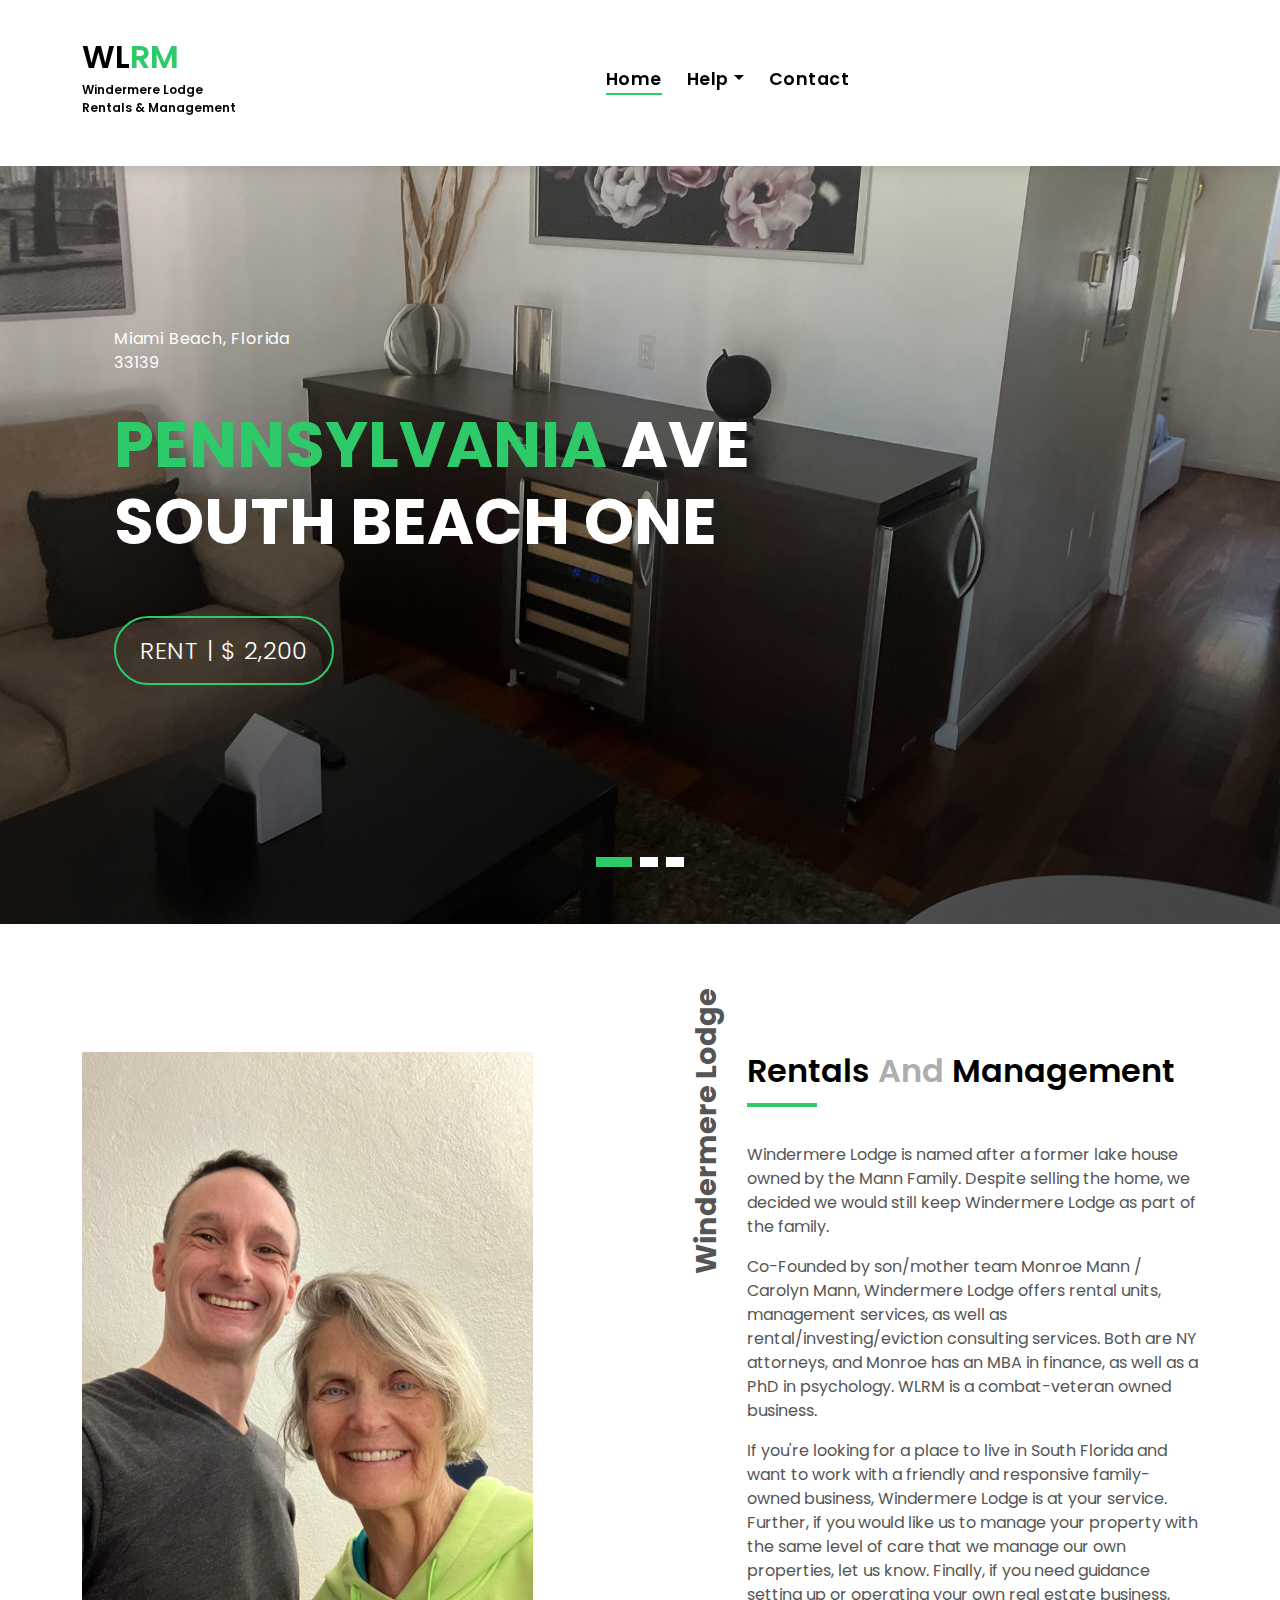
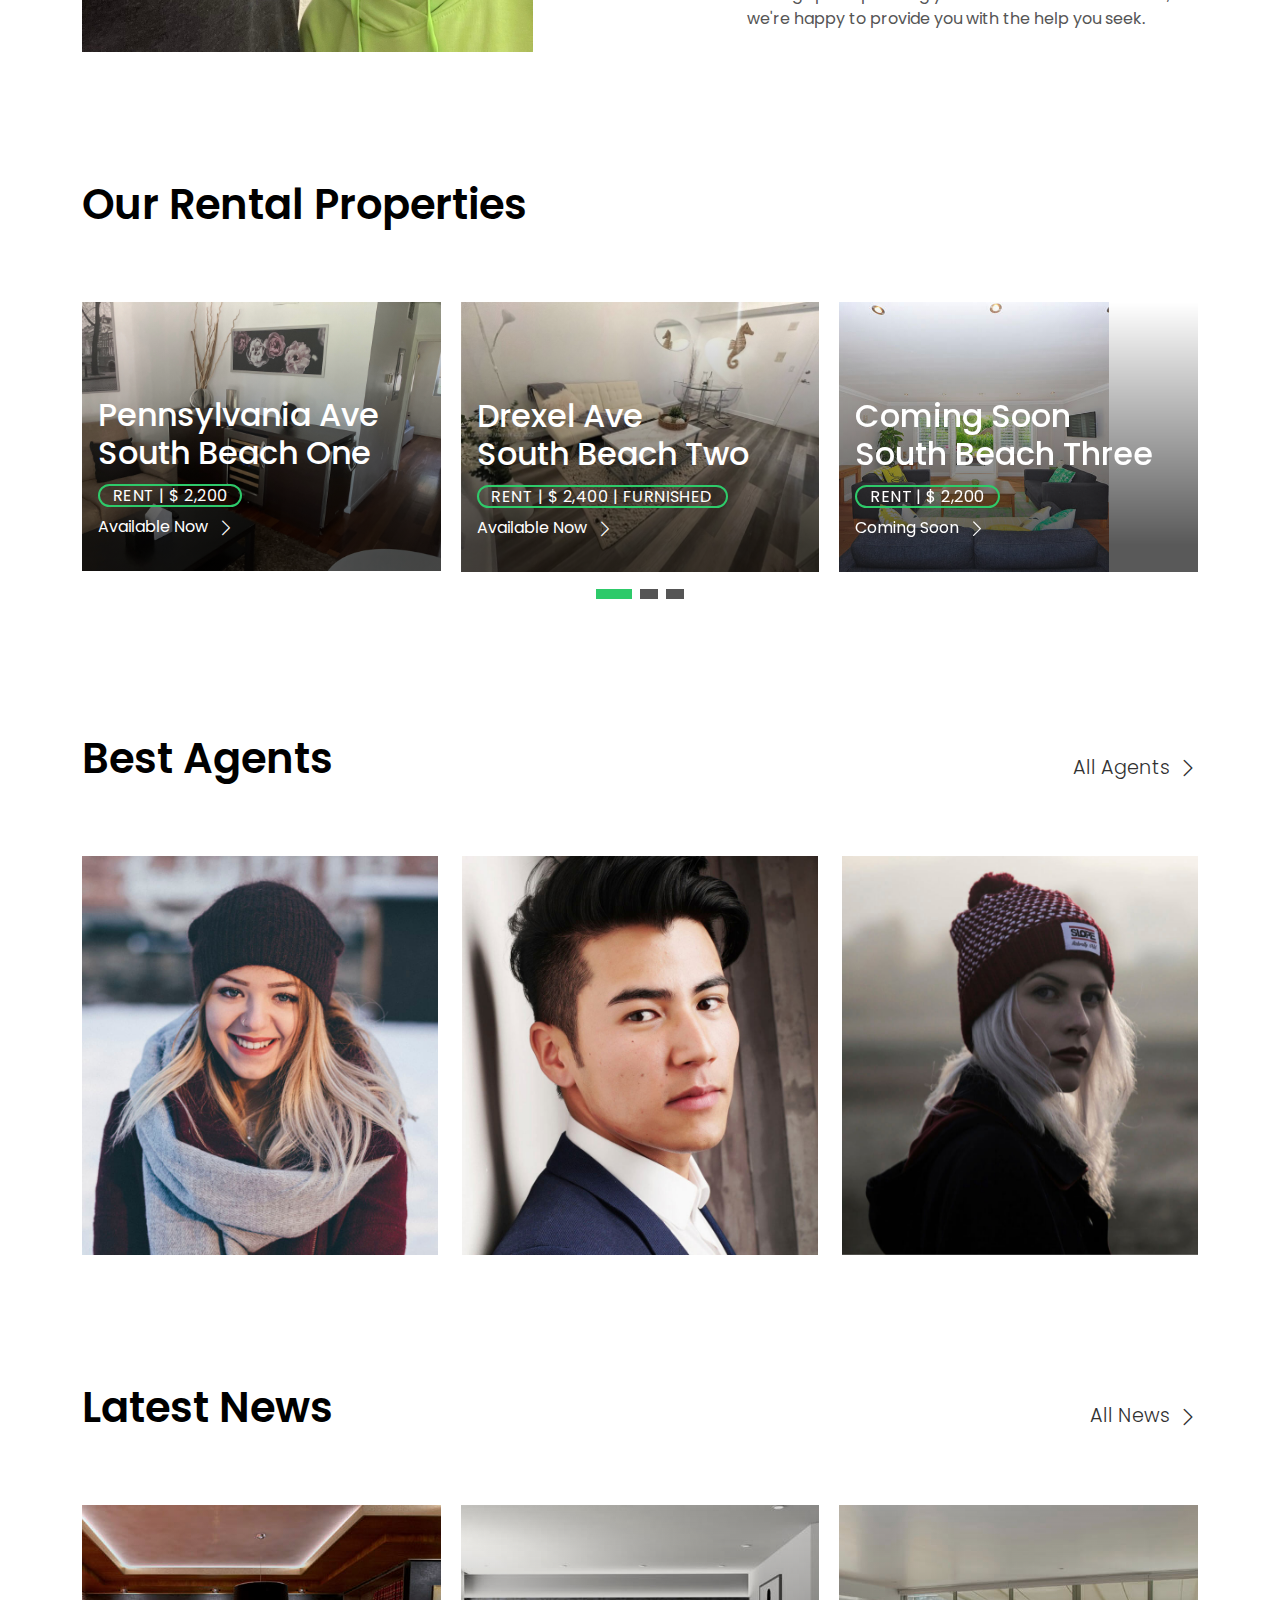
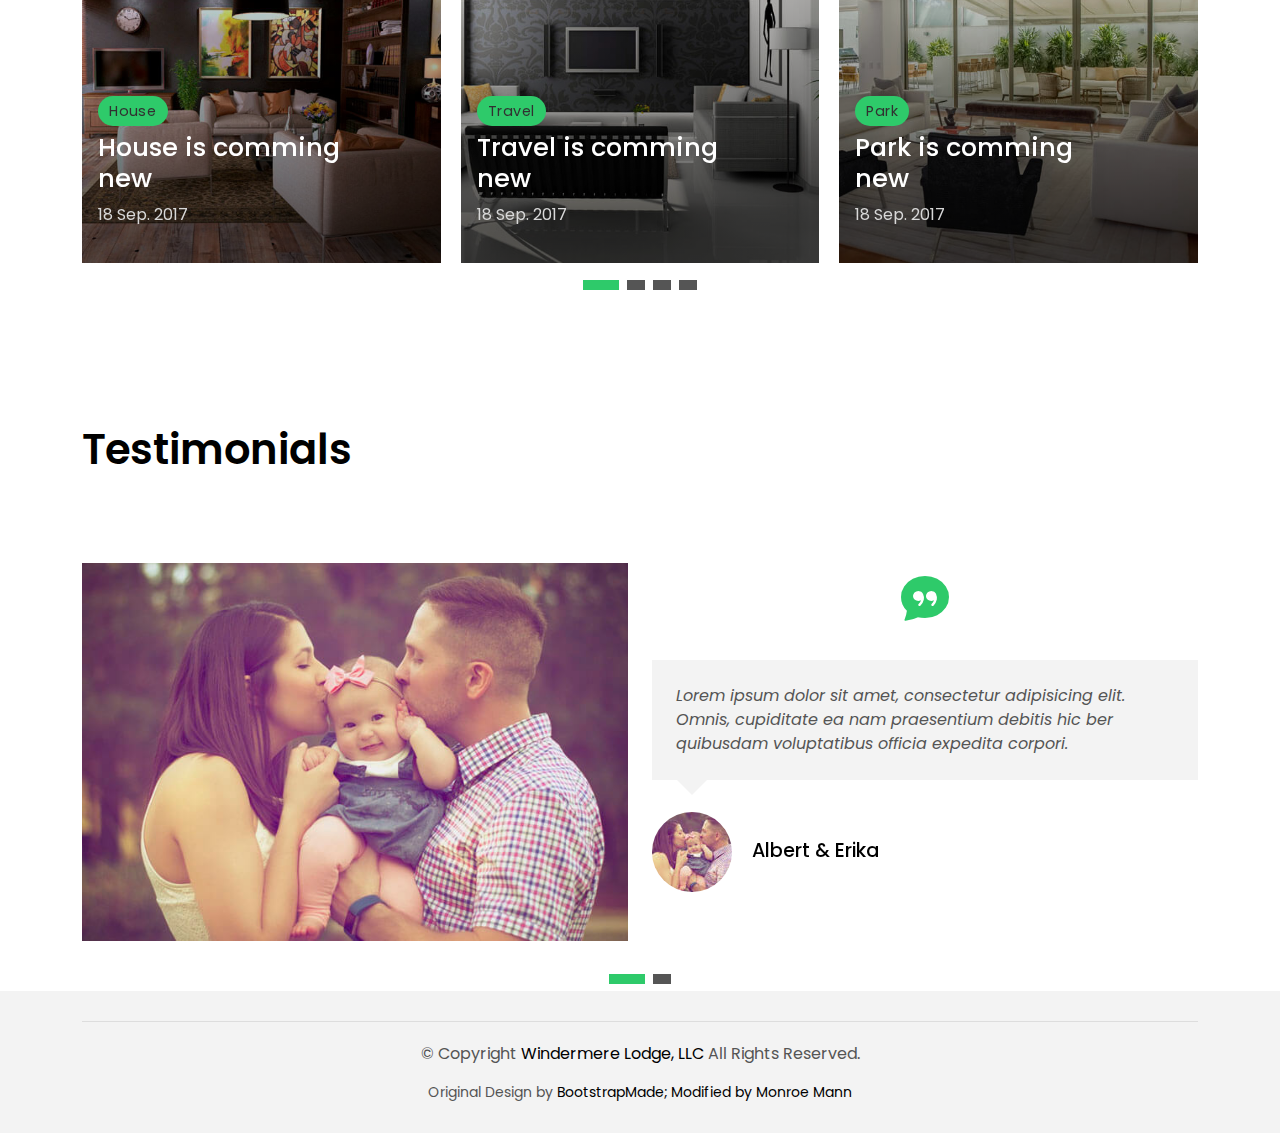
<file: index.html>
<!DOCTYPE html>
<html lang="en">

<head>
  <meta charset="utf-8">
  <meta content="width=device-width, initial-scale=1.0" name="viewport">

  <title>Windermere Lodge, LLC - Index</title>
  <meta content="" name="description">
  <meta content="" name="keywords">

  <!-- Favicons -->
  <link href="assets/img/favicon.png" rel="icon">
  <link href="assets/img/apple-touch-icon.png" rel="apple-touch-icon">

  <!-- Google Fonts -->
  <link href="https://fonts.googleapis.com/css?family=Poppins:300,400,500,600,700" rel="stylesheet">

  <!-- Vendor CSS Files -->
  <link href="assets/vendor/animate.css/animate.min.css" rel="stylesheet">
  <link href="assets/vendor/bootstrap/css/bootstrap.min.css" rel="stylesheet">
  <link href="assets/vendor/bootstrap-icons/bootstrap-icons.css" rel="stylesheet">
  <link href="assets/vendor/swiper/swiper-bundle.min.css" rel="stylesheet">

  <!-- Template Main CSS File -->
  <link href="assets/css/style.css" rel="stylesheet">

  <!-- =======================================================
  * Template Name: EstateAgency - v4.9.0
  * Template URL: https://bootstrapmade.com/real-estate-agency-bootstrap-template/
  * Author: BootstrapMade.com
  * License: https://bootstrapmade.com/license/
  ======================================================== -->
</head>

<body>

  <!-- ======= Property Search Section ======= -->
  <!-- <div class="click-closed"></div> -->
  <!--/ Form Search Star /-->
 <!--  <div class="box-collapse">
    <div class="title-box-d">
      <h3 class="title-d">Search Property</h3>
    </div>
    <span class="close-box-collapse right-boxed bi bi-x"></span>
    <div class="box-collapse-wrap form">
      <form class="form-a">
        <div class="row">
          <div class="col-md-12 mb-2">
            <div class="form-group">
              <label class="pb-2" for="Type">Keyword</label>
              <input type="text" class="form-control form-control-lg form-control-a" placeholder="Keyword">
            </div>
          </div>
          <div class="col-md-6 mb-2">
            <div class="form-group mt-3">
              <label class="pb-2" for="Type">Type</label>
              <select class="form-control form-select form-control-a" id="Type">
                <option>All Type</option>
                <option>For Rent</option>
                <option>For Sale</option>
                <option>Open House</option>
              </select>
            </div>
          </div>
          <div class="col-md-6 mb-2">
            <div class="form-group mt-3">
              <label class="pb-2" for="city">City</label>
              <select class="form-control form-select form-control-a" id="city">
                <option>All City</option>
                <option>Alabama</option>
                <option>Arizona</option>
                <option>California</option>
                <option>Colorado</option>
              </select>
            </div>
          </div>
          <div class="col-md-6 mb-2">
            <div class="form-group mt-3">
              <label class="pb-2" for="bedrooms">Bedrooms</label>
              <select class="form-control form-select form-control-a" id="bedrooms">
                <option>Any</option>
                <option>01</option>
                <option>02</option>
                <option>03</option>
              </select>
            </div>
          </div>
          <div class="col-md-6 mb-2">
            <div class="form-group mt-3">
              <label class="pb-2" for="garages">Garages</label>
              <select class="form-control form-select form-control-a" id="garages">
                <option>Any</option>
                <option>01</option>
                <option>02</option>
                <option>03</option>
                <option>04</option>
              </select>
            </div>
          </div>
          <div class="col-md-6 mb-2">
            <div class="form-group mt-3">
              <label class="pb-2" for="bathrooms">Bathrooms</label>
              <select class="form-control form-select form-control-a" id="bathrooms">
                <option>Any</option>
                <option>01</option>
                <option>02</option>
                <option>03</option>
              </select>
            </div>
          </div>
          <div class="col-md-6 mb-2">
            <div class="form-group mt-3">
              <label class="pb-2" for="price">Min Price</label>
              <select class="form-control form-select form-control-a" id="price">
                <option>Unlimite</option>
                <option>$50,000</option>
                <option>$100,000</option>
                <option>$150,000</option>
                <option>$200,000</option>
              </select>
            </div>
          </div>
          <div class="col-md-12">
            <button type="submit" class="btn btn-b">Search Property</button>
          </div>
        </div>
      </form>
    </div>
  </div> --><!-- End Property Search Section -->>

  <!-- ======= Header/Navbar ======= -->
  <nav class="navbar navbar-default navbar-trans navbar-expand-lg fixed-top">
    <div class="container">
      <button class="navbar-toggler collapsed" type="button" data-bs-toggle="collapse" data-bs-target="#navbarDefault" aria-controls="navbarDefault" aria-expanded="false" aria-label="Toggle navigation">
        <span></span>
        <span></span>
        <span></span>
      </button>
      <a class="navbar-brand text-brand" href="index.html">WL<span class="color-b">RM</span><p style="font-size: 12px">Windermere Lodge<br>Rentals & Management</p></a>

      <div class="navbar-collapse collapse justify-content-center" id="navbarDefault">
        <ul class="navbar-nav">

          <li class="nav-item">
            <a class="nav-link active" href="index.html">Home</a>
          </li>

<!--           <li class="nav-item">
            <a class="nav-link " href="about.html">About</a>
          </li>

          <li class="nav-item">
            <a class="nav-link " href="property-grid.html">Properties</a>
          </li>

          <li class="nav-item">
            <a class="nav-link " href="blog-grid.html">Blog</a>
          </li> -->

          <li class="nav-item dropdown">
            <a class="nav-link dropdown-toggle" href="#" id="navbarDropdown" role="button" data-bs-toggle="dropdown" aria-haspopup="true" aria-expanded="false">Help</a>
            <div class="dropdown-menu">
              <a class="dropdown-item " href="#">Maintenance Request</a>
              <a class="dropdown-item " href="#">Paying Rent</a>
              <a class="dropdown-item " href="#">Leases</a>
              <a class="dropdown-item " href="#">Apply Now</a>
            </div>
          </li>
          <li class="nav-item">
            <a class="nav-link " href="contact.html">Contact</a>
          </li>
        </ul>
      </div>

    </div>
  </nav><!-- End Header/Navbar -->

  <!-- ======= Intro Section ======= -->
  <div class="intro intro-carousel swiper position-relative">

    <div class="swiper-wrapper">

      <div class="swiper-slide carousel-item-a intro-item bg-image" style="background-image: url(assets/img/SB1.jpg)">
        <div class="overlay overlay-a"></div>
        <div class="intro-content display-table">
          <div class="table-cell">
            <div class="container">
              <div class="row">
                <div class="col-lg-8">
                  <div class="intro-body">
                    <p class="intro-title-top">Miami Beach, Florida
                      <br> 33139
                    </p>
                    <h1 class="intro-title mb-4 ">
                      <span class="color-b">Pennsylvania</span> Ave
                      <br> South Beach One
                    </h1>
                    <p class="intro-subtitle intro-price">
                      <a href="#"><span class="price-a">rent | $ 2,200</span></a>
                    </p>
                  </div>
                </div>
              </div>
            </div>
          </div>
        </div>
      </div>
      <div class="swiper-slide carousel-item-a intro-item bg-image" style="background-image: url(assets/img/SB2.jpg)">
        <div class="overlay overlay-a"></div>
        <div class="intro-content display-table">
          <div class="table-cell">
            <div class="container">
              <div class="row">
                <div class="col-lg-8">
                  <div class="intro-body">
                    <p class="intro-title-top">Miami Beach, Florida
                      <br> 33139
                    </p>
                    <h1 class="intro-title mb-4">
                      <span class="color-b">Drexel </span> Ave
                      <br> South Beach Two
                    </h1>
                    <p class="intro-subtitle intro-price">
                      <a href="#"><span class="price-a">rent | $ 2,400</span></a>
                    </p>
                  </div>
                </div>
              </div>
            </div>
          </div>
        </div>
      </div>
      <div class="swiper-slide carousel-item-a intro-item bg-image" style="background-image: url(assets/img/slide-3.jpg)">
        <div class="overlay overlay-a"></div>
        <div class="intro-content display-table">
          <div class="table-cell">
            <div class="container">
              <div class="row">
                <div class="col-lg-8">
                  <div class="intro-body">
                    <p class="intro-title-top">Miam Beach, Florida
                      <br> 33139
                    </p>
                    <h1 class="intro-title mb-4">
                      <span class="color-b">Coming </span> Soon
                      <br> South Beach Three
                    </h1>
                    <p class="intro-subtitle intro-price">
                      <a href="#"><span class="price-a">rent | $ 2,200</span></a>
                    </p>
                  </div>
                </div>
              </div>
            </div>
          </div>
        </div>
      </div>
    </div>
    <div class="swiper-pagination"></div>
  </div><!-- End Intro Section -->

  <main id="main">

   

     <!-- ======= About Section ======= -->
    <section class="section-about">
      <div class="container">
        <div class="row">
          <div class="col-md-12 section-t8 position-relative">
            <div class="row">
              <div class="col-md-6 col-lg-5">
                <img src="assets/img/MomAndRoe.jpg" alt="" class="img-fluid">
              </div>
              <div class="col-lg-2  d-none d-lg-block position-relative">
                <div class="title-vertical d-flex justify-content-start">
                  <span>Windermere Lodge</span>
                </div>
              </div>
              <div class="col-md-6 col-lg-5 section-md-t3">
                <div class="title-box-d">
                  <h3 class="title-d">Rentals
                    <span class="color-d">And</span> Management
                  </h3>
                </div>
                <p class="color-text-a">
                  Windermere Lodge is named after a former lake house owned by the Mann Family.  Despite selling the home, we decided we would still keep Windermere Lodge as part of the family.
                </p>
                <p class="color-text-a">
                  Co-Founded by son/mother team Monroe Mann / Carolyn Mann, Windermere Lodge offers rental units, management services, as well as rental/investing/eviction consulting services.  Both are NY attorneys, and Monroe has an MBA in finance, as well as a PhD in psychology.  WLRM is a combat-veteran owned business.
                </p>
                <p class="color-text-a">
                  If you're looking for a place to live in South Florida and want to work with a friendly and responsive family-owned business, Windermere Lodge is at your service.  Further, if you would like us to manage your property with the same level of care that we manage our own properties, let us know.  Finally, if you need guidance setting up or operating your own real estate business, we're happy to provide you with the help you seek.
                </p>
              </div>
            </div>
          </div>
        </div>
      </div>
    </section>

    <!-- =======Team Section ======= -->
    <!-- <section class="section-agents section-t8">
      <div class="container">
        <div class="row">
          <div class="col-md-12">
            <div class="title-wrap d-flex justify-content-between">
              <div class="title-box">
                <h2 class="title-a">Meet Our Team</h2>
              </div>
            </div>
          </div>
        </div>
        <div class="row">
          <div class="col-md-4">
            <div class="card-box-d">
              <div class="card-img-d">
                <img src="assets/img/agent-7.jpg" alt="" class="img-d img-fluid">
              </div>
              <div class="card-overlay card-overlay-hover">
                <div class="card-header-d">
                  <div class="card-title-d align-self-center">
                    <h3 class="title-d">
                      <a href="agent-single.html" class="link-two">Margaret Sotillo
                        <br> Escala</a>
                    </h3>
                  </div>
                </div>
                <div class="card-body-d">
                  <p class="content-d color-text-a">
                    Sed porttitor lectus nibh, Cras ultricies ligula sed magna dictum porta two.
                  </p>
                  <div class="info-agents color-a">
                    <p>
                      <strong>Phone: </strong> +54 356 945234
                    </p>
                    <p>
                      <strong>Email: </strong> agents@example.com
                    </p>
                  </div>
                </div>
                <div class="card-footer-d">
                  <div class="socials-footer d-flex justify-content-center">
                    <ul class="list-inline">
                      <li class="list-inline-item">
                        <a href="#" class="link-one">
                          <i class="bi bi-facebook" aria-hidden="true"></i>
                        </a>
                      </li>
                      <li class="list-inline-item">
                        <a href="#" class="link-one">
                          <i class="bi bi-twitter" aria-hidden="true"></i>
                        </a>
                      </li>
                      <li class="list-inline-item">
                        <a href="#" class="link-one">
                          <i class="bi bi-instagram" aria-hidden="true"></i>
                        </a>
                      </li>
                      <li class="list-inline-item">
                        <a href="#" class="link-one">
                          <i class="bi bi-linkedin" aria-hidden="true"></i>
                        </a>
                      </li>
                    </ul>
                  </div>
                </div>
              </div>
            </div>
          </div>
          <div class="col-md-4">
            <div class="card-box-d">
              <div class="card-img-d">
                <img src="assets/img/agent-6.jpg" alt="" class="img-d img-fluid">
              </div>
              <div class="card-overlay card-overlay-hover">
                <div class="card-header-d">
                  <div class="card-title-d align-self-center">
                    <h3 class="title-d">
                      <a href="agent-single.html" class="link-two">Stiven Spilver
                        <br> Darw</a>
                    </h3>
                  </div>
                </div>
                <div class="card-body-d">
                  <p class="content-d color-text-a">
                    Sed porttitor lectus nibh, Cras ultricies ligula sed magna dictum porta two.
                  </p>
                  <div class="info-agents color-a">
                    <p>
                      <strong>Phone: </strong> +54 356 945234
                    </p>
                    <p>
                      <strong>Email: </strong> agents@example.com
                    </p>
                  </div>
                </div>
                <div class="card-footer-d">
                  <div class="socials-footer d-flex justify-content-center">
                    <ul class="list-inline">
                      <li class="list-inline-item">
                        <a href="#" class="link-one">
                          <i class="bi bi-facebook" aria-hidden="true"></i>
                        </a>
                      </li>
                      <li class="list-inline-item">
                        <a href="#" class="link-one">
                          <i class="bi bi-twitter" aria-hidden="true"></i>
                        </a>
                      </li>
                      <li class="list-inline-item">
                        <a href="#" class="link-one">
                          <i class="bi bi-instagram" aria-hidden="true"></i>
                        </a>
                      </li>
                      <li class="list-inline-item">
                        <a href="#" class="link-one">
                          <i class="bi bi-linkedin" aria-hidden="true"></i>
                        </a>
                      </li>
                      <li class="list-inline-item">
                        <a href="#" class="link-one">
                          <i class="bi bi-dribbble" aria-hidden="true"></i>
                        </a>
                      </li>
                    </ul>
                  </div>
                </div>
              </div>
            </div>
          </div>
          <div class="col-md-4">
            <div class="card-box-d">
              <div class="card-img-d">
                <img src="assets/img/agent-5.jpg" alt="" class="img-d img-fluid">
              </div>
              <div class="card-overlay card-overlay-hover">
                <div class="card-header-d">
                  <div class="card-title-d align-self-center">
                    <h3 class="title-d">
                      <a href="agent-single.html" class="link-two">Emma Toledo
                        <br> Cascada</a>
                    </h3>
                  </div>
                </div>
                <div class="card-body-d">
                  <p class="content-d color-text-a">
                    Sed porttitor lectus nibh, Cras ultricies ligula sed magna dictum porta two.
                  </p>
                  <div class="info-agents color-a">
                    <p>
                      <strong>Phone: </strong> +54 356 945234
                    </p>
                    <p>
                      <strong>Email: </strong> agents@example.com
                    </p>
                  </div>
                </div>
                <div class="card-footer-d">
                  <div class="socials-footer d-flex justify-content-center">
                    <ul class="list-inline">
                      <li class="list-inline-item">
                        <a href="#" class="link-one">
                          <i class="bi bi-facebook" aria-hidden="true"></i>
                        </a>
                      </li>
                      <li class="list-inline-item">
                        <a href="#" class="link-one">
                          <i class="bi bi-twitter" aria-hidden="true"></i>
                        </a>
                      </li>
                      <li class="list-inline-item">
                        <a href="#" class="link-one">
                          <i class="bi bi-instagram" aria-hidden="true"></i>
                        </a>
                      </li>
                      <li class="list-inline-item">
                        <a href="#" class="link-one">
                          <i class="bi bi-linkedin" aria-hidden="true"></i>
                        </a>
                      </li>
                      <li class="list-inline-item">
                        <a href="#" class="link-one">
                          <i class="bi bi-dribbble" aria-hidden="true"></i>
                        </a>
                      </li>
                    </ul>
                  </div>
                </div>
              </div>
            </div>
          </div>
        </div>
      </div>
    </section> --><!-- End About Section-->

    <!-- ======= Latest Properties Section ======= -->
    <section class="section-property section-t8">
      <div class="container">
        <div class="row">
          <div class="col-md-12">
            <div class="title-wrap d-flex justify-content-between">
              <div class="title-box">
                <h2 class="title-a">Our Rental Properties</h2>
              </div>
            </div>
          </div>
        </div>

        <div id="property-carousel" class="swiper">
          <div class="swiper-wrapper">

            <div class="carousel-item-b swiper-slide">
              <div class="card-box-a card-shadow">
                <div class="img-box-a">
                  <img src="assets/img/SB1.jpg" alt="" class="img-a img-fluid">
                </div>
                <div class="card-overlay">
                  <div class="card-overlay-a-content">
                    <div class="card-header-a">
                      <h2 class="card-title-a">
                        <a href="property-single.html">Pennsylvania Ave
                          <br /> South Beach One</a>
                      </h2>
                    </div>
                    <div class="card-body-a">
                      <div class="price-box d-flex">
                        <span class="price-a">rent | $ 2,200</span>
                      </div>
                      <a href="#" class="link-a"> Available Now
                        <span class="bi bi-chevron-right"></span>
                      </a>
                    </div>
                    <div class="card-footer-a">
                      <ul class="card-info d-flex justify-content-around">
                        <li>
                          <h4 class="card-info-title">Area</h4>
                          <span>600
                            <sup>Sq Ft</sup>
                          </span>
                        </li>
                        <li>
                          <h4 class="card-info-title">Beds</h4>
                          <span>1</span>
                        </li>
                        <li>
                          <h4 class="card-info-title">Baths</h4>
                          <span>1</span>
                        </li>
                        <li>
                          <h4 class="card-info-title">Parking</h4>
                          <span>Street</span>
                        </li>
                      </ul>
                    </div>
                  </div>
                </div>
              </div>
            </div><!-- End carousel item -->

            <div class="carousel-item-b swiper-slide">
              <div class="card-box-a card-shadow">
                <div class="img-box-a">
                  <img src="assets/img/SB2.jpg" alt="" class="img-a img-fluid">
                </div>
                <div class="card-overlay">
                  <div class="card-overlay-a-content">
                    <div class="card-header-a">
                      <h2 class="card-title-a">
                        <a href="property-single.html">Drexel Ave
                          <br /> South Beach Two</a>
                      </h2>
                    </div>
                    <div class="card-body-a">
                      <div class="price-box d-flex">
                        <span class="price-a">rent | $ 2,400 | Furnished</span>
                      </div>
                      <a href="property-single.html" class="link-a">Available Now
                        <span class="bi bi-chevron-right"></span>
                      </a>
                    </div>
                    <div class="card-footer-a">
                      <ul class="card-info d-flex justify-content-around">
                        <li>
                          <h4 class="card-info-title">Area</h4>
                          <span>600
                            <sup>Sq Ft</sup>
                          </span>
                        </li>
                        <li>
                          <h4 class="card-info-title">Beds</h4>
                          <span>1</span>
                        </li>
                        <li>
                          <h4 class="card-info-title">Baths</h4>
                          <span>1</span>
                        </li>
                        <li>
                          <h4 class="card-info-title">Parking</h4>
                          <span>Street</span>
                        </li>
                      </ul>
                    </div>
                  </div>
                </div>
              </div>
            </div><!-- End carousel item -->

            <div class="carousel-item-b swiper-slide">
              <div class="card-box-a card-shadow">
                <div class="img-box-a">
                  <img src="assets/img/post-6.jpg" alt="" class="img-a img-fluid" style="max-height: 270px;">
                </div>
                <div class="card-overlay">
                  <div class="card-overlay-a-content">
                    <div class="card-header-a">
                      <h2 class="card-title-a">
                        <a href="property-single.html">Coming Soon
                          <br /> South Beach Three</a>
                      </h2>
                    </div>
                    <div class="card-body-a">
                      <div class="price-box d-flex">
                        <span class="price-a">rent | $ 2,200</span>
                      </div>
                      <a href="property-single.html" class="link-a">Coming Soon
                        <span class="bi bi-chevron-right"></span>
                      </a>
                    </div>
                    <div class="card-footer-a">
                      <ul class="card-info d-flex justify-content-around">
                        <li>
                          <h4 class="card-info-title">Area</h4>
                          <span>340m
                            <sup>2</sup>
                          </span>
                        </li>
                        <li>
                          <h4 class="card-info-title">Beds</h4>
                          <span>2</span>
                        </li>
                        <li>
                          <h4 class="card-info-title">Baths</h4>
                          <span>4</span>
                        </li>
                        <li>
                          <h4 class="card-info-title">Garages</h4>
                          <span>1</span>
                        </li>
                      </ul>
                    </div>
                  </div>
                </div>
              </div>
            </div><!-- End carousel item -->

         <!--    <div class="carousel-item-b swiper-slide">
              <div class="card-box-a card-shadow">
                <div class="img-box-a">
                  <img src="assets/img/property-10.jpg" alt="" class="img-a img-fluid">
                </div>
                <div class="card-overlay">
                  <div class="card-overlay-a-content">
                    <div class="card-header-a">
                      <h2 class="card-title-a">
                        <a href="property-single.html">204 Montal
                          <br /> South Bela Two</a>
                      </h2>
                    </div>
                    <div class="card-body-a">
                      <div class="price-box d-flex">
                        <span class="price-a">rent | $ 12.000</span>
                      </div>
                      <a href="property-single.html" class="link-a">Click here to view
                        <span class="bi bi-chevron-right"></span>
                      </a>
                    </div>
                    <div class="card-footer-a">
                      <ul class="card-info d-flex justify-content-around">
                        <li>
                          <h4 class="card-info-title">Area</h4>
                          <span>340m
                            <sup>2</sup>
                          </span>
                        </li>
                        <li>
                          <h4 class="card-info-title">Beds</h4>
                          <span>2</span>
                        </li>
                        <li>
                          <h4 class="card-info-title">Baths</h4>
                          <span>4</span>
                        </li>
                        <li>
                          <h4 class="card-info-title">Garages</h4>
                          <span>1</span>
                        </li>
                      </ul>
                    </div>
                  </div>
                </div>
              </div>
            </div> --><!-- End carousel item -->
          </div>
        </div>
        <div class="propery-carousel-pagination carousel-pagination"></div>

      </div>
    </section><!-- End Latest Properties Section -->

    <!-- ======= Agents Section ======= -->
    <section class="section-agents section-t8">
      <div class="container">
        <div class="row">
          <div class="col-md-12">
            <div class="title-wrap d-flex justify-content-between">
              <div class="title-box">
                <h2 class="title-a">Best Agents</h2>
              </div>
              <div class="title-link">
                <a href="agents-grid.html">All Agents
                  <span class="bi bi-chevron-right"></span>
                </a>
              </div>
            </div>
          </div>
        </div>
        <div class="row">
          <div class="col-md-4">
            <div class="card-box-d">
              <div class="card-img-d">
                <img src="assets/img/agent-4.jpg" alt="" class="img-d img-fluid">
              </div>
              <div class="card-overlay card-overlay-hover">
                <div class="card-header-d">
                  <div class="card-title-d align-self-center">
                    <h3 class="title-d">
                      <a href="agent-single.html" class="link-two">Margaret Sotillo
                        <br> Escala</a>
                    </h3>
                  </div>
                </div>
                <div class="card-body-d">
                  <p class="content-d color-text-a">
                    Sed porttitor lectus nibh, Cras ultricies ligula sed magna dictum porta two.
                  </p>
                  <div class="info-agents color-a">
                    <p>
                      <strong>Phone: </strong> +54 356 945234
                    </p>
                    <p>
                      <strong>Email: </strong> agents@example.com
                    </p>
                  </div>
                </div>
                <div class="card-footer-d">
                  <div class="socials-footer d-flex justify-content-center">
                    <ul class="list-inline">
                      <li class="list-inline-item">
                        <a href="#" class="link-one">
                          <i class="bi bi-facebook" aria-hidden="true"></i>
                        </a>
                      </li>
                      <li class="list-inline-item">
                        <a href="#" class="link-one">
                          <i class="bi bi-twitter" aria-hidden="true"></i>
                        </a>
                      </li>
                      <li class="list-inline-item">
                        <a href="#" class="link-one">
                          <i class="bi bi-instagram" aria-hidden="true"></i>
                        </a>
                      </li>
                      <li class="list-inline-item">
                        <a href="#" class="link-one">
                          <i class="bi bi-linkedin" aria-hidden="true"></i>
                        </a>
                      </li>
                    </ul>
                  </div>
                </div>
              </div>
            </div>
          </div>
          <div class="col-md-4">
            <div class="card-box-d">
              <div class="card-img-d">
                <img src="assets/img/agent-1.jpg" alt="" class="img-d img-fluid">
              </div>
              <div class="card-overlay card-overlay-hover">
                <div class="card-header-d">
                  <div class="card-title-d align-self-center">
                    <h3 class="title-d">
                      <a href="agent-single.html" class="link-two">Stiven Spilver
                        <br> Darw</a>
                    </h3>
                  </div>
                </div>
                <div class="card-body-d">
                  <p class="content-d color-text-a">
                    Sed porttitor lectus nibh, Cras ultricies ligula sed magna dictum porta two.
                  </p>
                  <div class="info-agents color-a">
                    <p>
                      <strong>Phone: </strong> +54 356 945234
                    </p>
                    <p>
                      <strong>Email: </strong> agents@example.com
                    </p>
                  </div>
                </div>
                <div class="card-footer-d">
                  <div class="socials-footer d-flex justify-content-center">
                    <ul class="list-inline">
                      <li class="list-inline-item">
                        <a href="#" class="link-one">
                          <i class="bi bi-facebook" aria-hidden="true"></i>
                        </a>
                      </li>
                      <li class="list-inline-item">
                        <a href="#" class="link-one">
                          <i class="bi bi-twitter" aria-hidden="true"></i>
                        </a>
                      </li>
                      <li class="list-inline-item">
                        <a href="#" class="link-one">
                          <i class="bi bi-instagram" aria-hidden="true"></i>
                        </a>
                      </li>
                      <li class="list-inline-item">
                        <a href="#" class="link-one">
                          <i class="bi bi-linkedin" aria-hidden="true"></i>
                        </a>
                      </li>
                    </ul>
                  </div>
                </div>
              </div>
            </div>
          </div>
          <div class="col-md-4">
            <div class="card-box-d">
              <div class="card-img-d">
                <img src="assets/img/agent-5.jpg" alt="" class="img-d img-fluid">
              </div>
              <div class="card-overlay card-overlay-hover">
                <div class="card-header-d">
                  <div class="card-title-d align-self-center">
                    <h3 class="title-d">
                      <a href="agent-single.html" class="link-two">Emma Toledo
                        <br> Cascada</a>
                    </h3>
                  </div>
                </div>
                <div class="card-body-d">
                  <p class="content-d color-text-a">
                    Sed porttitor lectus nibh, Cras ultricies ligula sed magna dictum porta two.
                  </p>
                  <div class="info-agents color-a">
                    <p>
                      <strong>Phone: </strong> +54 356 945234
                    </p>
                    <p>
                      <strong>Email: </strong> agents@example.com
                    </p>
                  </div>
                </div>
                <div class="card-footer-d">
                  <div class="socials-footer d-flex justify-content-center">
                    <ul class="list-inline">
                      <li class="list-inline-item">
                        <a href="#" class="link-one">
                          <i class="bi bi-facebook" aria-hidden="true"></i>
                        </a>
                      </li>
                      <li class="list-inline-item">
                        <a href="#" class="link-one">
                          <i class="bi bi-twitter" aria-hidden="true"></i>
                        </a>
                      </li>
                      <li class="list-inline-item">
                        <a href="#" class="link-one">
                          <i class="bi bi-instagram" aria-hidden="true"></i>
                        </a>
                      </li>
                      <li class="list-inline-item">
                        <a href="#" class="link-one">
                          <i class="bi bi-linkedin" aria-hidden="true"></i>
                        </a>
                      </li>
                    </ul>
                  </div>
                </div>
              </div>
            </div>
          </div>
        </div>
      </div>
    </section><!-- End Agents Section -->

    <!-- ======= Latest News Section ======= -->
    <section class="section-news section-t8">
      <div class="container">
        <div class="row">
          <div class="col-md-12">
            <div class="title-wrap d-flex justify-content-between">
              <div class="title-box">
                <h2 class="title-a">Latest News</h2>
              </div>
              <div class="title-link">
                <a href="blog-grid.html">All News
                  <span class="bi bi-chevron-right"></span>
                </a>
              </div>
            </div>
          </div>
        </div>

        <div id="news-carousel" class="swiper">
          <div class="swiper-wrapper">

            <div class="carousel-item-c swiper-slide">
              <div class="card-box-b card-shadow news-box">
                <div class="img-box-b">
                  <img src="assets/img/post-2.jpg" alt="" class="img-b img-fluid">
                </div>
                <div class="card-overlay">
                  <div class="card-header-b">
                    <div class="card-category-b">
                      <a href="#" class="category-b">House</a>
                    </div>
                    <div class="card-title-b">
                      <h2 class="title-2">
                        <a href="blog-single.html">House is comming
                          <br> new</a>
                      </h2>
                    </div>
                    <div class="card-date">
                      <span class="date-b">18 Sep. 2017</span>
                    </div>
                  </div>
                </div>
              </div>
            </div><!-- End carousel item -->

            <div class="carousel-item-c swiper-slide">
              <div class="card-box-b card-shadow news-box">
                <div class="img-box-b">
                  <img src="assets/img/post-5.jpg" alt="" class="img-b img-fluid">
                </div>
                <div class="card-overlay">
                  <div class="card-header-b">
                    <div class="card-category-b">
                      <a href="#" class="category-b">Travel</a>
                    </div>
                    <div class="card-title-b">
                      <h2 class="title-2">
                        <a href="blog-single.html">Travel is comming
                          <br> new</a>
                      </h2>
                    </div>
                    <div class="card-date">
                      <span class="date-b">18 Sep. 2017</span>
                    </div>
                  </div>
                </div>
              </div>
            </div><!-- End carousel item -->

            <div class="carousel-item-c swiper-slide">
              <div class="card-box-b card-shadow news-box">
                <div class="img-box-b">
                  <img src="assets/img/post-7.jpg" alt="" class="img-b img-fluid">
                </div>
                <div class="card-overlay">
                  <div class="card-header-b">
                    <div class="card-category-b">
                      <a href="#" class="category-b">Park</a>
                    </div>
                    <div class="card-title-b">
                      <h2 class="title-2">
                        <a href="blog-single.html">Park is comming
                          <br> new</a>
                      </h2>
                    </div>
                    <div class="card-date">
                      <span class="date-b">18 Sep. 2017</span>
                    </div>
                  </div>
                </div>
              </div>
            </div><!-- End carousel item -->

            <div class="carousel-item-c swiper-slide">
              <div class="card-box-b card-shadow news-box">
                <div class="img-box-b">
                  <img src="assets/img/post-3.jpg" alt="" class="img-b img-fluid">
                </div>
                <div class="card-overlay">
                  <div class="card-header-b">
                    <div class="card-category-b">
                      <a href="#" class="category-b">Travel</a>
                    </div>
                    <div class="card-title-b">
                      <h2 class="title-2">
                        <a href="#">Travel is comming
                          <br> new</a>
                      </h2>
                    </div>
                    <div class="card-date">
                      <span class="date-b">18 Sep. 2017</span>
                    </div>
                  </div>
                </div>
              </div>
            </div><!-- End carousel item -->

          </div>
        </div>

        <div class="news-carousel-pagination carousel-pagination"></div>
      </div>
    </section><!-- End Latest News Section -->

    <!-- ======= Testimonials Section ======= -->
    <section class="section-testimonials section-t8 nav-arrow-a">
      <div class="container">
        <div class="row">
          <div class="col-md-12">
            <div class="title-wrap d-flex justify-content-between">
              <div class="title-box">
                <h2 class="title-a">Testimonials</h2>
              </div>
            </div>
          </div>
        </div>

        <div id="testimonial-carousel" class="swiper">
          <div class="swiper-wrapper">

            <div class="carousel-item-a swiper-slide">
              <div class="testimonials-box">
                <div class="row">
                  <div class="col-sm-12 col-md-6">
                    <div class="testimonial-img">
                      <img src="assets/img/testimonial-1.jpg" alt="" class="img-fluid">
                    </div>
                  </div>
                  <div class="col-sm-12 col-md-6">
                    <div class="testimonial-ico">
                      <i class="bi bi-chat-quote-fill"></i>
                    </div>
                    <div class="testimonials-content">
                      <p class="testimonial-text">
                        Lorem ipsum dolor sit amet, consectetur adipisicing elit. Omnis, cupiditate ea nam praesentium
                        debitis hic ber quibusdam
                        voluptatibus officia expedita corpori.
                      </p>
                    </div>
                    <div class="testimonial-author-box">
                      <img src="assets/img/mini-testimonial-1.jpg" alt="" class="testimonial-avatar">
                      <h5 class="testimonial-author">Albert & Erika</h5>
                    </div>
                  </div>
                </div>
              </div>
            </div><!-- End carousel item -->

            <div class="carousel-item-a swiper-slide">
              <div class="testimonials-box">
                <div class="row">
                  <div class="col-sm-12 col-md-6">
                    <div class="testimonial-img">
                      <img src="assets/img/testimonial-2.jpg" alt="" class="img-fluid">
                    </div>
                  </div>
                  <div class="col-sm-12 col-md-6">
                    <div class="testimonial-ico">
                      <i class="bi bi-chat-quote-fill"></i>
                    </div>
                    <div class="testimonials-content">
                      <p class="testimonial-text">
                        Lorem ipsum dolor sit amet, consectetur adipisicing elit. Omnis, cupiditate ea nam praesentium
                        debitis hic ber quibusdam
                        voluptatibus officia expedita corpori.
                      </p>
                    </div>
                    <div class="testimonial-author-box">
                      <img src="assets/img/mini-testimonial-2.jpg" alt="" class="testimonial-avatar">
                      <h5 class="testimonial-author">Pablo & Emma</h5>
                    </div>
                  </div>
                </div>
              </div>
            </div><!-- End carousel item -->

          </div>
        </div>
        <div class="testimonial-carousel-pagination carousel-pagination"></div>

      </div>
    </section><!-- End Testimonials Section -->

  </main><!-- End #main -->

 <!-- ======= Footer ======= -->
  <footer>
    <div class="container">
      <div class="row">
        <div class="col-md-12">
          <div class="copyright-footer">
            <p class="copyright color-text-a">
              &copy; Copyright
              <span class="color-a">Windermere Lodge, LLC</span> All Rights Reserved.
            </p>
          </div>
          <div class="credits">
            <!--
            All the links in the footer should remain intact.
            You can delete the links only if you purchased the pro version.
            Licensing information: https://bootstrapmade.com/license/
            Purchase the pro version with working PHP/AJAX contact form: https://bootstrapmade.com/buy/?theme=EstateAgency
          -->
            Original Design by <a href="https://bootstrapmade.com/">BootstrapMade; Modified by Monroe Mann</a>
          </div>
        </div>
      </div>
    </div>
  </footer><!-- End  Footer -->

  <div id="preloader"></div>
  <a href="#" class="back-to-top d-flex align-items-center justify-content-center"><i class="bi bi-arrow-up-short"></i></a>

  <!-- Vendor JS Files -->
  <script src="assets/vendor/bootstrap/js/bootstrap.bundle.min.js"></script>
  <script src="assets/vendor/swiper/swiper-bundle.min.js"></script>
  <script src="assets/vendor/php-email-form/validate.js"></script>

  <!-- Template Main JS File -->
  <script src="assets/js/main.js"></script>

</body>

</html>
</file>
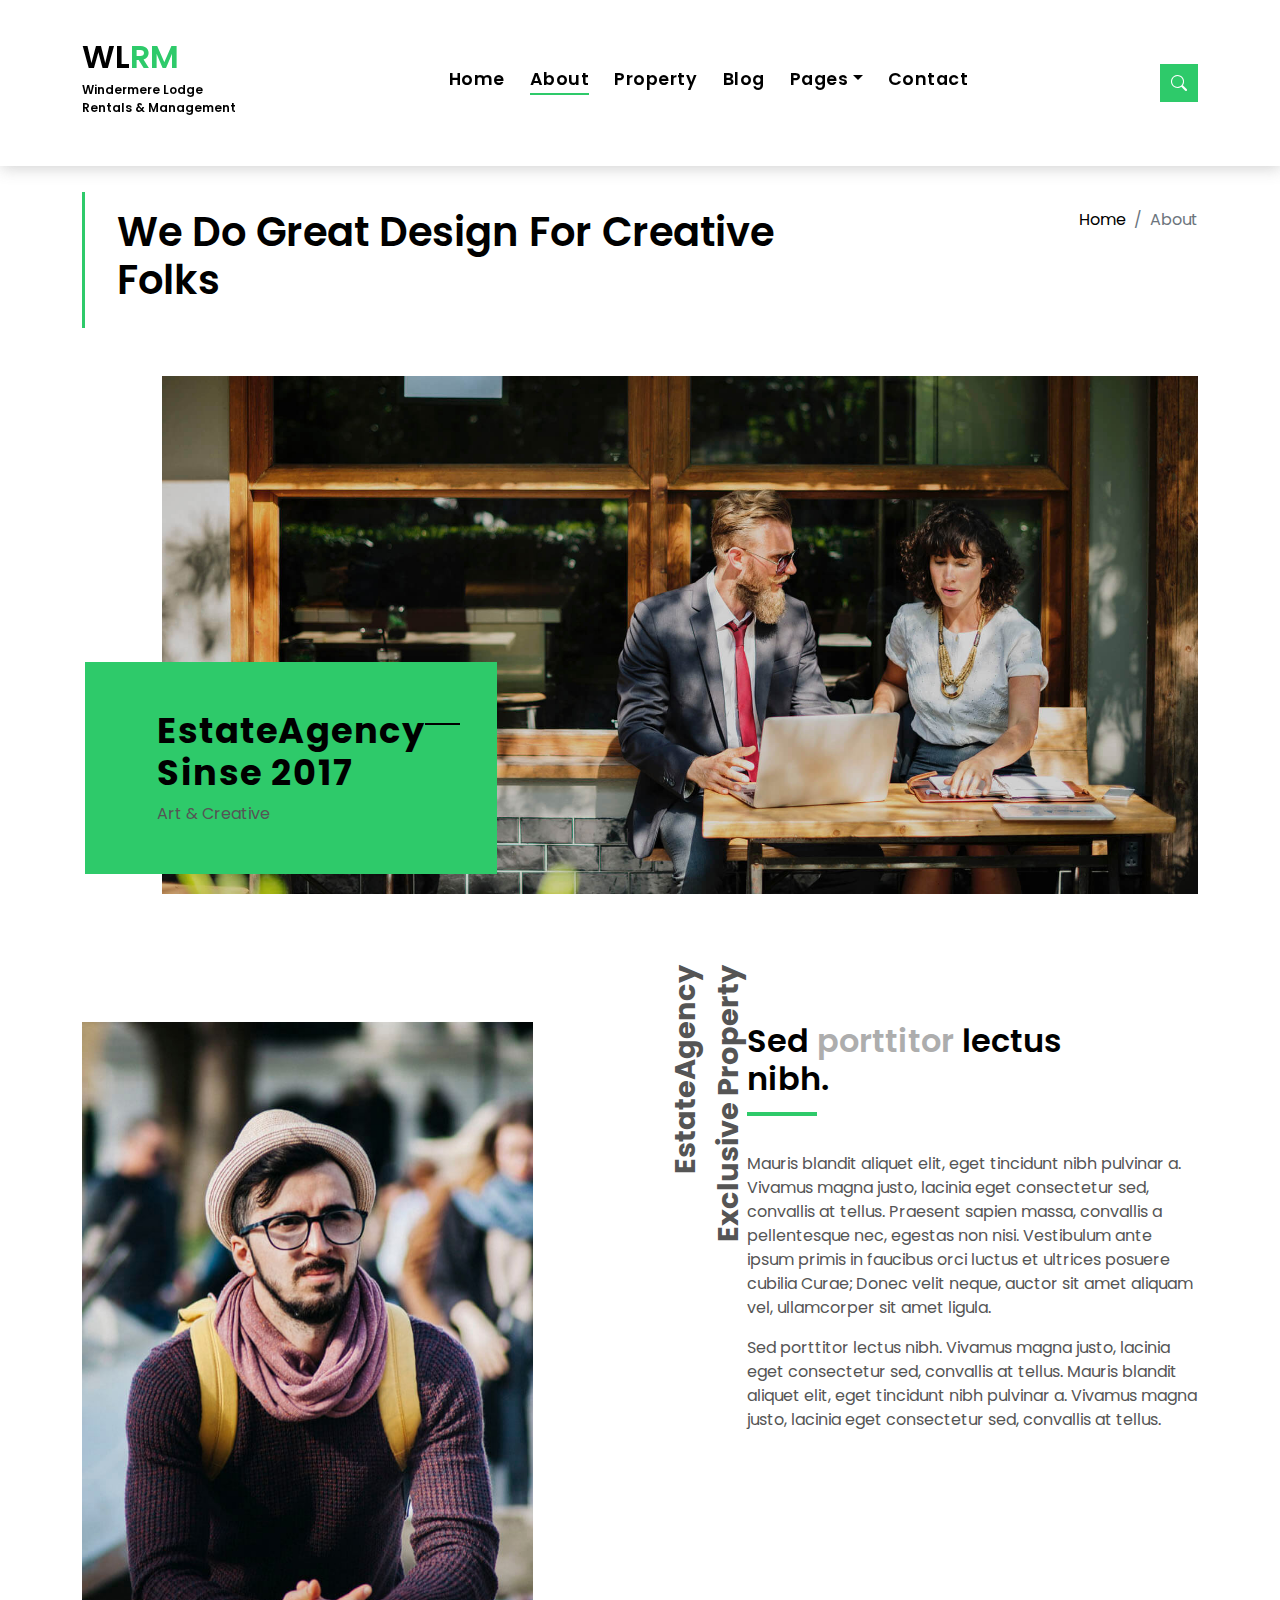
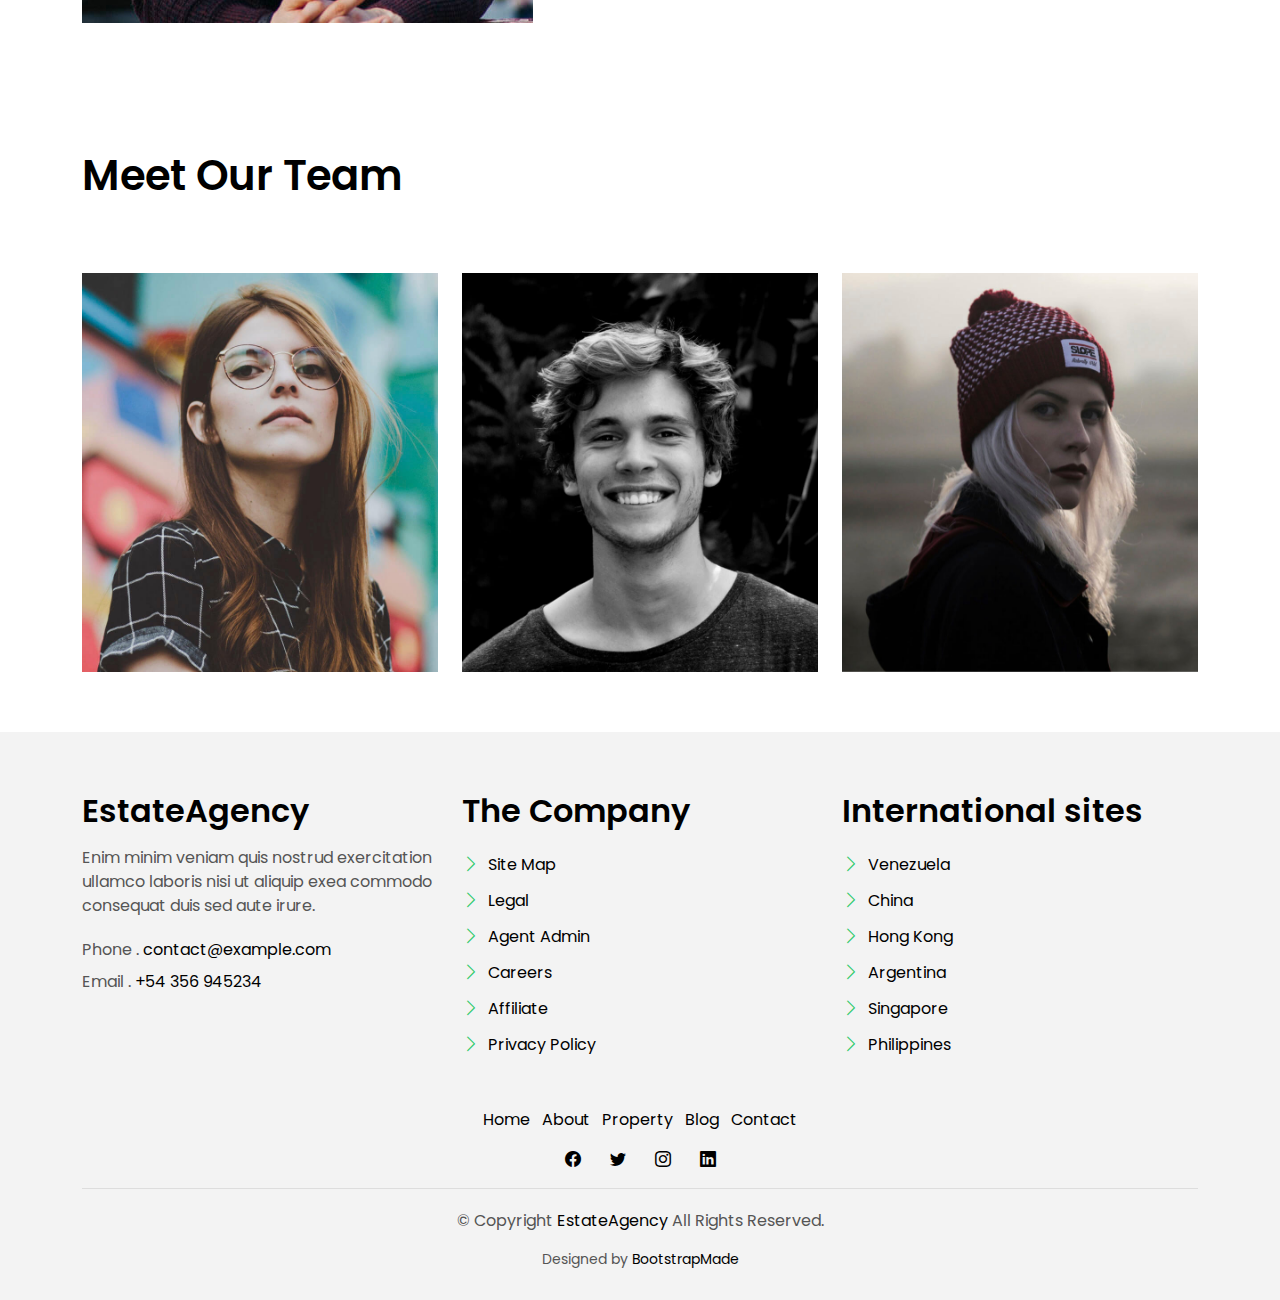
<file: about.html>
<!DOCTYPE html>
<html lang="en">

<head>
  <meta charset="utf-8">
  <meta content="width=device-width, initial-scale=1.0" name="viewport">

  <title>Windermere Lodge - About</title>
  <meta content="" name="description">
  <meta content="" name="keywords">

  <!-- Favicons -->
  <link href="assets/img/favicon.png" rel="icon">
  <link href="assets/img/apple-touch-icon.png" rel="apple-touch-icon">

  <!-- Google Fonts -->
  <link href="https://fonts.googleapis.com/css?family=Poppins:300,400,500,600,700" rel="stylesheet">

  <!-- Vendor CSS Files -->
  <link href="assets/vendor/animate.css/animate.min.css" rel="stylesheet">
  <link href="assets/vendor/bootstrap/css/bootstrap.min.css" rel="stylesheet">
  <link href="assets/vendor/bootstrap-icons/bootstrap-icons.css" rel="stylesheet">
  <link href="assets/vendor/swiper/swiper-bundle.min.css" rel="stylesheet">

  <!-- Template Main CSS File -->
  <link href="assets/css/style.css" rel="stylesheet">

  <!-- =======================================================
  * Template Name: EstateAgency - v4.9.0
  * Template URL: https://bootstrapmade.com/real-estate-agency-bootstrap-template/
  * Author: BootstrapMade.com
  * License: https://bootstrapmade.com/license/
  ======================================================== -->
</head>

<body>

 
  <!-- ======= Header/Navbar ======= -->
  <nav class="navbar navbar-default navbar-trans navbar-expand-lg fixed-top">
    <div class="container">
      <button class="navbar-toggler collapsed" type="button" data-bs-toggle="collapse" data-bs-target="#navbarDefault" aria-controls="navbarDefault" aria-expanded="false" aria-label="Toggle navigation">
        <span></span>
        <span></span>
        <span></span>
      </button>
      <a class="navbar-brand text-brand" href="index.html">WL<span class="color-b">RM</span><p style="font-size: 12px">Windermere Lodge<br>Rentals & Management</p></a>

      <div class="navbar-collapse collapse justify-content-center" id="navbarDefault">
        <ul class="navbar-nav">

          <li class="nav-item">
            <a class="nav-link " href="index.html">Home</a>
          </li>

          <li class="nav-item">
            <a class="nav-link active" href="about.html">About</a>
          </li>

          <li class="nav-item">
            <a class="nav-link " href="property-grid.html">Property</a>
          </li>

          <li class="nav-item">
            <a class="nav-link " href="blog-grid.html">Blog</a>
          </li>

          <li class="nav-item dropdown">
            <a class="nav-link dropdown-toggle" href="#" id="navbarDropdown" role="button" data-bs-toggle="dropdown" aria-haspopup="true" aria-expanded="false">Pages</a>
            <div class="dropdown-menu">
              <a class="dropdown-item " href="property-single.html">Property Single</a>
              <a class="dropdown-item " href="blog-single.html">Blog Single</a>
              <a class="dropdown-item " href="agents-grid.html">Agents Grid</a>
              <a class="dropdown-item " href="agent-single.html">Agent Single</a>
            </div>
          </li>
          <li class="nav-item">
            <a class="nav-link " href="contact.html">Contact</a>
          </li>
        </ul>
      </div>

      <button type="button" class="btn btn-b-n navbar-toggle-box navbar-toggle-box-collapse" data-bs-toggle="collapse" data-bs-target="#navbarTogglerDemo01">
        <i class="bi bi-search"></i>
      </button>

    </div>
  </nav><!-- End Header/Navbar -->

  <main id="main">

    <!-- ======= Intro Single ======= -->
    <section class="intro-single">
      <div class="container">
        <div class="row">
          <div class="col-md-12 col-lg-8">
            <div class="title-single-box">
              <h1 class="title-single">We Do Great Design For Creative Folks</h1>
            </div>
          </div>
          <div class="col-md-12 col-lg-4">
            <nav aria-label="breadcrumb" class="breadcrumb-box d-flex justify-content-lg-end">
              <ol class="breadcrumb">
                <li class="breadcrumb-item">
                  <a href="#">Home</a>
                </li>
                <li class="breadcrumb-item active" aria-current="page">
                  About
                </li>
              </ol>
            </nav>
          </div>
        </div>
      </div>
    </section><!-- End Intro Single-->

    <!-- ======= About Section ======= -->
    <section class="section-about">
      <div class="container">
        <div class="row">
          <div class="col-sm-12 position-relative">
            <div class="about-img-box">
              <img src="assets/img/slide-about-1.jpg" alt="" class="img-fluid">
            </div>
            <div class="sinse-box">
              <h3 class="sinse-title">EstateAgency
                <span></span>
                <br> Sinse 2017
              </h3>
              <p>Art & Creative</p>
            </div>
          </div>
          <div class="col-md-12 section-t8 position-relative">
            <div class="row">
              <div class="col-md-6 col-lg-5">
                <img src="assets/img/about-2.jpg" alt="" class="img-fluid">
              </div>
              <div class="col-lg-2  d-none d-lg-block position-relative">
                <div class="title-vertical d-flex justify-content-start">
                  <span>EstateAgency Exclusive Property</span>
                </div>
              </div>
              <div class="col-md-6 col-lg-5 section-md-t3">
                <div class="title-box-d">
                  <h3 class="title-d">Sed
                    <span class="color-d">porttitor</span> lectus
                    <br> nibh.
                  </h3>
                </div>
                <p class="color-text-a">
                  Mauris blandit aliquet elit, eget tincidunt nibh pulvinar a. Vivamus magna justo, lacinia eget
                  consectetur sed, convallis
                  at tellus. Praesent sapien massa, convallis a pellentesque nec, egestas non nisi. Vestibulum
                  ante ipsum primis in faucibus orci luctus et ultrices posuere cubilia Curae; Donec velit
                  neque, auctor sit amet aliquam vel, ullamcorper sit amet ligula.
                </p>
                <p class="color-text-a">
                  Sed porttitor lectus nibh. Vivamus magna justo, lacinia eget consectetur sed, convallis at tellus.
                  Mauris blandit aliquet
                  elit, eget tincidunt nibh pulvinar a. Vivamus magna justo, lacinia eget consectetur sed,
                  convallis at tellus.
                </p>
              </div>
            </div>
          </div>
        </div>
      </div>
    </section>

    <!-- =======Team Section ======= -->
    <section class="section-agents section-t8">
      <div class="container">
        <div class="row">
          <div class="col-md-12">
            <div class="title-wrap d-flex justify-content-between">
              <div class="title-box">
                <h2 class="title-a">Meet Our Team</h2>
              </div>
            </div>
          </div>
        </div>
        <div class="row">
          <div class="col-md-4">
            <div class="card-box-d">
              <div class="card-img-d">
                <img src="assets/img/agent-7.jpg" alt="" class="img-d img-fluid">
              </div>
              <div class="card-overlay card-overlay-hover">
                <div class="card-header-d">
                  <div class="card-title-d align-self-center">
                    <h3 class="title-d">
                      <a href="agent-single.html" class="link-two">Margaret Sotillo
                        <br> Escala</a>
                    </h3>
                  </div>
                </div>
                <div class="card-body-d">
                  <p class="content-d color-text-a">
                    Sed porttitor lectus nibh, Cras ultricies ligula sed magna dictum porta two.
                  </p>
                  <div class="info-agents color-a">
                    <p>
                      <strong>Phone: </strong> +54 356 945234
                    </p>
                    <p>
                      <strong>Email: </strong> agents@example.com
                    </p>
                  </div>
                </div>
                <div class="card-footer-d">
                  <div class="socials-footer d-flex justify-content-center">
                    <ul class="list-inline">
                      <li class="list-inline-item">
                        <a href="#" class="link-one">
                          <i class="bi bi-facebook" aria-hidden="true"></i>
                        </a>
                      </li>
                      <li class="list-inline-item">
                        <a href="#" class="link-one">
                          <i class="bi bi-twitter" aria-hidden="true"></i>
                        </a>
                      </li>
                      <li class="list-inline-item">
                        <a href="#" class="link-one">
                          <i class="bi bi-instagram" aria-hidden="true"></i>
                        </a>
                      </li>
                      <li class="list-inline-item">
                        <a href="#" class="link-one">
                          <i class="bi bi-linkedin" aria-hidden="true"></i>
                        </a>
                      </li>
                    </ul>
                  </div>
                </div>
              </div>
            </div>
          </div>
          <div class="col-md-4">
            <div class="card-box-d">
              <div class="card-img-d">
                <img src="assets/img/agent-6.jpg" alt="" class="img-d img-fluid">
              </div>
              <div class="card-overlay card-overlay-hover">
                <div class="card-header-d">
                  <div class="card-title-d align-self-center">
                    <h3 class="title-d">
                      <a href="agent-single.html" class="link-two">Stiven Spilver
                        <br> Darw</a>
                    </h3>
                  </div>
                </div>
                <div class="card-body-d">
                  <p class="content-d color-text-a">
                    Sed porttitor lectus nibh, Cras ultricies ligula sed magna dictum porta two.
                  </p>
                  <div class="info-agents color-a">
                    <p>
                      <strong>Phone: </strong> +54 356 945234
                    </p>
                    <p>
                      <strong>Email: </strong> agents@example.com
                    </p>
                  </div>
                </div>
                <div class="card-footer-d">
                  <div class="socials-footer d-flex justify-content-center">
                    <ul class="list-inline">
                      <li class="list-inline-item">
                        <a href="#" class="link-one">
                          <i class="bi bi-facebook" aria-hidden="true"></i>
                        </a>
                      </li>
                      <li class="list-inline-item">
                        <a href="#" class="link-one">
                          <i class="bi bi-twitter" aria-hidden="true"></i>
                        </a>
                      </li>
                      <li class="list-inline-item">
                        <a href="#" class="link-one">
                          <i class="bi bi-instagram" aria-hidden="true"></i>
                        </a>
                      </li>
                      <li class="list-inline-item">
                        <a href="#" class="link-one">
                          <i class="bi bi-linkedin" aria-hidden="true"></i>
                        </a>
                      </li>
                      <li class="list-inline-item">
                        <a href="#" class="link-one">
                          <i class="bi bi-dribbble" aria-hidden="true"></i>
                        </a>
                      </li>
                    </ul>
                  </div>
                </div>
              </div>
            </div>
          </div>
          <div class="col-md-4">
            <div class="card-box-d">
              <div class="card-img-d">
                <img src="assets/img/agent-5.jpg" alt="" class="img-d img-fluid">
              </div>
              <div class="card-overlay card-overlay-hover">
                <div class="card-header-d">
                  <div class="card-title-d align-self-center">
                    <h3 class="title-d">
                      <a href="agent-single.html" class="link-two">Emma Toledo
                        <br> Cascada</a>
                    </h3>
                  </div>
                </div>
                <div class="card-body-d">
                  <p class="content-d color-text-a">
                    Sed porttitor lectus nibh, Cras ultricies ligula sed magna dictum porta two.
                  </p>
                  <div class="info-agents color-a">
                    <p>
                      <strong>Phone: </strong> +54 356 945234
                    </p>
                    <p>
                      <strong>Email: </strong> agents@example.com
                    </p>
                  </div>
                </div>
                <div class="card-footer-d">
                  <div class="socials-footer d-flex justify-content-center">
                    <ul class="list-inline">
                      <li class="list-inline-item">
                        <a href="#" class="link-one">
                          <i class="bi bi-facebook" aria-hidden="true"></i>
                        </a>
                      </li>
                      <li class="list-inline-item">
                        <a href="#" class="link-one">
                          <i class="bi bi-twitter" aria-hidden="true"></i>
                        </a>
                      </li>
                      <li class="list-inline-item">
                        <a href="#" class="link-one">
                          <i class="bi bi-instagram" aria-hidden="true"></i>
                        </a>
                      </li>
                      <li class="list-inline-item">
                        <a href="#" class="link-one">
                          <i class="bi bi-linkedin" aria-hidden="true"></i>
                        </a>
                      </li>
                      <li class="list-inline-item">
                        <a href="#" class="link-one">
                          <i class="bi bi-dribbble" aria-hidden="true"></i>
                        </a>
                      </li>
                    </ul>
                  </div>
                </div>
              </div>
            </div>
          </div>
        </div>
      </div>
    </section><!-- End About Section-->

  </main><!-- End #main -->

  <!-- ======= Footer ======= -->
  <section class="section-footer">
    <div class="container">
      <div class="row">
        <div class="col-sm-12 col-md-4">
          <div class="widget-a">
            <div class="w-header-a">
              <h3 class="w-title-a text-brand">EstateAgency</h3>
            </div>
            <div class="w-body-a">
              <p class="w-text-a color-text-a">
                Enim minim veniam quis nostrud exercitation ullamco laboris nisi ut aliquip exea commodo consequat duis
                sed aute irure.
              </p>
            </div>
            <div class="w-footer-a">
              <ul class="list-unstyled">
                <li class="color-a">
                  <span class="color-text-a">Phone .</span> contact@example.com
                </li>
                <li class="color-a">
                  <span class="color-text-a">Email .</span> +54 356 945234
                </li>
              </ul>
            </div>
          </div>
        </div>
        <div class="col-sm-12 col-md-4 section-md-t3">
          <div class="widget-a">
            <div class="w-header-a">
              <h3 class="w-title-a text-brand">The Company</h3>
            </div>
            <div class="w-body-a">
              <div class="w-body-a">
                <ul class="list-unstyled">
                  <li class="item-list-a">
                    <i class="bi bi-chevron-right"></i> <a href="#">Site Map</a>
                  </li>
                  <li class="item-list-a">
                    <i class="bi bi-chevron-right"></i> <a href="#">Legal</a>
                  </li>
                  <li class="item-list-a">
                    <i class="bi bi-chevron-right"></i> <a href="#">Agent Admin</a>
                  </li>
                  <li class="item-list-a">
                    <i class="bi bi-chevron-right"></i> <a href="#">Careers</a>
                  </li>
                  <li class="item-list-a">
                    <i class="bi bi-chevron-right"></i> <a href="#">Affiliate</a>
                  </li>
                  <li class="item-list-a">
                    <i class="bi bi-chevron-right"></i> <a href="#">Privacy Policy</a>
                  </li>
                </ul>
              </div>
            </div>
          </div>
        </div>
        <div class="col-sm-12 col-md-4 section-md-t3">
          <div class="widget-a">
            <div class="w-header-a">
              <h3 class="w-title-a text-brand">International sites</h3>
            </div>
            <div class="w-body-a">
              <ul class="list-unstyled">
                <li class="item-list-a">
                  <i class="bi bi-chevron-right"></i> <a href="#">Venezuela</a>
                </li>
                <li class="item-list-a">
                  <i class="bi bi-chevron-right"></i> <a href="#">China</a>
                </li>
                <li class="item-list-a">
                  <i class="bi bi-chevron-right"></i> <a href="#">Hong Kong</a>
                </li>
                <li class="item-list-a">
                  <i class="bi bi-chevron-right"></i> <a href="#">Argentina</a>
                </li>
                <li class="item-list-a">
                  <i class="bi bi-chevron-right"></i> <a href="#">Singapore</a>
                </li>
                <li class="item-list-a">
                  <i class="bi bi-chevron-right"></i> <a href="#">Philippines</a>
                </li>
              </ul>
            </div>
          </div>
        </div>
      </div>
    </div>
  </section>
  <footer>
    <div class="container">
      <div class="row">
        <div class="col-md-12">
          <nav class="nav-footer">
            <ul class="list-inline">
              <li class="list-inline-item">
                <a href="#">Home</a>
              </li>
              <li class="list-inline-item">
                <a href="#">About</a>
              </li>
              <li class="list-inline-item">
                <a href="#">Property</a>
              </li>
              <li class="list-inline-item">
                <a href="#">Blog</a>
              </li>
              <li class="list-inline-item">
                <a href="#">Contact</a>
              </li>
            </ul>
          </nav>
          <div class="socials-a">
            <ul class="list-inline">
              <li class="list-inline-item">
                <a href="#">
                  <i class="bi bi-facebook" aria-hidden="true"></i>
                </a>
              </li>
              <li class="list-inline-item">
                <a href="#">
                  <i class="bi bi-twitter" aria-hidden="true"></i>
                </a>
              </li>
              <li class="list-inline-item">
                <a href="#">
                  <i class="bi bi-instagram" aria-hidden="true"></i>
                </a>
              </li>
              <li class="list-inline-item">
                <a href="#">
                  <i class="bi bi-linkedin" aria-hidden="true"></i>
                </a>
              </li>
            </ul>
          </div>
          <div class="copyright-footer">
            <p class="copyright color-text-a">
              &copy; Copyright
              <span class="color-a">EstateAgency</span> All Rights Reserved.
            </p>
          </div>
          <div class="credits">
            <!--
            All the links in the footer should remain intact.
            You can delete the links only if you purchased the pro version.
            Licensing information: https://bootstrapmade.com/license/
            Purchase the pro version with working PHP/AJAX contact form: https://bootstrapmade.com/buy/?theme=EstateAgency
          -->
            Designed by <a href="https://bootstrapmade.com/">BootstrapMade</a>
          </div>
        </div>
      </div>
    </div>
  </footer><!-- End  Footer -->

  <div id="preloader"></div>
  <a href="#" class="back-to-top d-flex align-items-center justify-content-center"><i class="bi bi-arrow-up-short"></i></a>

  <!-- Vendor JS Files -->
  <script src="assets/vendor/bootstrap/js/bootstrap.bundle.min.js"></script>
  <script src="assets/vendor/swiper/swiper-bundle.min.js"></script>
  <script src="assets/vendor/php-email-form/validate.js"></script>

  <!-- Template Main JS File -->
  <script src="assets/js/main.js"></script>

</body>

</html>
</file>
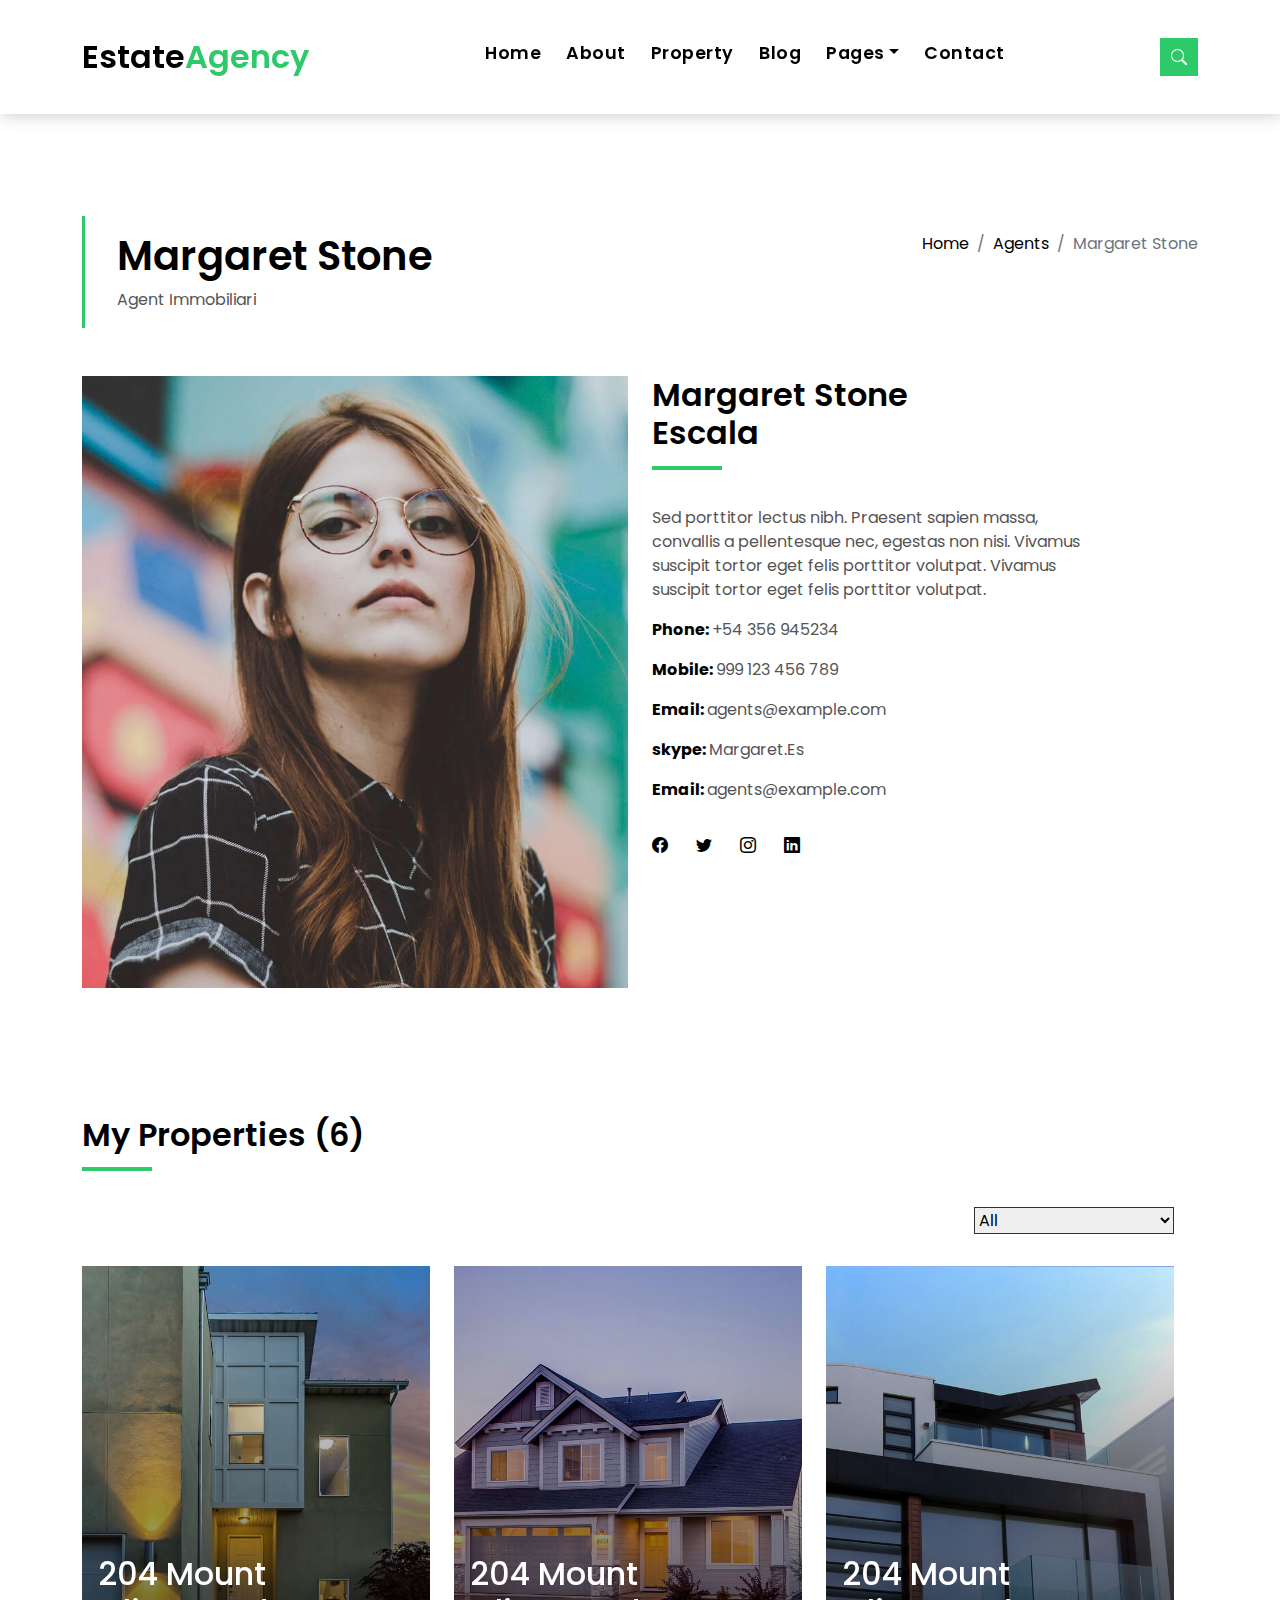
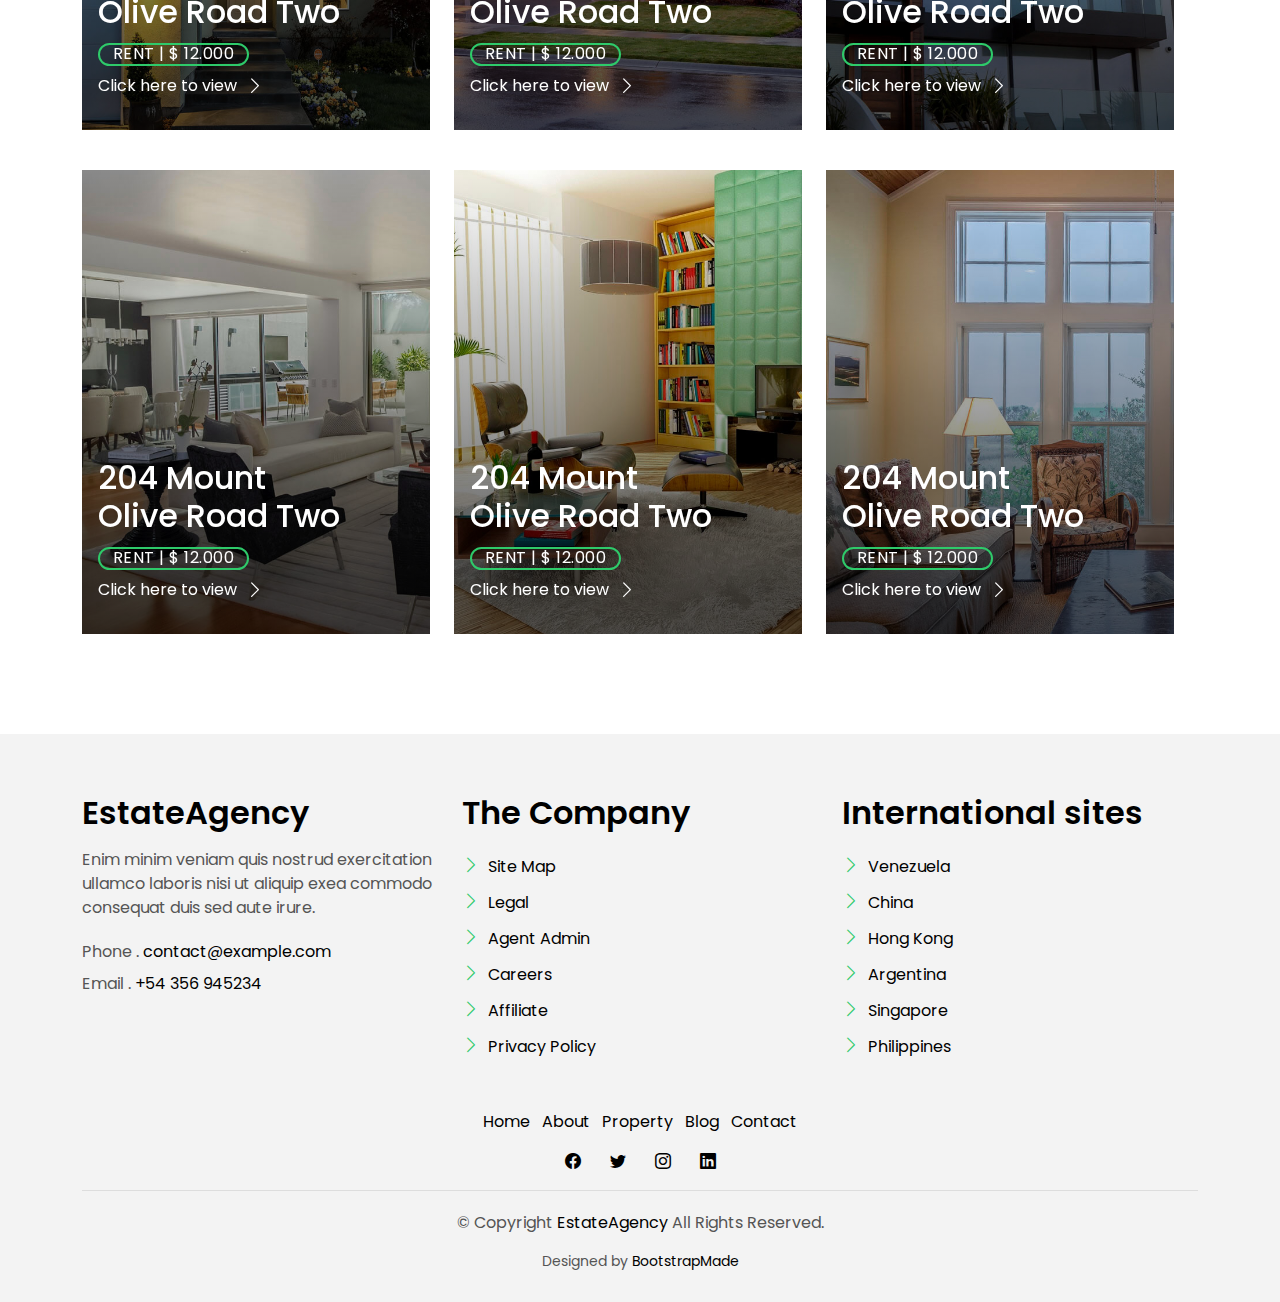
<file: agent-single.html>
<!DOCTYPE html>
<html lang="en">

<head>
  <meta charset="utf-8">
  <meta content="width=device-width, initial-scale=1.0" name="viewport">

  <title>Windermere Lodge - Agent Single</title>
  <meta content="" name="description">
  <meta content="" name="keywords">

  <!-- Favicons -->
  <link href="assets/img/favicon.png" rel="icon">
  <link href="assets/img/apple-touch-icon.png" rel="apple-touch-icon">

  <!-- Google Fonts -->
  <link href="https://fonts.googleapis.com/css?family=Poppins:300,400,500,600,700" rel="stylesheet">

  <!-- Vendor CSS Files -->
  <link href="assets/vendor/animate.css/animate.min.css" rel="stylesheet">
  <link href="assets/vendor/bootstrap/css/bootstrap.min.css" rel="stylesheet">
  <link href="assets/vendor/bootstrap-icons/bootstrap-icons.css" rel="stylesheet">
  <link href="assets/vendor/swiper/swiper-bundle.min.css" rel="stylesheet">

  <!-- Template Main CSS File -->
  <link href="assets/css/style.css" rel="stylesheet">

  <!-- =======================================================
  * Template Name: EstateAgency - v4.9.0
  * Template URL: https://bootstrapmade.com/real-estate-agency-bootstrap-template/
  * Author: BootstrapMade.com
  * License: https://bootstrapmade.com/license/
  ======================================================== -->
</head>

<body>

  <!-- ======= Property Search Section ======= -->
  <div class="click-closed"></div>
  <!--/ Form Search Star /-->
  <div class="box-collapse">
    <div class="title-box-d">
      <h3 class="title-d">Search Property</h3>
    </div>
    <span class="close-box-collapse right-boxed bi bi-x"></span>
    <div class="box-collapse-wrap form">
      <form class="form-a">
        <div class="row">
          <div class="col-md-12 mb-2">
            <div class="form-group">
              <label class="pb-2" for="Type">Keyword</label>
              <input type="text" class="form-control form-control-lg form-control-a" placeholder="Keyword">
            </div>
          </div>
          <div class="col-md-6 mb-2">
            <div class="form-group mt-3">
              <label class="pb-2" for="Type">Type</label>
              <select class="form-control form-select form-control-a" id="Type">
                <option>All Type</option>
                <option>For Rent</option>
                <option>For Sale</option>
                <option>Open House</option>
              </select>
            </div>
          </div>
          <div class="col-md-6 mb-2">
            <div class="form-group mt-3">
              <label class="pb-2" for="city">City</label>
              <select class="form-control form-select form-control-a" id="city">
                <option>All City</option>
                <option>Alabama</option>
                <option>Arizona</option>
                <option>California</option>
                <option>Colorado</option>
              </select>
            </div>
          </div>
          <div class="col-md-6 mb-2">
            <div class="form-group mt-3">
              <label class="pb-2" for="bedrooms">Bedrooms</label>
              <select class="form-control form-select form-control-a" id="bedrooms">
                <option>Any</option>
                <option>01</option>
                <option>02</option>
                <option>03</option>
              </select>
            </div>
          </div>
          <div class="col-md-6 mb-2">
            <div class="form-group mt-3">
              <label class="pb-2" for="garages">Garages</label>
              <select class="form-control form-select form-control-a" id="garages">
                <option>Any</option>
                <option>01</option>
                <option>02</option>
                <option>03</option>
                <option>04</option>
              </select>
            </div>
          </div>
          <div class="col-md-6 mb-2">
            <div class="form-group mt-3">
              <label class="pb-2" for="bathrooms">Bathrooms</label>
              <select class="form-control form-select form-control-a" id="bathrooms">
                <option>Any</option>
                <option>01</option>
                <option>02</option>
                <option>03</option>
              </select>
            </div>
          </div>
          <div class="col-md-6 mb-2">
            <div class="form-group mt-3">
              <label class="pb-2" for="price">Min Price</label>
              <select class="form-control form-select form-control-a" id="price">
                <option>Unlimite</option>
                <option>$50,000</option>
                <option>$100,000</option>
                <option>$150,000</option>
                <option>$200,000</option>
              </select>
            </div>
          </div>
          <div class="col-md-12">
            <button type="submit" class="btn btn-b">Search Property</button>
          </div>
        </div>
      </form>
    </div>
  </div><!-- End Property Search Section -->>

  <!-- ======= Header/Navbar ======= -->
  <nav class="navbar navbar-default navbar-trans navbar-expand-lg fixed-top">
    <div class="container">
      <button class="navbar-toggler collapsed" type="button" data-bs-toggle="collapse" data-bs-target="#navbarDefault" aria-controls="navbarDefault" aria-expanded="false" aria-label="Toggle navigation">
        <span></span>
        <span></span>
        <span></span>
      </button>
      <a class="navbar-brand text-brand" href="index.html">Estate<span class="color-b">Agency</span></a>

      <div class="navbar-collapse collapse justify-content-center" id="navbarDefault">
        <ul class="navbar-nav">

          <li class="nav-item">
            <a class="nav-link " href="index.html">Home</a>
          </li>

          <li class="nav-item">
            <a class="nav-link " href="about.html">About</a>
          </li>

          <li class="nav-item">
            <a class="nav-link " href="property-grid.html">Property</a>
          </li>

          <li class="nav-item">
            <a class="nav-link " href="blog-grid.html">Blog</a>
          </li>

          <li class="nav-item dropdown">
            <a class="nav-link dropdown-toggle" href="#" id="navbarDropdown" role="button" data-bs-toggle="dropdown" aria-haspopup="true" aria-expanded="false">Pages</a>
            <div class="dropdown-menu">
              <a class="dropdown-item " href="property-single.html">Property Single</a>
              <a class="dropdown-item " href="blog-single.html">Blog Single</a>
              <a class="dropdown-item " href="agents-grid.html">Agents Grid</a>
              <a class="dropdown-item active" href="agent-single.html">Agent Single</a>
            </div>
          </li>
          <li class="nav-item">
            <a class="nav-link " href="contact.html">Contact</a>
          </li>
        </ul>
      </div>

      <button type="button" class="btn btn-b-n navbar-toggle-box navbar-toggle-box-collapse" data-bs-toggle="collapse" data-bs-target="#navbarTogglerDemo01">
        <i class="bi bi-search"></i>
      </button>

    </div>
  </nav><!-- End Header/Navbar -->

  <main id="main">

    <!-- ======= Intro Single ======= -->
    <section class="intro-single">
      <div class="container">
        <div class="row">
          <div class="col-md-12 col-lg-8">
            <div class="title-single-box">
              <h1 class="title-single">Margaret Stone</h1>
              <span class="color-text-a">Agent Immobiliari</span>
            </div>
          </div>
          <div class="col-md-12 col-lg-4">
            <nav aria-label="breadcrumb" class="breadcrumb-box d-flex justify-content-lg-end">
              <ol class="breadcrumb">
                <li class="breadcrumb-item">
                  <a href="#">Home</a>
                </li>
                <li class="breadcrumb-item">
                  <a href="#">Agents</a>
                </li>
                <li class="breadcrumb-item active" aria-current="page">
                  Margaret Stone
                </li>
              </ol>
            </nav>
          </div>
        </div>
      </div>
    </section><!-- End Intro Single -->

    <!-- ======= Agent Single ======= -->
    <section class="agent-single">
      <div class="container">
        <div class="row">
          <div class="col-sm-12">
            <div class="row">
              <div class="col-md-6">
                <div class="agent-avatar-box">
                  <img src="assets/img/agent-7.jpg" alt="" class="agent-avatar img-fluid">
                </div>
              </div>
              <div class="col-md-5 section-md-t3">
                <div class="agent-info-box">
                  <div class="agent-title">
                    <div class="title-box-d">
                      <h3 class="title-d">Margaret Stone
                        <br> Escala
                      </h3>
                    </div>
                  </div>
                  <div class="agent-content mb-3">
                    <p class="content-d color-text-a">
                      Sed porttitor lectus nibh. Praesent sapien massa, convallis a pellentesque nec, egestas non nisi.
                      Vivamus suscipit tortor
                      eget felis porttitor volutpat. Vivamus suscipit tortor eget felis porttitor volutpat.
                    </p>
                    <div class="info-agents color-a">
                      <p>
                        <strong>Phone: </strong>
                        <span class="color-text-a"> +54 356 945234 </span>
                      </p>
                      <p>
                        <strong>Mobile: </strong>
                        <span class="color-text-a"> 999 123 456 789</span>
                      </p>
                      <p>
                        <strong>Email: </strong>
                        <span class="color-text-a"> agents@example.com</span>
                      </p>
                      <p>
                        <strong>skype: </strong>
                        <span class="color-text-a"> Margaret.Es</span>
                      </p>
                      <p>
                        <strong>Email: </strong>
                        <span class="color-text-a"> agents@example.com</span>
                      </p>
                    </div>
                  </div>
                  <div class="socials-footer">
                    <ul class="list-inline">
                      <li class="list-inline-item">
                        <a href="#" class="link-one">
                          <i class="bi bi-facebook" aria-hidden="true"></i>
                        </a>
                      </li>
                      <li class="list-inline-item">
                        <a href="#" class="link-one">
                          <i class="bi bi-twitter" aria-hidden="true"></i>
                        </a>
                      </li>
                      <li class="list-inline-item">
                        <a href="#" class="link-one">
                          <i class="bi bi-instagram" aria-hidden="true"></i>
                        </a>
                      </li>
                      <li class="list-inline-item">
                        <a href="#" class="link-one">
                          <i class="bi bi-linkedin" aria-hidden="true"></i>
                        </a>
                      </li>
                    </ul>
                  </div>
                </div>
              </div>
            </div>
          </div>
          <div class="col-md-12 section-t8">
            <div class="title-box-d">
              <h3 class="title-d">My Properties (6)</h3>
            </div>
          </div>
          <div class="row property-grid grid">
            <div class="col-sm-12">
              <div class="grid-option">
                <form>
                  <select class="custom-select">
                    <option selected>All</option>
                    <option value="1">New to Old</option>
                    <option value="2">For Rent</option>
                    <option value="3">For Sale</option>
                  </select>
                </form>
              </div>
            </div>
            <div class="col-md-4">
              <div class="card-box-a card-shadow">
                <div class="img-box-a">
                  <img src="assets/img/property-1.jpg" alt="" class="img-a img-fluid">
                </div>
                <div class="card-overlay">
                  <div class="card-overlay-a-content">
                    <div class="card-header-a">
                      <h2 class="card-title-a">
                        <a href="#">204 Mount
                          <br /> Olive Road Two</a>
                      </h2>
                    </div>
                    <div class="card-body-a">
                      <div class="price-box d-flex">
                        <span class="price-a">rent | $ 12.000</span>
                      </div>
                      <a href="#" class="link-a">Click here to view
                        <span class="bi bi-chevron-right"></span>
                      </a>
                    </div>
                    <div class="card-footer-a">
                      <ul class="card-info d-flex justify-content-around">
                        <li>
                          <h4 class="card-info-title">Area</h4>
                          <span>340m
                            <sup>2</sup>
                          </span>
                        </li>
                        <li>
                          <h4 class="card-info-title">Beds</h4>
                          <span>2</span>
                        </li>
                        <li>
                          <h4 class="card-info-title">Baths</h4>
                          <span>4</span>
                        </li>
                        <li>
                          <h4 class="card-info-title">Garages</h4>
                          <span>1</span>
                        </li>
                      </ul>
                    </div>
                  </div>
                </div>
              </div>
            </div>
            <div class="col-md-4">
              <div class="card-box-a card-shadow">
                <div class="img-box-a">
                  <img src="assets/img/property-3.jpg" alt="" class="img-a img-fluid">
                </div>
                <div class="card-overlay">
                  <div class="card-overlay-a-content">
                    <div class="card-header-a">
                      <h2 class="card-title-a">
                        <a href="#">204 Mount
                          <br /> Olive Road Two</a>
                      </h2>
                    </div>
                    <div class="card-body-a">
                      <div class="price-box d-flex">
                        <span class="price-a">rent | $ 12.000</span>
                      </div>
                      <a href="#" class="link-a">Click here to view
                        <span class="bi bi-chevron-right"></span>
                      </a>
                    </div>
                    <div class="card-footer-a">
                      <ul class="card-info d-flex justify-content-around">
                        <li>
                          <h4 class="card-info-title">Area</h4>
                          <span>340m
                            <sup>2</sup>
                          </span>
                        </li>
                        <li>
                          <h4 class="card-info-title">Beds</h4>
                          <span>2</span>
                        </li>
                        <li>
                          <h4 class="card-info-title">Baths</h4>
                          <span>4</span>
                        </li>
                        <li>
                          <h4 class="card-info-title">Garages</h4>
                          <span>1</span>
                        </li>
                      </ul>
                    </div>
                  </div>
                </div>
              </div>
            </div>
            <div class="col-md-4">
              <div class="card-box-a card-shadow">
                <div class="img-box-a">
                  <img src="assets/img/property-6.jpg" alt="" class="img-a img-fluid">
                </div>
                <div class="card-overlay">
                  <div class="card-overlay-a-content">
                    <div class="card-header-a">
                      <h2 class="card-title-a">
                        <a href="#">204 Mount
                          <br /> Olive Road Two</a>
                      </h2>
                    </div>
                    <div class="card-body-a">
                      <div class="price-box d-flex">
                        <span class="price-a">rent | $ 12.000</span>
                      </div>
                      <a href="#" class="link-a">Click here to view
                        <span class="bi bi-chevron-right"></span>
                      </a>
                    </div>
                    <div class="card-footer-a">
                      <ul class="card-info d-flex justify-content-around">
                        <li>
                          <h4 class="card-info-title">Area</h4>
                          <span>340m
                            <sup>2</sup>
                          </span>
                        </li>
                        <li>
                          <h4 class="card-info-title">Beds</h4>
                          <span>2</span>
                        </li>
                        <li>
                          <h4 class="card-info-title">Baths</h4>
                          <span>4</span>
                        </li>
                        <li>
                          <h4 class="card-info-title">Garages</h4>
                          <span>1</span>
                        </li>
                      </ul>
                    </div>
                  </div>
                </div>
              </div>
            </div>
            <div class="col-md-4">
              <div class="card-box-a card-shadow">
                <div class="img-box-a">
                  <img src="assets/img/property-7.jpg" alt="" class="img-a img-fluid">
                </div>
                <div class="card-overlay">
                  <div class="card-overlay-a-content">
                    <div class="card-header-a">
                      <h2 class="card-title-a">
                        <a href="#">204 Mount
                          <br /> Olive Road Two</a>
                      </h2>
                    </div>
                    <div class="card-body-a">
                      <div class="price-box d-flex">
                        <span class="price-a">rent | $ 12.000</span>
                      </div>
                      <a href="#" class="link-a">Click here to view
                        <span class="bi bi-chevron-right"></span>
                      </a>
                    </div>
                    <div class="card-footer-a">
                      <ul class="card-info d-flex justify-content-around">
                        <li>
                          <h4 class="card-info-title">Area</h4>
                          <span>340m
                            <sup>2</sup>
                          </span>
                        </li>
                        <li>
                          <h4 class="card-info-title">Beds</h4>
                          <span>2</span>
                        </li>
                        <li>
                          <h4 class="card-info-title">Baths</h4>
                          <span>4</span>
                        </li>
                        <li>
                          <h4 class="card-info-title">Garages</h4>
                          <span>1</span>
                        </li>
                      </ul>
                    </div>
                  </div>
                </div>
              </div>
            </div>
            <div class="col-md-4">
              <div class="card-box-a card-shadow">
                <div class="img-box-a">
                  <img src="assets/img/property-8.jpg" alt="" class="img-a img-fluid">
                </div>
                <div class="card-overlay">
                  <div class="card-overlay-a-content">
                    <div class="card-header-a">
                      <h2 class="card-title-a">
                        <a href="#">204 Mount
                          <br /> Olive Road Two</a>
                      </h2>
                    </div>
                    <div class="card-body-a">
                      <div class="price-box d-flex">
                        <span class="price-a">rent | $ 12.000</span>
                      </div>
                      <a href="#" class="link-a">Click here to view
                        <span class="bi bi-chevron-right"></span>
                      </a>
                    </div>
                    <div class="card-footer-a">
                      <ul class="card-info d-flex justify-content-around">
                        <li>
                          <h4 class="card-info-title">Area</h4>
                          <span>340m
                            <sup>2</sup>
                          </span>
                        </li>
                        <li>
                          <h4 class="card-info-title">Beds</h4>
                          <span>2</span>
                        </li>
                        <li>
                          <h4 class="card-info-title">Baths</h4>
                          <span>4</span>
                        </li>
                        <li>
                          <h4 class="card-info-title">Garages</h4>
                          <span>1</span>
                        </li>
                      </ul>
                    </div>
                  </div>
                </div>
              </div>
            </div>
            <div class="col-md-4">
              <div class="card-box-a card-shadow">
                <div class="img-box-a">
                  <img src="assets/img/property-10.jpg" alt="" class="img-a img-fluid">
                </div>
                <div class="card-overlay">
                  <div class="card-overlay-a-content">
                    <div class="card-header-a">
                      <h2 class="card-title-a">
                        <a href="#">204 Mount
                          <br /> Olive Road Two</a>
                      </h2>
                    </div>
                    <div class="card-body-a">
                      <div class="price-box d-flex">
                        <span class="price-a">rent | $ 12.000</span>
                      </div>
                      <a href="#" class="link-a">Click here to view
                        <span class="bi bi-chevron-right"></span>
                      </a>
                    </div>
                    <div class="card-footer-a">
                      <ul class="card-info d-flex justify-content-around">
                        <li>
                          <h4 class="card-info-title">Area</h4>
                          <span>340m
                            <sup>2</sup>
                          </span>
                        </li>
                        <li>
                          <h4 class="card-info-title">Beds</h4>
                          <span>2</span>
                        </li>
                        <li>
                          <h4 class="card-info-title">Baths</h4>
                          <span>4</span>
                        </li>
                        <li>
                          <h4 class="card-info-title">Garages</h4>
                          <span>1</span>
                        </li>
                      </ul>
                    </div>
                  </div>
                </div>
              </div>
            </div>
          </div>
        </div>
      </div>
    </section><!-- End Agent Single -->

  </main><!-- End #main -->

  <!-- ======= Footer ======= -->
  <section class="section-footer">
    <div class="container">
      <div class="row">
        <div class="col-sm-12 col-md-4">
          <div class="widget-a">
            <div class="w-header-a">
              <h3 class="w-title-a text-brand">EstateAgency</h3>
            </div>
            <div class="w-body-a">
              <p class="w-text-a color-text-a">
                Enim minim veniam quis nostrud exercitation ullamco laboris nisi ut aliquip exea commodo consequat duis
                sed aute irure.
              </p>
            </div>
            <div class="w-footer-a">
              <ul class="list-unstyled">
                <li class="color-a">
                  <span class="color-text-a">Phone .</span> contact@example.com
                </li>
                <li class="color-a">
                  <span class="color-text-a">Email .</span> +54 356 945234
                </li>
              </ul>
            </div>
          </div>
        </div>
        <div class="col-sm-12 col-md-4 section-md-t3">
          <div class="widget-a">
            <div class="w-header-a">
              <h3 class="w-title-a text-brand">The Company</h3>
            </div>
            <div class="w-body-a">
              <div class="w-body-a">
                <ul class="list-unstyled">
                  <li class="item-list-a">
                    <i class="bi bi-chevron-right"></i> <a href="#">Site Map</a>
                  </li>
                  <li class="item-list-a">
                    <i class="bi bi-chevron-right"></i> <a href="#">Legal</a>
                  </li>
                  <li class="item-list-a">
                    <i class="bi bi-chevron-right"></i> <a href="#">Agent Admin</a>
                  </li>
                  <li class="item-list-a">
                    <i class="bi bi-chevron-right"></i> <a href="#">Careers</a>
                  </li>
                  <li class="item-list-a">
                    <i class="bi bi-chevron-right"></i> <a href="#">Affiliate</a>
                  </li>
                  <li class="item-list-a">
                    <i class="bi bi-chevron-right"></i> <a href="#">Privacy Policy</a>
                  </li>
                </ul>
              </div>
            </div>
          </div>
        </div>
        <div class="col-sm-12 col-md-4 section-md-t3">
          <div class="widget-a">
            <div class="w-header-a">
              <h3 class="w-title-a text-brand">International sites</h3>
            </div>
            <div class="w-body-a">
              <ul class="list-unstyled">
                <li class="item-list-a">
                  <i class="bi bi-chevron-right"></i> <a href="#">Venezuela</a>
                </li>
                <li class="item-list-a">
                  <i class="bi bi-chevron-right"></i> <a href="#">China</a>
                </li>
                <li class="item-list-a">
                  <i class="bi bi-chevron-right"></i> <a href="#">Hong Kong</a>
                </li>
                <li class="item-list-a">
                  <i class="bi bi-chevron-right"></i> <a href="#">Argentina</a>
                </li>
                <li class="item-list-a">
                  <i class="bi bi-chevron-right"></i> <a href="#">Singapore</a>
                </li>
                <li class="item-list-a">
                  <i class="bi bi-chevron-right"></i> <a href="#">Philippines</a>
                </li>
              </ul>
            </div>
          </div>
        </div>
      </div>
    </div>
  </section>
  <footer>
    <div class="container">
      <div class="row">
        <div class="col-md-12">
          <nav class="nav-footer">
            <ul class="list-inline">
              <li class="list-inline-item">
                <a href="#">Home</a>
              </li>
              <li class="list-inline-item">
                <a href="#">About</a>
              </li>
              <li class="list-inline-item">
                <a href="#">Property</a>
              </li>
              <li class="list-inline-item">
                <a href="#">Blog</a>
              </li>
              <li class="list-inline-item">
                <a href="#">Contact</a>
              </li>
            </ul>
          </nav>
          <div class="socials-a">
            <ul class="list-inline">
              <li class="list-inline-item">
                <a href="#">
                  <i class="bi bi-facebook" aria-hidden="true"></i>
                </a>
              </li>
              <li class="list-inline-item">
                <a href="#">
                  <i class="bi bi-twitter" aria-hidden="true"></i>
                </a>
              </li>
              <li class="list-inline-item">
                <a href="#">
                  <i class="bi bi-instagram" aria-hidden="true"></i>
                </a>
              </li>
              <li class="list-inline-item">
                <a href="#">
                  <i class="bi bi-linkedin" aria-hidden="true"></i>
                </a>
              </li>
            </ul>
          </div>
          <div class="copyright-footer">
            <p class="copyright color-text-a">
              &copy; Copyright
              <span class="color-a">EstateAgency</span> All Rights Reserved.
            </p>
          </div>
          <div class="credits">
            <!--
            All the links in the footer should remain intact.
            You can delete the links only if you purchased the pro version.
            Licensing information: https://bootstrapmade.com/license/
            Purchase the pro version with working PHP/AJAX contact form: https://bootstrapmade.com/buy/?theme=EstateAgency
          -->
            Designed by <a href="https://bootstrapmade.com/">BootstrapMade</a>
          </div>
        </div>
      </div>
    </div>
  </footer><!-- End  Footer -->

  <div id="preloader"></div>
  <a href="#" class="back-to-top d-flex align-items-center justify-content-center"><i class="bi bi-arrow-up-short"></i></a>

  <!-- Vendor JS Files -->
  <script src="assets/vendor/bootstrap/js/bootstrap.bundle.min.js"></script>
  <script src="assets/vendor/swiper/swiper-bundle.min.js"></script>
  <script src="assets/vendor/php-email-form/validate.js"></script>

  <!-- Template Main JS File -->
  <script src="assets/js/main.js"></script>

</body>

</html>
</file>
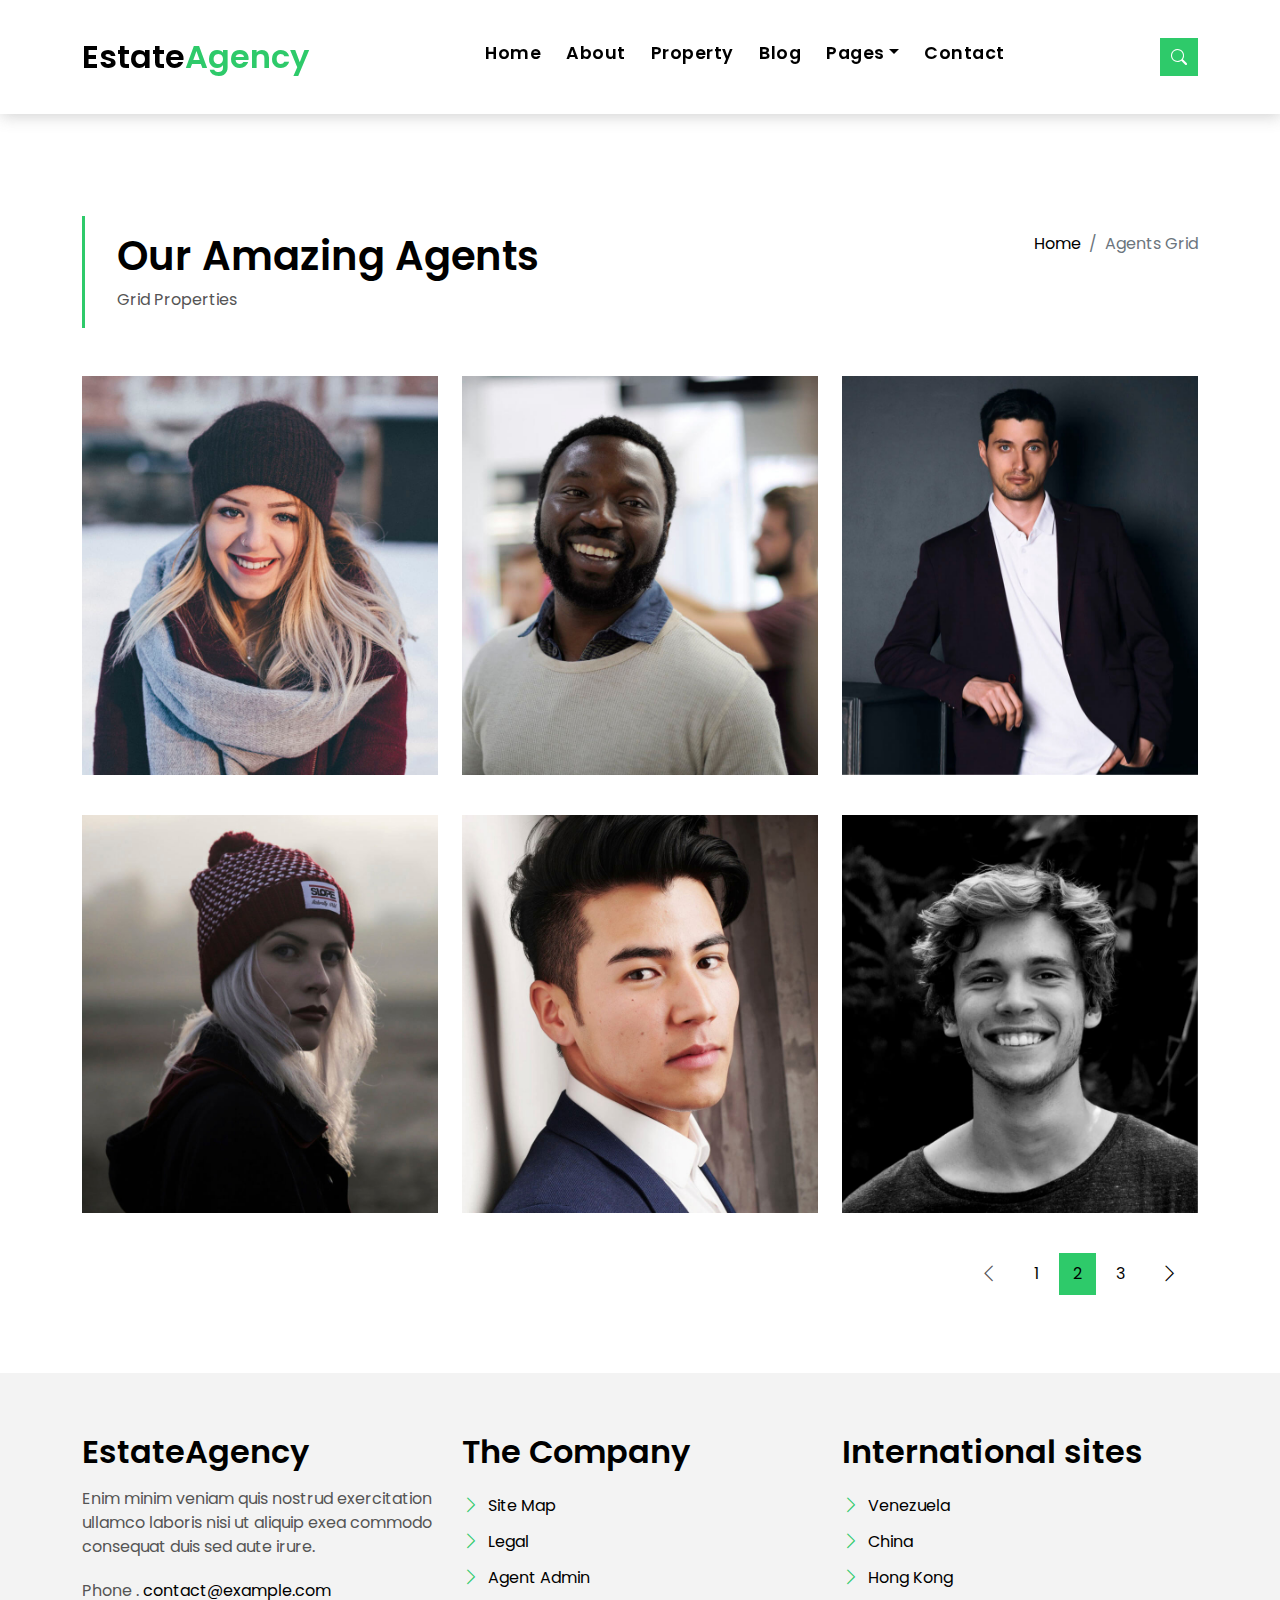
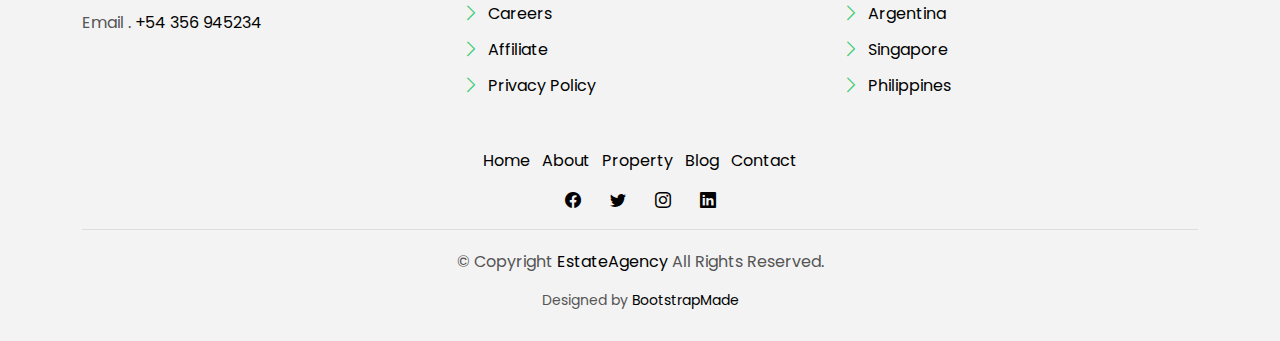
<file: agents-grid.html>
<!DOCTYPE html>
<html lang="en">

<head>
  <meta charset="utf-8">
  <meta content="width=device-width, initial-scale=1.0" name="viewport">

  <title>EstateAgency Bootstrap Template - Index</title>
  <meta content="" name="description">
  <meta content="" name="keywords">

  <!-- Favicons -->
  <link href="assets/img/favicon.png" rel="icon">
  <link href="assets/img/apple-touch-icon.png" rel="apple-touch-icon">

  <!-- Google Fonts -->
  <link href="https://fonts.googleapis.com/css?family=Poppins:300,400,500,600,700" rel="stylesheet">

  <!-- Vendor CSS Files -->
  <link href="assets/vendor/animate.css/animate.min.css" rel="stylesheet">
  <link href="assets/vendor/bootstrap/css/bootstrap.min.css" rel="stylesheet">
  <link href="assets/vendor/bootstrap-icons/bootstrap-icons.css" rel="stylesheet">
  <link href="assets/vendor/swiper/swiper-bundle.min.css" rel="stylesheet">

  <!-- Template Main CSS File -->
  <link href="assets/css/style.css" rel="stylesheet">

  <!-- =======================================================
  * Template Name: EstateAgency - v4.9.0
  * Template URL: https://bootstrapmade.com/real-estate-agency-bootstrap-template/
  * Author: BootstrapMade.com
  * License: https://bootstrapmade.com/license/
  ======================================================== -->
</head>

<body>

  <!-- ======= Property Search Section ======= -->
  <div class="click-closed"></div>
  <!--/ Form Search Star /-->
  <div class="box-collapse">
    <div class="title-box-d">
      <h3 class="title-d">Search Property</h3>
    </div>
    <span class="close-box-collapse right-boxed bi bi-x"></span>
    <div class="box-collapse-wrap form">
      <form class="form-a">
        <div class="row">
          <div class="col-md-12 mb-2">
            <div class="form-group">
              <label class="pb-2" for="Type">Keyword</label>
              <input type="text" class="form-control form-control-lg form-control-a" placeholder="Keyword">
            </div>
          </div>
          <div class="col-md-6 mb-2">
            <div class="form-group mt-3">
              <label class="pb-2" for="Type">Type</label>
              <select class="form-control form-select form-control-a" id="Type">
                <option>All Type</option>
                <option>For Rent</option>
                <option>For Sale</option>
                <option>Open House</option>
              </select>
            </div>
          </div>
          <div class="col-md-6 mb-2">
            <div class="form-group mt-3">
              <label class="pb-2" for="city">City</label>
              <select class="form-control form-select form-control-a" id="city">
                <option>All City</option>
                <option>Alabama</option>
                <option>Arizona</option>
                <option>California</option>
                <option>Colorado</option>
              </select>
            </div>
          </div>
          <div class="col-md-6 mb-2">
            <div class="form-group mt-3">
              <label class="pb-2" for="bedrooms">Bedrooms</label>
              <select class="form-control form-select form-control-a" id="bedrooms">
                <option>Any</option>
                <option>01</option>
                <option>02</option>
                <option>03</option>
              </select>
            </div>
          </div>
          <div class="col-md-6 mb-2">
            <div class="form-group mt-3">
              <label class="pb-2" for="garages">Garages</label>
              <select class="form-control form-select form-control-a" id="garages">
                <option>Any</option>
                <option>01</option>
                <option>02</option>
                <option>03</option>
                <option>04</option>
              </select>
            </div>
          </div>
          <div class="col-md-6 mb-2">
            <div class="form-group mt-3">
              <label class="pb-2" for="bathrooms">Bathrooms</label>
              <select class="form-control form-select form-control-a" id="bathrooms">
                <option>Any</option>
                <option>01</option>
                <option>02</option>
                <option>03</option>
              </select>
            </div>
          </div>
          <div class="col-md-6 mb-2">
            <div class="form-group mt-3">
              <label class="pb-2" for="price">Min Price</label>
              <select class="form-control form-select form-control-a" id="price">
                <option>Unlimite</option>
                <option>$50,000</option>
                <option>$100,000</option>
                <option>$150,000</option>
                <option>$200,000</option>
              </select>
            </div>
          </div>
          <div class="col-md-12">
            <button type="submit" class="btn btn-b">Search Property</button>
          </div>
        </div>
      </form>
    </div>
  </div><!-- End Property Search Section -->>

  <!-- ======= Header/Navbar ======= -->
  <nav class="navbar navbar-default navbar-trans navbar-expand-lg fixed-top">
    <div class="container">
      <button class="navbar-toggler collapsed" type="button" data-bs-toggle="collapse" data-bs-target="#navbarDefault" aria-controls="navbarDefault" aria-expanded="false" aria-label="Toggle navigation">
        <span></span>
        <span></span>
        <span></span>
      </button>
      <a class="navbar-brand text-brand" href="index.html">Estate<span class="color-b">Agency</span></a>

      <div class="navbar-collapse collapse justify-content-center" id="navbarDefault">
        <ul class="navbar-nav">

          <li class="nav-item">
            <a class="nav-link " href="index.html">Home</a>
          </li>

          <li class="nav-item">
            <a class="nav-link " href="about.html">About</a>
          </li>

          <li class="nav-item">
            <a class="nav-link " href="property-grid.html">Property</a>
          </li>

          <li class="nav-item">
            <a class="nav-link " href="blog-grid.html">Blog</a>
          </li>

          <li class="nav-item dropdown">
            <a class="nav-link dropdown-toggle" href="#" id="navbarDropdown" role="button" data-bs-toggle="dropdown" aria-haspopup="true" aria-expanded="false">Pages</a>
            <div class="dropdown-menu">
              <a class="dropdown-item " href="property-single.html">Property Single</a>
              <a class="dropdown-item " href="blog-single.html">Blog Single</a>
              <a class="dropdown-item active" href="agents-grid.html">Agents Grid</a>
              <a class="dropdown-item " href="agent-single.html">Agent Single</a>
            </div>
          </li>
          <li class="nav-item">
            <a class="nav-link " href="contact.html">Contact</a>
          </li>
        </ul>
      </div>

      <button type="button" class="btn btn-b-n navbar-toggle-box navbar-toggle-box-collapse" data-bs-toggle="collapse" data-bs-target="#navbarTogglerDemo01">
        <i class="bi bi-search"></i>
      </button>

    </div>
  </nav><!-- End Header/Navbar -->

  <main id="main">
    <!-- =======Intro Single ======= -->
    <section class="intro-single">
      <div class="container">
        <div class="row">
          <div class="col-md-12 col-lg-8">
            <div class="title-single-box">
              <h1 class="title-single">Our Amazing Agents</h1>
              <span class="color-text-a">Grid Properties</span>
            </div>
          </div>
          <div class="col-md-12 col-lg-4">
            <nav aria-label="breadcrumb" class="breadcrumb-box d-flex justify-content-lg-end">
              <ol class="breadcrumb">
                <li class="breadcrumb-item">
                  <a href="#">Home</a>
                </li>
                <li class="breadcrumb-item active" aria-current="page">
                  Agents Grid
                </li>
              </ol>
            </nav>
          </div>
        </div>
      </div>
    </section><!-- End Intro Single-->

    <!-- ======= Agents Grid ======= -->
    <section class="agents-grid grid">
      <div class="container">
        <div class="row">
          <div class="col-md-4">
            <div class="card-box-d">
              <div class="card-img-d">
                <img src="assets/img/agent-4.jpg" alt="" class="img-d img-fluid">
              </div>
              <div class="card-overlay card-overlay-hover">
                <div class="card-header-d">
                  <div class="card-title-d align-self-center">
                    <h3 class="title-d">
                      <a href="#" class="link-two">Margaret Sotillo
                        <br> Escala</a>
                    </h3>
                  </div>
                </div>
                <div class="card-body-d">
                  <p class="content-d color-text-a">
                    Sed porttitor lectus nibh, Cras ultricies ligula sed magna dictum porta two.
                  </p>
                  <div class="info-agents color-a">
                    <p>
                      <strong>Phone: </strong> +54 356 945234
                    </p>
                    <p>
                      <strong>Email: </strong> agents@example.com
                    </p>
                  </div>
                </div>
                <div class="card-footer-d">
                  <div class="socials-footer d-flex justify-content-center">
                    <ul class="list-inline">
                      <li class="list-inline-item">
                        <a href="#" class="link-one">
                          <i class="bi bi-facebook" aria-hidden="true"></i>
                        </a>
                      </li>
                      <li class="list-inline-item">
                        <a href="#" class="link-one">
                          <i class="bi bi-twitter" aria-hidden="true"></i>
                        </a>
                      </li>
                      <li class="list-inline-item">
                        <a href="#" class="link-one">
                          <i class="bi bi-instagram" aria-hidden="true"></i>
                        </a>
                      </li>
                      <li class="list-inline-item">
                        <a href="#" class="link-one">
                          <i class="bi bi-linkedin" aria-hidden="true"></i>
                        </a>
                      </li>
                    </ul>
                  </div>
                </div>
              </div>
            </div>
          </div>
          <div class="col-md-4">
            <div class="card-box-d">
              <div class="card-img-d">
                <img src="assets/img/agent-2.jpg" alt="" class="img-d img-fluid">
              </div>
              <div class="card-overlay card-overlay-hover">
                <div class="card-header-d">
                  <div class="card-title-d align-self-center">
                    <h3 class="title-d">
                      <a href="#" class="link-two">Margaret Sotillo
                        <br> Escala</a>
                    </h3>
                  </div>
                </div>
                <div class="card-body-d">
                  <p class="content-d color-text-a">
                    Sed porttitor lectus nibh, Cras ultricies ligula sed magna dictum porta two.
                  </p>
                  <div class="info-agents color-a">
                    <p>
                      <strong>Phone: </strong> +54 356 945234
                    </p>
                    <p>
                      <strong>Email: </strong> agents@example.com
                    </p>
                  </div>
                </div>
                <div class="card-footer-d">
                  <div class="socials-footer d-flex justify-content-center">
                    <ul class="list-inline">
                      <li class="list-inline-item">
                        <a href="#" class="link-one">
                          <i class="bi bi-facebook" aria-hidden="true"></i>
                        </a>
                      </li>
                      <li class="list-inline-item">
                        <a href="#" class="link-one">
                          <i class="bi bi-twitter" aria-hidden="true"></i>
                        </a>
                      </li>
                      <li class="list-inline-item">
                        <a href="#" class="link-one">
                          <i class="bi bi-instagram" aria-hidden="true"></i>
                        </a>
                      </li>
                      <li class="list-inline-item">
                        <a href="#" class="link-one">
                          <i class="bi bi-linkedin" aria-hidden="true"></i>
                        </a>
                      </li>
                    </ul>
                  </div>
                </div>
              </div>
            </div>
          </div>
          <div class="col-md-4">
            <div class="card-box-d">
              <div class="card-img-d">
                <img src="assets/img/agent-3.jpg" alt="" class="img-d img-fluid">
              </div>
              <div class="card-overlay card-overlay-hover">
                <div class="card-header-d">
                  <div class="card-title-d align-self-center">
                    <h3 class="title-d">
                      <a href="#" class="link-two">Margaret Sotillo
                        <br> Escala</a>
                    </h3>
                  </div>
                </div>
                <div class="card-body-d">
                  <p class="content-d color-text-a">
                    Sed porttitor lectus nibh, Cras ultricies ligula sed magna dictum porta two.
                  </p>
                  <div class="info-agents color-a">
                    <p>
                      <strong>Phone: </strong> +54 356 945234
                    </p>
                    <p>
                      <strong>Email: </strong> agents@example.com
                    </p>
                  </div>
                </div>
                <div class="card-footer-d">
                  <div class="socials-footer d-flex justify-content-center">
                    <ul class="list-inline">
                      <li class="list-inline-item">
                        <a href="#" class="link-one">
                          <i class="bi bi-facebook" aria-hidden="true"></i>
                        </a>
                      </li>
                      <li class="list-inline-item">
                        <a href="#" class="link-one">
                          <i class="bi bi-twitter" aria-hidden="true"></i>
                        </a>
                      </li>
                      <li class="list-inline-item">
                        <a href="#" class="link-one">
                          <i class="bi bi-instagram" aria-hidden="true"></i>
                        </a>
                      </li>
                      <li class="list-inline-item">
                        <a href="#" class="link-one">
                          <i class="bi bi-linkedin" aria-hidden="true"></i>
                        </a>
                      </li>
                    </ul>
                  </div>
                </div>
              </div>
            </div>
          </div>
          <div class="col-md-4">
            <div class="card-box-d">
              <div class="card-img-d">
                <img src="assets/img/agent-5.jpg" alt="" class="img-d img-fluid">
              </div>
              <div class="card-overlay card-overlay-hover">
                <div class="card-header-d">
                  <div class="card-title-d align-self-center">
                    <h3 class="title-d">
                      <a href="#" class="link-two">Margaret Sotillo
                        <br> Escala</a>
                    </h3>
                  </div>
                </div>
                <div class="card-body-d">
                  <p class="content-d color-text-a">
                    Sed porttitor lectus nibh, Cras ultricies ligula sed magna dictum porta two.
                  </p>
                  <div class="info-agents color-a">
                    <p>
                      <strong>Phone: </strong> +54 356 945234
                    </p>
                    <p>
                      <strong>Email: </strong> agents@example.com
                    </p>
                  </div>
                </div>
                <div class="card-footer-d">
                  <div class="socials-footer d-flex justify-content-center">
                    <ul class="list-inline">
                      <li class="list-inline-item">
                        <a href="#" class="link-one">
                          <i class="bi bi-facebook" aria-hidden="true"></i>
                        </a>
                      </li>
                      <li class="list-inline-item">
                        <a href="#" class="link-one">
                          <i class="bi bi-twitter" aria-hidden="true"></i>
                        </a>
                      </li>
                      <li class="list-inline-item">
                        <a href="#" class="link-one">
                          <i class="bi bi-instagram" aria-hidden="true"></i>
                        </a>
                      </li>
                      <li class="list-inline-item">
                        <a href="#" class="link-one">
                          <i class="bi bi-linkedin" aria-hidden="true"></i>
                        </a>
                      </li>
                    </ul>
                  </div>
                </div>
              </div>
            </div>
          </div>
          <div class="col-md-4">
            <div class="card-box-d">
              <div class="card-img-d">
                <img src="assets/img/agent-1.jpg" alt="" class="img-d img-fluid">
              </div>
              <div class="card-overlay card-overlay-hover">
                <div class="card-header-d">
                  <div class="card-title-d align-self-center">
                    <h3 class="title-d">
                      <a href="#" class="link-two">Margaret Sotillo
                        <br> Escala</a>
                    </h3>
                  </div>
                </div>
                <div class="card-body-d">
                  <p class="content-d color-text-a">
                    Sed porttitor lectus nibh, Cras ultricies ligula sed magna dictum porta two.
                  </p>
                  <div class="info-agents color-a">
                    <p>
                      <strong>Phone: </strong> +54 356 945234
                    </p>
                    <p>
                      <strong>Email: </strong> agents@example.com
                    </p>
                  </div>
                </div>
                <div class="card-footer-d">
                  <div class="socials-footer d-flex justify-content-center">
                    <ul class="list-inline">
                      <li class="list-inline-item">
                        <a href="#" class="link-one">
                          <i class="bi bi-facebook" aria-hidden="true"></i>
                        </a>
                      </li>
                      <li class="list-inline-item">
                        <a href="#" class="link-one">
                          <i class="bi bi-twitter" aria-hidden="true"></i>
                        </a>
                      </li>
                      <li class="list-inline-item">
                        <a href="#" class="link-one">
                          <i class="bi bi-instagram" aria-hidden="true"></i>
                        </a>
                      </li>
                      <li class="list-inline-item">
                        <a href="#" class="link-one">
                          <i class="bi bi-linkedin" aria-hidden="true"></i>
                        </a>
                      </li>
                    </ul>
                  </div>
                </div>
              </div>
            </div>
          </div>
          <div class="col-md-4">
            <div class="card-box-d">
              <div class="card-img-d">
                <img src="assets/img/agent-6.jpg" alt="" class="img-d img-fluid">
              </div>
              <div class="card-overlay card-overlay-hover">
                <div class="card-header-d">
                  <div class="card-title-d align-self-center">
                    <h3 class="title-d">
                      <a href="#" class="link-two">Margaret Sotillo
                        <br> Escala</a>
                    </h3>
                  </div>
                </div>
                <div class="card-body-d">
                  <p class="content-d color-text-a">
                    Sed porttitor lectus nibh, Cras ultricies ligula sed magna dictum porta two.
                  </p>
                  <div class="info-agents color-a">
                    <p>
                      <strong>Phone: </strong> +54 356 945234
                    </p>
                    <p>
                      <strong>Email: </strong> agents@example.com
                    </p>
                  </div>
                </div>
                <div class="card-footer-d">
                  <div class="socials-footer d-flex justify-content-center">
                    <ul class="list-inline">
                      <li class="list-inline-item">
                        <a href="#" class="link-one">
                          <i class="bi bi-facebook" aria-hidden="true"></i>
                        </a>
                      </li>
                      <li class="list-inline-item">
                        <a href="#" class="link-one">
                          <i class="bi bi-twitter" aria-hidden="true"></i>
                        </a>
                      </li>
                      <li class="list-inline-item">
                        <a href="#" class="link-one">
                          <i class="bi bi-instagram" aria-hidden="true"></i>
                        </a>
                      </li>
                      <li class="list-inline-item">
                        <a href="#" class="link-one">
                          <i class="bi bi-linkedin" aria-hidden="true"></i>
                        </a>
                      </li>
                    </ul>
                  </div>
                </div>
              </div>
            </div>
          </div>
        </div>
        <div class="row">
          <div class="col-sm-12">
            <nav class="pagination-a">
              <ul class="pagination justify-content-end">
                <li class="page-item disabled">
                  <a class="page-link" href="#" tabindex="-1">
                    <span class="bi bi-chevron-left"></span>
                  </a>
                </li>
                <li class="page-item">
                  <a class="page-link" href="#">1</a>
                </li>
                <li class="page-item active">
                  <a class="page-link" href="#">2</a>
                </li>
                <li class="page-item">
                  <a class="page-link" href="#">3</a>
                </li>
                <li class="page-item next">
                  <a class="page-link" href="#">
                    <span class="bi bi-chevron-right"></span>
                  </a>
                </li>
              </ul>
            </nav>
          </div>
        </div>
      </div>
    </section><!-- End Agents Grid-->

  </main><!-- End #main -->

  <!-- ======= Footer ======= -->
  <section class="section-footer">
    <div class="container">
      <div class="row">
        <div class="col-sm-12 col-md-4">
          <div class="widget-a">
            <div class="w-header-a">
              <h3 class="w-title-a text-brand">EstateAgency</h3>
            </div>
            <div class="w-body-a">
              <p class="w-text-a color-text-a">
                Enim minim veniam quis nostrud exercitation ullamco laboris nisi ut aliquip exea commodo consequat duis
                sed aute irure.
              </p>
            </div>
            <div class="w-footer-a">
              <ul class="list-unstyled">
                <li class="color-a">
                  <span class="color-text-a">Phone .</span> contact@example.com
                </li>
                <li class="color-a">
                  <span class="color-text-a">Email .</span> +54 356 945234
                </li>
              </ul>
            </div>
          </div>
        </div>
        <div class="col-sm-12 col-md-4 section-md-t3">
          <div class="widget-a">
            <div class="w-header-a">
              <h3 class="w-title-a text-brand">The Company</h3>
            </div>
            <div class="w-body-a">
              <div class="w-body-a">
                <ul class="list-unstyled">
                  <li class="item-list-a">
                    <i class="bi bi-chevron-right"></i> <a href="#">Site Map</a>
                  </li>
                  <li class="item-list-a">
                    <i class="bi bi-chevron-right"></i> <a href="#">Legal</a>
                  </li>
                  <li class="item-list-a">
                    <i class="bi bi-chevron-right"></i> <a href="#">Agent Admin</a>
                  </li>
                  <li class="item-list-a">
                    <i class="bi bi-chevron-right"></i> <a href="#">Careers</a>
                  </li>
                  <li class="item-list-a">
                    <i class="bi bi-chevron-right"></i> <a href="#">Affiliate</a>
                  </li>
                  <li class="item-list-a">
                    <i class="bi bi-chevron-right"></i> <a href="#">Privacy Policy</a>
                  </li>
                </ul>
              </div>
            </div>
          </div>
        </div>
        <div class="col-sm-12 col-md-4 section-md-t3">
          <div class="widget-a">
            <div class="w-header-a">
              <h3 class="w-title-a text-brand">International sites</h3>
            </div>
            <div class="w-body-a">
              <ul class="list-unstyled">
                <li class="item-list-a">
                  <i class="bi bi-chevron-right"></i> <a href="#">Venezuela</a>
                </li>
                <li class="item-list-a">
                  <i class="bi bi-chevron-right"></i> <a href="#">China</a>
                </li>
                <li class="item-list-a">
                  <i class="bi bi-chevron-right"></i> <a href="#">Hong Kong</a>
                </li>
                <li class="item-list-a">
                  <i class="bi bi-chevron-right"></i> <a href="#">Argentina</a>
                </li>
                <li class="item-list-a">
                  <i class="bi bi-chevron-right"></i> <a href="#">Singapore</a>
                </li>
                <li class="item-list-a">
                  <i class="bi bi-chevron-right"></i> <a href="#">Philippines</a>
                </li>
              </ul>
            </div>
          </div>
        </div>
      </div>
    </div>
  </section>
  <footer>
    <div class="container">
      <div class="row">
        <div class="col-md-12">
          <nav class="nav-footer">
            <ul class="list-inline">
              <li class="list-inline-item">
                <a href="#">Home</a>
              </li>
              <li class="list-inline-item">
                <a href="#">About</a>
              </li>
              <li class="list-inline-item">
                <a href="#">Property</a>
              </li>
              <li class="list-inline-item">
                <a href="#">Blog</a>
              </li>
              <li class="list-inline-item">
                <a href="#">Contact</a>
              </li>
            </ul>
          </nav>
          <div class="socials-a">
            <ul class="list-inline">
              <li class="list-inline-item">
                <a href="#">
                  <i class="bi bi-facebook" aria-hidden="true"></i>
                </a>
              </li>
              <li class="list-inline-item">
                <a href="#">
                  <i class="bi bi-twitter" aria-hidden="true"></i>
                </a>
              </li>
              <li class="list-inline-item">
                <a href="#">
                  <i class="bi bi-instagram" aria-hidden="true"></i>
                </a>
              </li>
              <li class="list-inline-item">
                <a href="#">
                  <i class="bi bi-linkedin" aria-hidden="true"></i>
                </a>
              </li>
            </ul>
          </div>
          <div class="copyright-footer">
            <p class="copyright color-text-a">
              &copy; Copyright
              <span class="color-a">EstateAgency</span> All Rights Reserved.
            </p>
          </div>
          <div class="credits">
            <!--
            All the links in the footer should remain intact.
            You can delete the links only if you purchased the pro version.
            Licensing information: https://bootstrapmade.com/license/
            Purchase the pro version with working PHP/AJAX contact form: https://bootstrapmade.com/buy/?theme=EstateAgency
          -->
            Designed by <a href="https://bootstrapmade.com/">BootstrapMade</a>
          </div>
        </div>
      </div>
    </div>
  </footer><!-- End  Footer -->

  <div id="preloader"></div>
  <a href="#" class="back-to-top d-flex align-items-center justify-content-center"><i class="bi bi-arrow-up-short"></i></a>

  <!-- Vendor JS Files -->
  <script src="assets/vendor/bootstrap/js/bootstrap.bundle.min.js"></script>
  <script src="assets/vendor/swiper/swiper-bundle.min.js"></script>
  <script src="assets/vendor/php-email-form/validate.js"></script>

  <!-- Template Main JS File -->
  <script src="assets/js/main.js"></script>

</body>

</html>
</file>
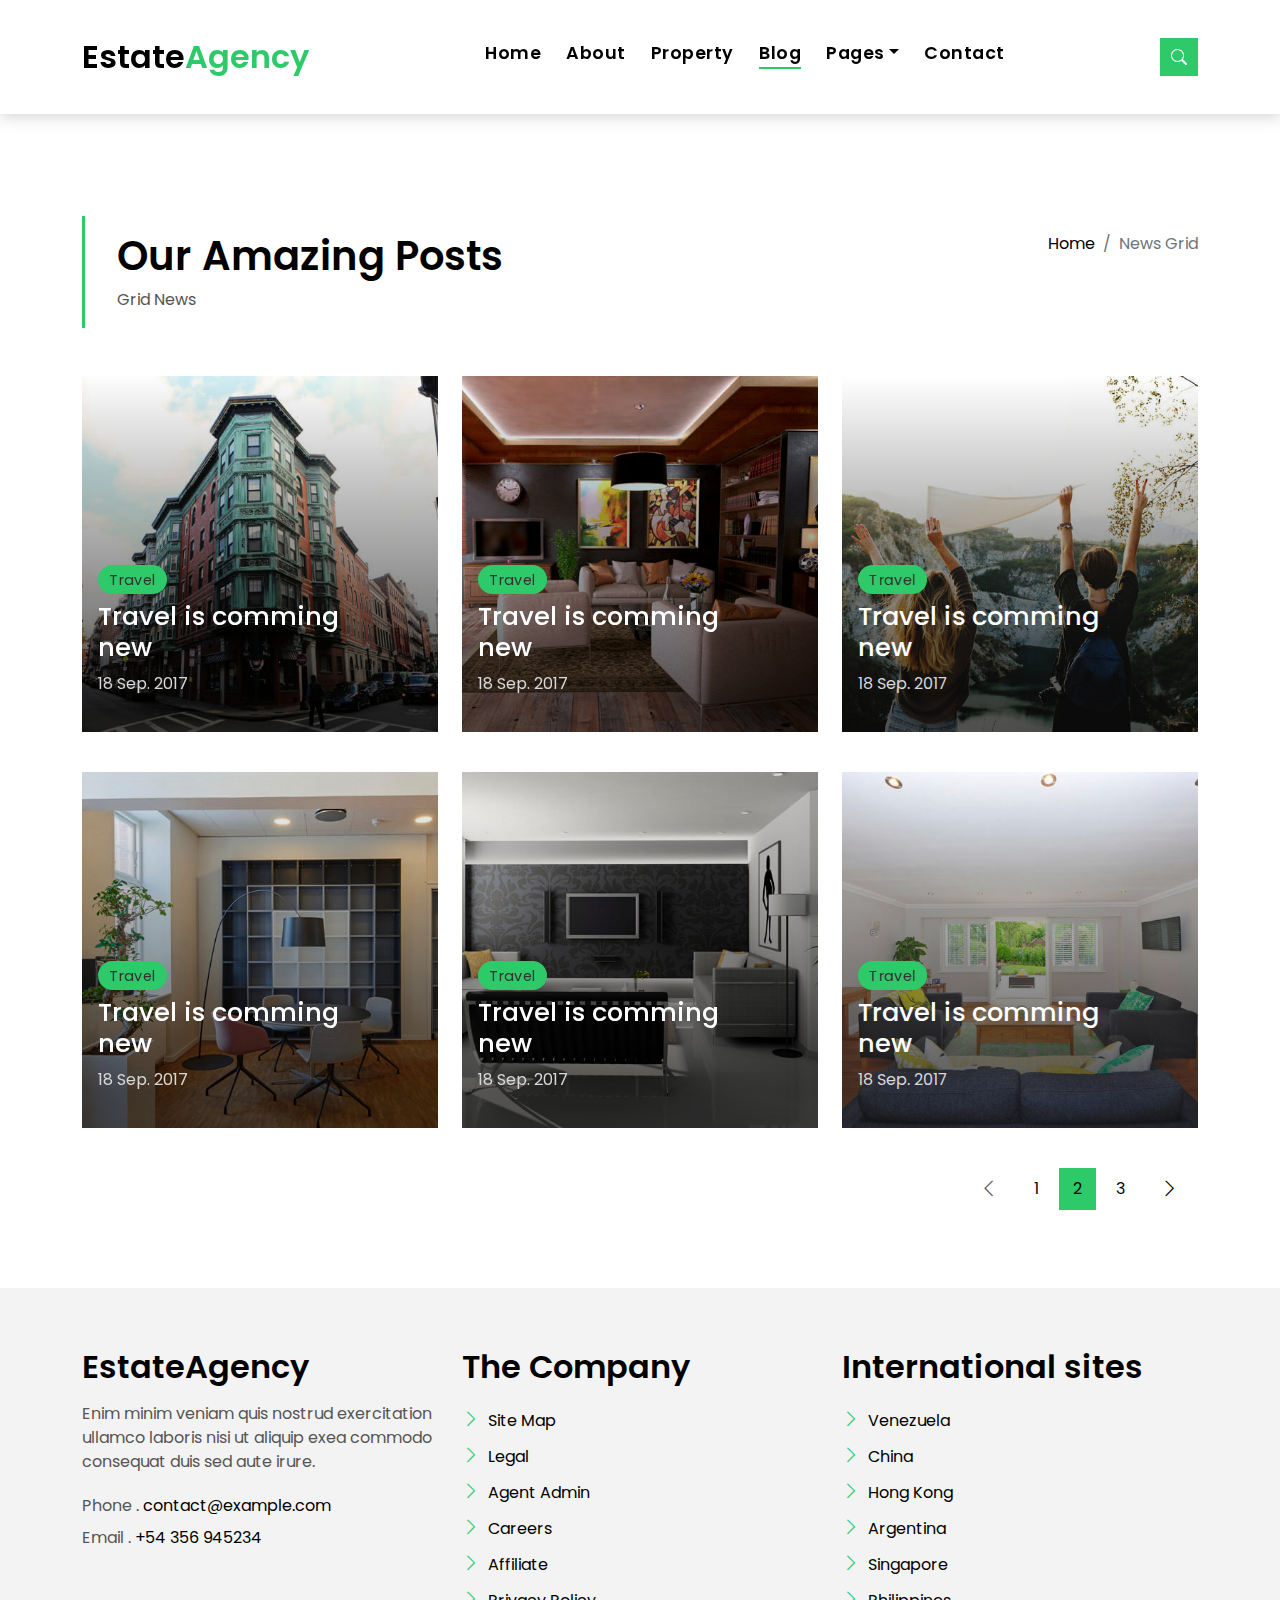
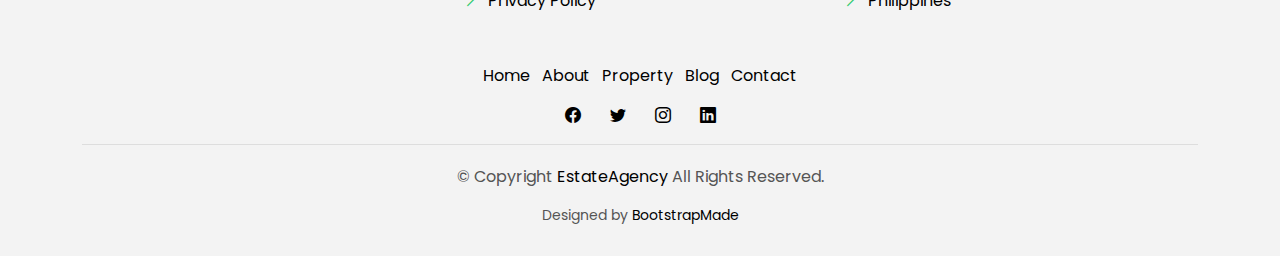
<file: blog-grid.html>
<!DOCTYPE html>
<html lang="en">

<head>
  <meta charset="utf-8">
  <meta content="width=device-width, initial-scale=1.0" name="viewport">

  <title>EstateAgency Bootstrap Template - Index</title>
  <meta content="" name="description">
  <meta content="" name="keywords">

  <!-- Favicons -->
  <link href="assets/img/favicon.png" rel="icon">
  <link href="assets/img/apple-touch-icon.png" rel="apple-touch-icon">

  <!-- Google Fonts -->
  <link href="https://fonts.googleapis.com/css?family=Poppins:300,400,500,600,700" rel="stylesheet">

  <!-- Vendor CSS Files -->
  <link href="assets/vendor/animate.css/animate.min.css" rel="stylesheet">
  <link href="assets/vendor/bootstrap/css/bootstrap.min.css" rel="stylesheet">
  <link href="assets/vendor/bootstrap-icons/bootstrap-icons.css" rel="stylesheet">
  <link href="assets/vendor/swiper/swiper-bundle.min.css" rel="stylesheet">

  <!-- Template Main CSS File -->
  <link href="assets/css/style.css" rel="stylesheet">

  <!-- =======================================================
  * Template Name: EstateAgency - v4.9.0
  * Template URL: https://bootstrapmade.com/real-estate-agency-bootstrap-template/
  * Author: BootstrapMade.com
  * License: https://bootstrapmade.com/license/
  ======================================================== -->
</head>

<body>

  <!-- ======= Property Search Section ======= -->
  <div class="click-closed"></div>
  <!--/ Form Search Star /-->
  <div class="box-collapse">
    <div class="title-box-d">
      <h3 class="title-d">Search Property</h3>
    </div>
    <span class="close-box-collapse right-boxed bi bi-x"></span>
    <div class="box-collapse-wrap form">
      <form class="form-a">
        <div class="row">
          <div class="col-md-12 mb-2">
            <div class="form-group">
              <label class="pb-2" for="Type">Keyword</label>
              <input type="text" class="form-control form-control-lg form-control-a" placeholder="Keyword">
            </div>
          </div>
          <div class="col-md-6 mb-2">
            <div class="form-group mt-3">
              <label class="pb-2" for="Type">Type</label>
              <select class="form-control form-select form-control-a" id="Type">
                <option>All Type</option>
                <option>For Rent</option>
                <option>For Sale</option>
                <option>Open House</option>
              </select>
            </div>
          </div>
          <div class="col-md-6 mb-2">
            <div class="form-group mt-3">
              <label class="pb-2" for="city">City</label>
              <select class="form-control form-select form-control-a" id="city">
                <option>All City</option>
                <option>Alabama</option>
                <option>Arizona</option>
                <option>California</option>
                <option>Colorado</option>
              </select>
            </div>
          </div>
          <div class="col-md-6 mb-2">
            <div class="form-group mt-3">
              <label class="pb-2" for="bedrooms">Bedrooms</label>
              <select class="form-control form-select form-control-a" id="bedrooms">
                <option>Any</option>
                <option>01</option>
                <option>02</option>
                <option>03</option>
              </select>
            </div>
          </div>
          <div class="col-md-6 mb-2">
            <div class="form-group mt-3">
              <label class="pb-2" for="garages">Garages</label>
              <select class="form-control form-select form-control-a" id="garages">
                <option>Any</option>
                <option>01</option>
                <option>02</option>
                <option>03</option>
                <option>04</option>
              </select>
            </div>
          </div>
          <div class="col-md-6 mb-2">
            <div class="form-group mt-3">
              <label class="pb-2" for="bathrooms">Bathrooms</label>
              <select class="form-control form-select form-control-a" id="bathrooms">
                <option>Any</option>
                <option>01</option>
                <option>02</option>
                <option>03</option>
              </select>
            </div>
          </div>
          <div class="col-md-6 mb-2">
            <div class="form-group mt-3">
              <label class="pb-2" for="price">Min Price</label>
              <select class="form-control form-select form-control-a" id="price">
                <option>Unlimite</option>
                <option>$50,000</option>
                <option>$100,000</option>
                <option>$150,000</option>
                <option>$200,000</option>
              </select>
            </div>
          </div>
          <div class="col-md-12">
            <button type="submit" class="btn btn-b">Search Property</button>
          </div>
        </div>
      </form>
    </div>
  </div><!-- End Property Search Section -->>

  <!-- ======= Header/Navbar ======= -->
  <nav class="navbar navbar-default navbar-trans navbar-expand-lg fixed-top">
    <div class="container">
      <button class="navbar-toggler collapsed" type="button" data-bs-toggle="collapse" data-bs-target="#navbarDefault" aria-controls="navbarDefault" aria-expanded="false" aria-label="Toggle navigation">
        <span></span>
        <span></span>
        <span></span>
      </button>
      <a class="navbar-brand text-brand" href="index.html">Estate<span class="color-b">Agency</span></a>

      <div class="navbar-collapse collapse justify-content-center" id="navbarDefault">
        <ul class="navbar-nav">

          <li class="nav-item">
            <a class="nav-link " href="index.html">Home</a>
          </li>

          <li class="nav-item">
            <a class="nav-link " href="about.html">About</a>
          </li>

          <li class="nav-item">
            <a class="nav-link " href="property-grid.html">Property</a>
          </li>

          <li class="nav-item">
            <a class="nav-link active" href="blog-grid.html">Blog</a>
          </li>

          <li class="nav-item dropdown">
            <a class="nav-link dropdown-toggle" href="#" id="navbarDropdown" role="button" data-bs-toggle="dropdown" aria-haspopup="true" aria-expanded="false">Pages</a>
            <div class="dropdown-menu">
              <a class="dropdown-item " href="property-single.html">Property Single</a>
              <a class="dropdown-item " href="blog-single.html">Blog Single</a>
              <a class="dropdown-item " href="agents-grid.html">Agents Grid</a>
              <a class="dropdown-item " href="agent-single.html">Agent Single</a>
            </div>
          </li>
          <li class="nav-item">
            <a class="nav-link " href="contact.html">Contact</a>
          </li>
        </ul>
      </div>

      <button type="button" class="btn btn-b-n navbar-toggle-box navbar-toggle-box-collapse" data-bs-toggle="collapse" data-bs-target="#navbarTogglerDemo01">
        <i class="bi bi-search"></i>
      </button>

    </div>
  </nav><!-- End Header/Navbar -->

  <main id="main">

    <!-- ======= Intro Single ======= -->
    <section class="intro-single">
      <div class="container">
        <div class="row">
          <div class="col-md-12 col-lg-8">
            <div class="title-single-box">
              <h1 class="title-single">Our Amazing Posts</h1>
              <span class="color-text-a">Grid News</span>
            </div>
          </div>
          <div class="col-md-12 col-lg-4">
            <nav aria-label="breadcrumb" class="breadcrumb-box d-flex justify-content-lg-end">
              <ol class="breadcrumb">
                <li class="breadcrumb-item">
                  <a href="index.html">Home</a>
                </li>
                <li class="breadcrumb-item active" aria-current="page">
                  News Grid
                </li>
              </ol>
            </nav>
          </div>
        </div>
      </div>
    </section><!-- End Intro Single-->

    <!-- =======  Blog Grid ======= -->
    <section class="news-grid grid">
      <div class="container">
        <div class="row">
          <div class="col-md-4">
            <div class="card-box-b card-shadow news-box">
              <div class="img-box-b">
                <img src="assets/img/post-1.jpg" alt="" class="img-b img-fluid">
              </div>
              <div class="card-overlay">
                <div class="card-header-b">
                  <div class="card-category-b">
                    <a href="#" class="category-b">Travel</a>
                  </div>
                  <div class="card-title-b">
                    <h2 class="title-2">
                      <a href="blog-single.html">Travel is comming
                        <br> new</a>
                    </h2>
                  </div>
                  <div class="card-date">
                    <span class="date-b">18 Sep. 2017</span>
                  </div>
                </div>
              </div>
            </div>
          </div>
          <div class="col-md-4">
            <div class="card-box-b card-shadow news-box">
              <div class="img-box-b">
                <img src="assets/img/post-2.jpg" alt="" class="img-b img-fluid">
              </div>
              <div class="card-overlay">
                <div class="card-header-b">
                  <div class="card-category-b">
                    <a href="blog-single.html" class="category-b">Travel</a>
                  </div>
                  <div class="card-title-b">
                    <h2 class="title-2">
                      <a href="blog-single.html">Travel is comming
                        <br> new</a>
                    </h2>
                  </div>
                  <div class="card-date">
                    <span class="date-b">18 Sep. 2017</span>
                  </div>
                </div>
              </div>
            </div>
          </div>
          <div class="col-md-4">
            <div class="card-box-b card-shadow news-box">
              <div class="img-box-b">
                <img src="assets/img/post-3.jpg" alt="" class="img-b img-fluid">
              </div>
              <div class="card-overlay">
                <div class="card-header-b">
                  <div class="card-category-b">
                    <a href="#" class="category-b">Travel</a>
                  </div>
                  <div class="card-title-b">
                    <h2 class="title-2">
                      <a href="blog-single.html">Travel is comming
                        <br> new</a>
                    </h2>
                  </div>
                  <div class="card-date">
                    <span class="date-b">18 Sep. 2017</span>
                  </div>
                </div>
              </div>
            </div>
          </div>
          <div class="col-md-4">
            <div class="card-box-b card-shadow news-box">
              <div class="img-box-b">
                <img src="assets/img/post-4.jpg" alt="" class="img-b img-fluid">
              </div>
              <div class="card-overlay">
                <div class="card-header-b">
                  <div class="card-category-b">
                    <a href="#" class="category-b">Travel</a>
                  </div>
                  <div class="card-title-b">
                    <h2 class="title-2">
                      <a href="blog-single.html">Travel is comming
                        <br> new</a>
                    </h2>
                  </div>
                  <div class="card-date">
                    <span class="date-b">18 Sep. 2017</span>
                  </div>
                </div>
              </div>
            </div>
          </div>
          <div class="col-md-4">
            <div class="card-box-b card-shadow news-box">
              <div class="img-box-b">
                <img src="assets/img/post-5.jpg" alt="" class="img-b img-fluid">
              </div>
              <div class="card-overlay">
                <div class="card-header-b">
                  <div class="card-category-b">
                    <a href="#" class="category-b">Travel</a>
                  </div>
                  <div class="card-title-b">
                    <h2 class="title-2">
                      <a href="blog-single.html">Travel is comming
                        <br> new</a>
                    </h2>
                  </div>
                  <div class="card-date">
                    <span class="date-b">18 Sep. 2017</span>
                  </div>
                </div>
              </div>
            </div>
          </div>
          <div class="col-md-4">
            <div class="card-box-b card-shadow news-box">
              <div class="img-box-b">
                <img src="assets/img/post-6.jpg" alt="" class="img-b img-fluid">
              </div>
              <div class="card-overlay">
                <div class="card-header-b">
                  <div class="card-category-b">
                    <a href="#" class="category-b">Travel</a>
                  </div>
                  <div class="card-title-b">
                    <h2 class="title-2">
                      <a href="blog-single.html">Travel is comming
                        <br> new</a>
                    </h2>
                  </div>
                  <div class="card-date">
                    <span class="date-b">18 Sep. 2017</span>
                  </div>
                </div>
              </div>
            </div>
          </div>
        </div>
        <div class="row">
          <div class="col-sm-12">
            <nav class="pagination-a">
              <ul class="pagination justify-content-end">
                <li class="page-item disabled">
                  <a class="page-link" href="#" tabindex="-1">
                    <span class="bi bi-chevron-left"></span>
                  </a>
                </li>
                <li class="page-item">
                  <a class="page-link" href="#">1</a>
                </li>
                <li class="page-item active">
                  <a class="page-link" href="#">2</a>
                </li>
                <li class="page-item">
                  <a class="page-link" href="#">3</a>
                </li>
                <li class="page-item next">
                  <a class="page-link" href="#">
                    <span class="bi bi-chevron-right"></span>
                  </a>
                </li>
              </ul>
            </nav>
          </div>
        </div>
      </div>
    </section><!-- End Blog Grid-->

  </main><!-- End #main -->

  <!-- ======= Footer ======= -->
  <section class="section-footer">
    <div class="container">
      <div class="row">
        <div class="col-sm-12 col-md-4">
          <div class="widget-a">
            <div class="w-header-a">
              <h3 class="w-title-a text-brand">EstateAgency</h3>
            </div>
            <div class="w-body-a">
              <p class="w-text-a color-text-a">
                Enim minim veniam quis nostrud exercitation ullamco laboris nisi ut aliquip exea commodo consequat duis
                sed aute irure.
              </p>
            </div>
            <div class="w-footer-a">
              <ul class="list-unstyled">
                <li class="color-a">
                  <span class="color-text-a">Phone .</span> contact@example.com
                </li>
                <li class="color-a">
                  <span class="color-text-a">Email .</span> +54 356 945234
                </li>
              </ul>
            </div>
          </div>
        </div>
        <div class="col-sm-12 col-md-4 section-md-t3">
          <div class="widget-a">
            <div class="w-header-a">
              <h3 class="w-title-a text-brand">The Company</h3>
            </div>
            <div class="w-body-a">
              <div class="w-body-a">
                <ul class="list-unstyled">
                  <li class="item-list-a">
                    <i class="bi bi-chevron-right"></i> <a href="#">Site Map</a>
                  </li>
                  <li class="item-list-a">
                    <i class="bi bi-chevron-right"></i> <a href="#">Legal</a>
                  </li>
                  <li class="item-list-a">
                    <i class="bi bi-chevron-right"></i> <a href="#">Agent Admin</a>
                  </li>
                  <li class="item-list-a">
                    <i class="bi bi-chevron-right"></i> <a href="#">Careers</a>
                  </li>
                  <li class="item-list-a">
                    <i class="bi bi-chevron-right"></i> <a href="#">Affiliate</a>
                  </li>
                  <li class="item-list-a">
                    <i class="bi bi-chevron-right"></i> <a href="#">Privacy Policy</a>
                  </li>
                </ul>
              </div>
            </div>
          </div>
        </div>
        <div class="col-sm-12 col-md-4 section-md-t3">
          <div class="widget-a">
            <div class="w-header-a">
              <h3 class="w-title-a text-brand">International sites</h3>
            </div>
            <div class="w-body-a">
              <ul class="list-unstyled">
                <li class="item-list-a">
                  <i class="bi bi-chevron-right"></i> <a href="#">Venezuela</a>
                </li>
                <li class="item-list-a">
                  <i class="bi bi-chevron-right"></i> <a href="#">China</a>
                </li>
                <li class="item-list-a">
                  <i class="bi bi-chevron-right"></i> <a href="#">Hong Kong</a>
                </li>
                <li class="item-list-a">
                  <i class="bi bi-chevron-right"></i> <a href="#">Argentina</a>
                </li>
                <li class="item-list-a">
                  <i class="bi bi-chevron-right"></i> <a href="#">Singapore</a>
                </li>
                <li class="item-list-a">
                  <i class="bi bi-chevron-right"></i> <a href="#">Philippines</a>
                </li>
              </ul>
            </div>
          </div>
        </div>
      </div>
    </div>
  </section>
  <footer>
    <div class="container">
      <div class="row">
        <div class="col-md-12">
          <nav class="nav-footer">
            <ul class="list-inline">
              <li class="list-inline-item">
                <a href="#">Home</a>
              </li>
              <li class="list-inline-item">
                <a href="#">About</a>
              </li>
              <li class="list-inline-item">
                <a href="#">Property</a>
              </li>
              <li class="list-inline-item">
                <a href="#">Blog</a>
              </li>
              <li class="list-inline-item">
                <a href="#">Contact</a>
              </li>
            </ul>
          </nav>
          <div class="socials-a">
            <ul class="list-inline">
              <li class="list-inline-item">
                <a href="#">
                  <i class="bi bi-facebook" aria-hidden="true"></i>
                </a>
              </li>
              <li class="list-inline-item">
                <a href="#">
                  <i class="bi bi-twitter" aria-hidden="true"></i>
                </a>
              </li>
              <li class="list-inline-item">
                <a href="#">
                  <i class="bi bi-instagram" aria-hidden="true"></i>
                </a>
              </li>
              <li class="list-inline-item">
                <a href="#">
                  <i class="bi bi-linkedin" aria-hidden="true"></i>
                </a>
              </li>
            </ul>
          </div>
          <div class="copyright-footer">
            <p class="copyright color-text-a">
              &copy; Copyright
              <span class="color-a">EstateAgency</span> All Rights Reserved.
            </p>
          </div>
          <div class="credits">
            <!--
            All the links in the footer should remain intact.
            You can delete the links only if you purchased the pro version.
            Licensing information: https://bootstrapmade.com/license/
            Purchase the pro version with working PHP/AJAX contact form: https://bootstrapmade.com/buy/?theme=EstateAgency
          -->
            Designed by <a href="https://bootstrapmade.com/">BootstrapMade</a>
          </div>
        </div>
      </div>
    </div>
  </footer><!-- End  Footer -->

  <div id="preloader"></div>
  <a href="#" class="back-to-top d-flex align-items-center justify-content-center"><i class="bi bi-arrow-up-short"></i></a>

  <!-- Vendor JS Files -->
  <script src="assets/vendor/bootstrap/js/bootstrap.bundle.min.js"></script>
  <script src="assets/vendor/swiper/swiper-bundle.min.js"></script>
  <script src="assets/vendor/php-email-form/validate.js"></script>

  <!-- Template Main JS File -->
  <script src="assets/js/main.js"></script>

</body>

</html>
</file>
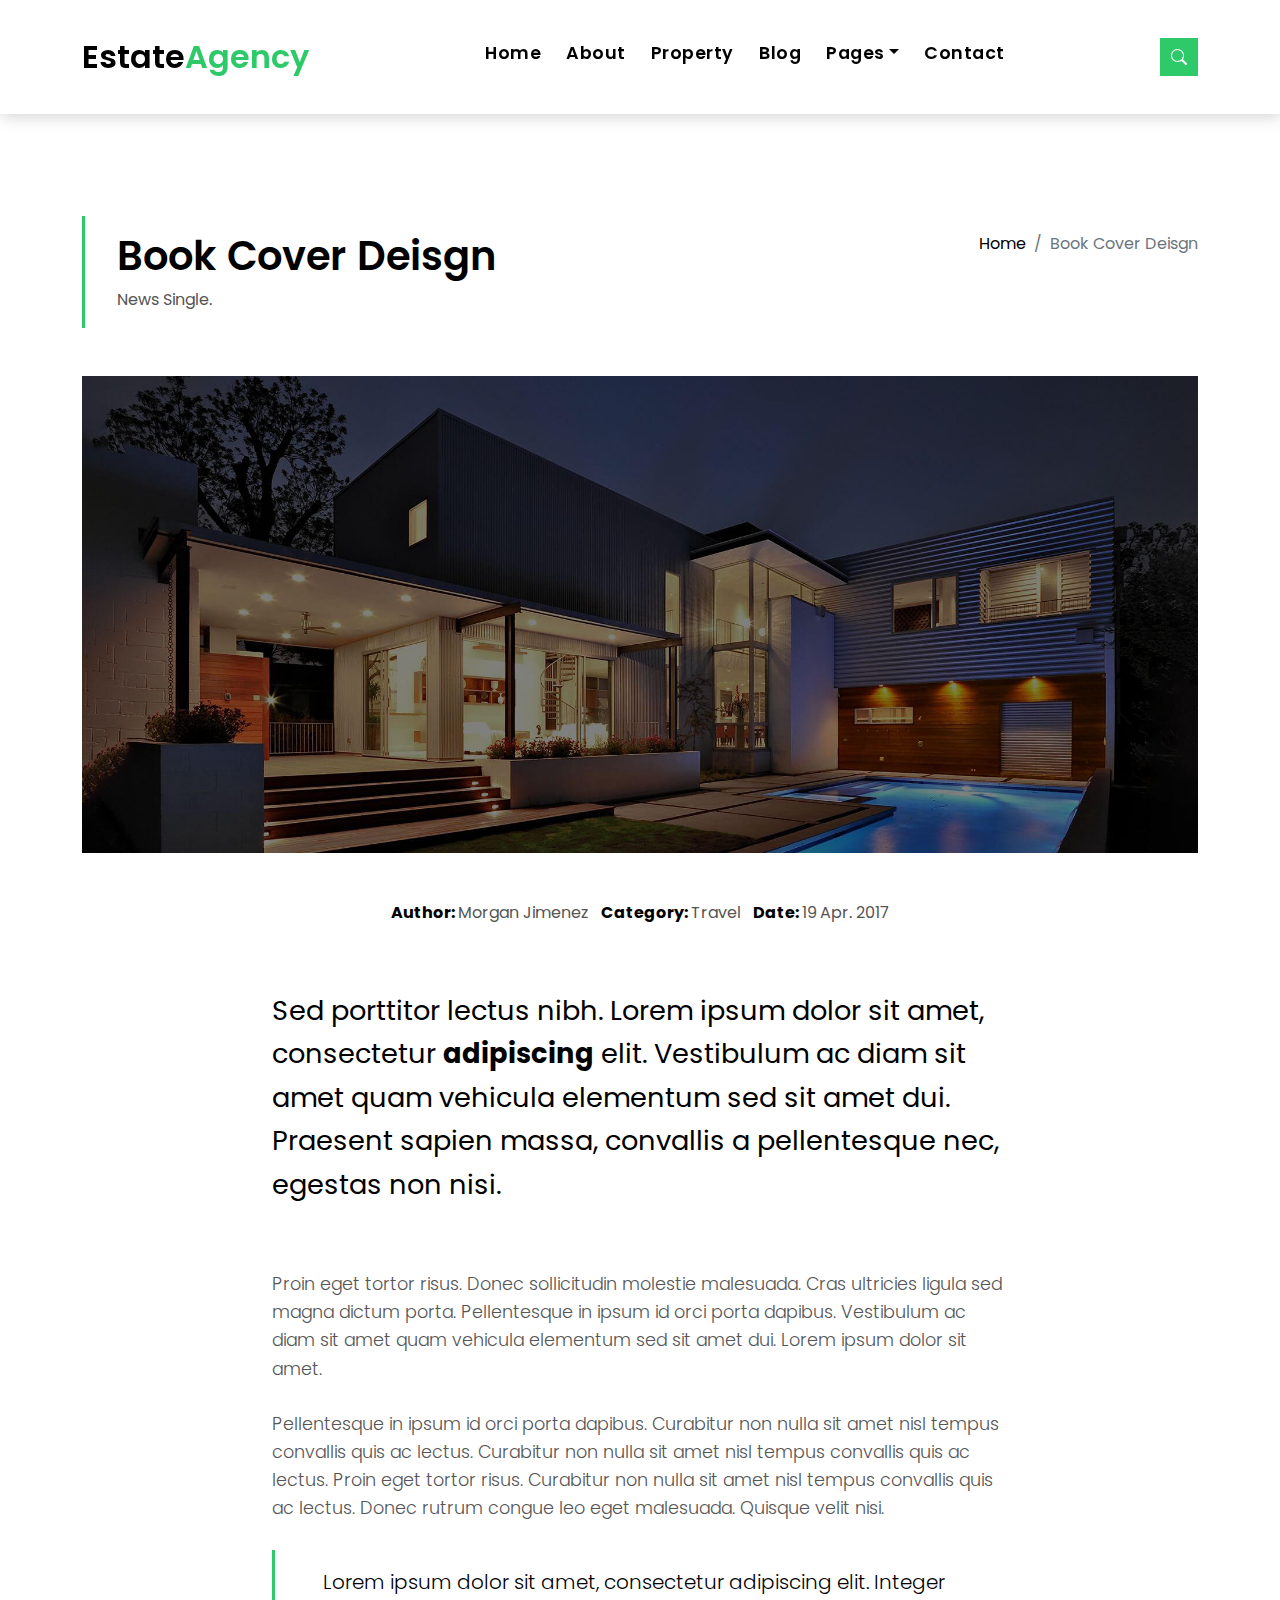
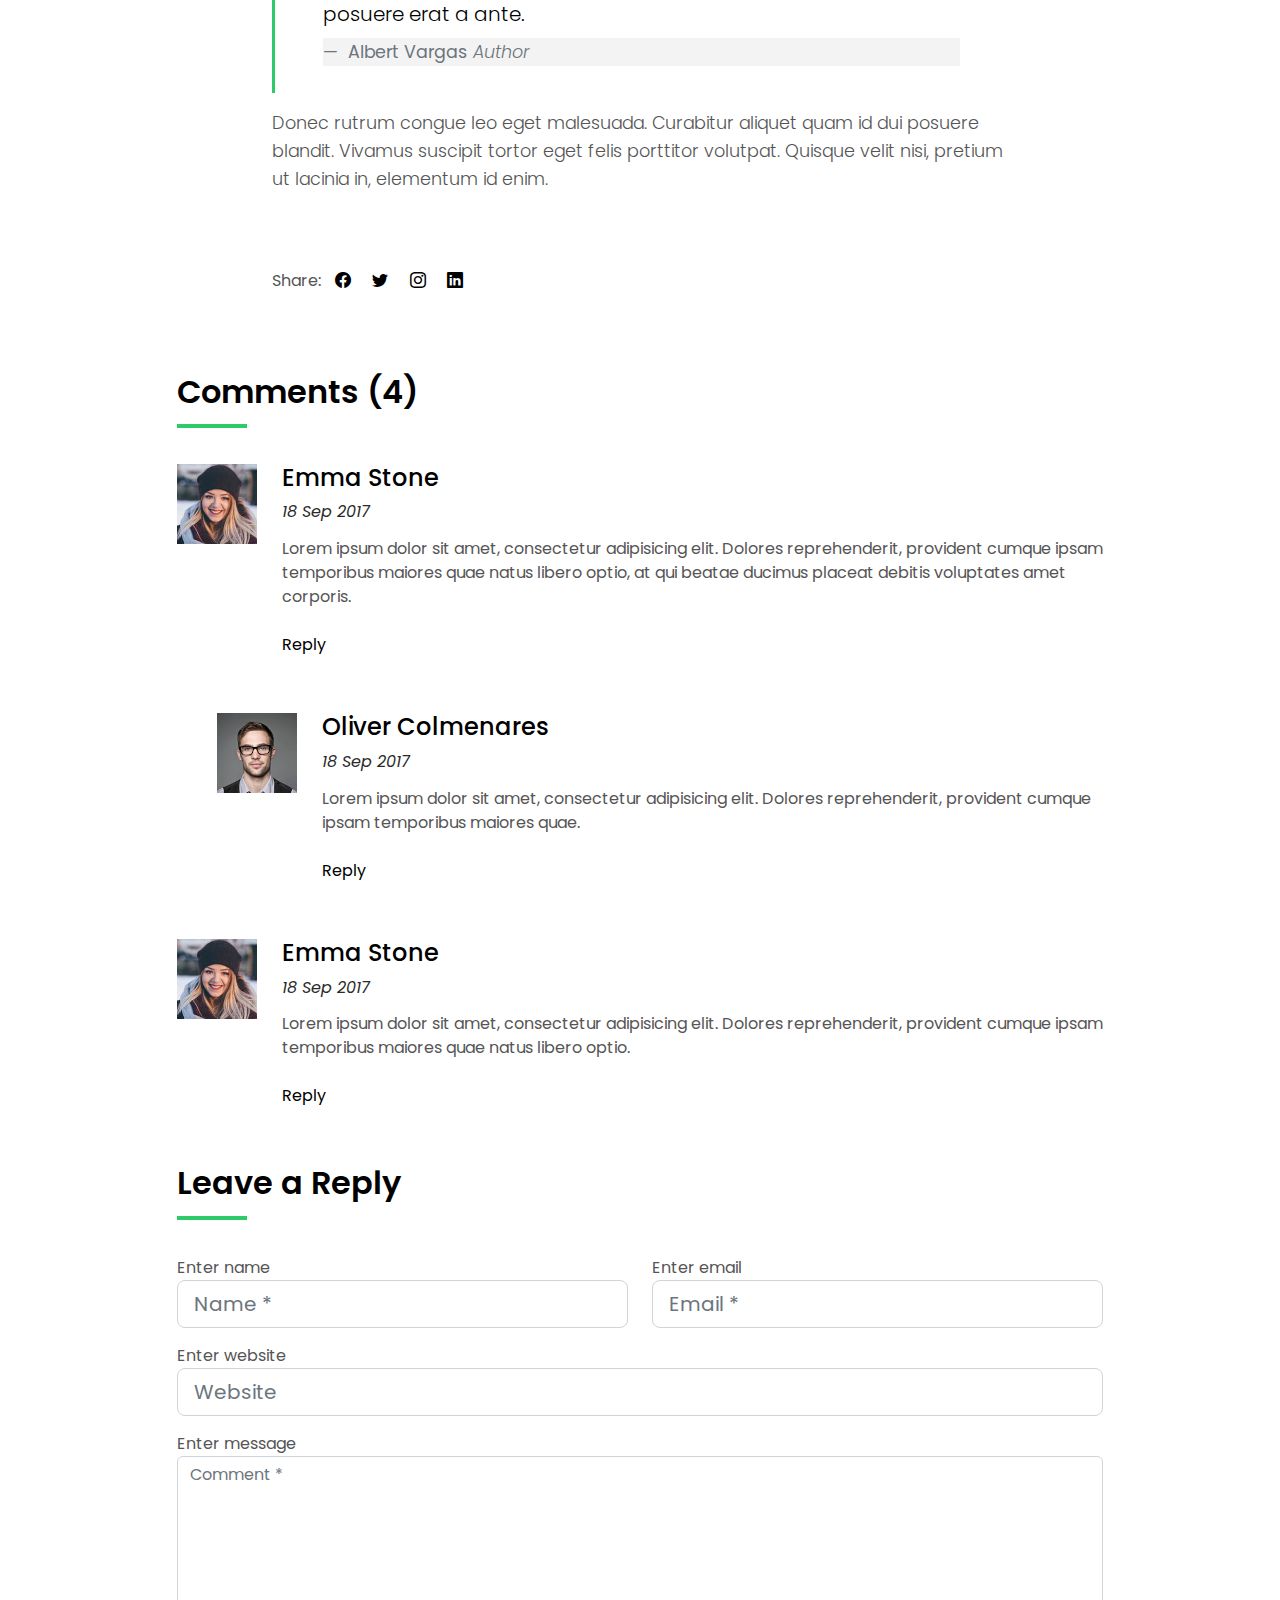
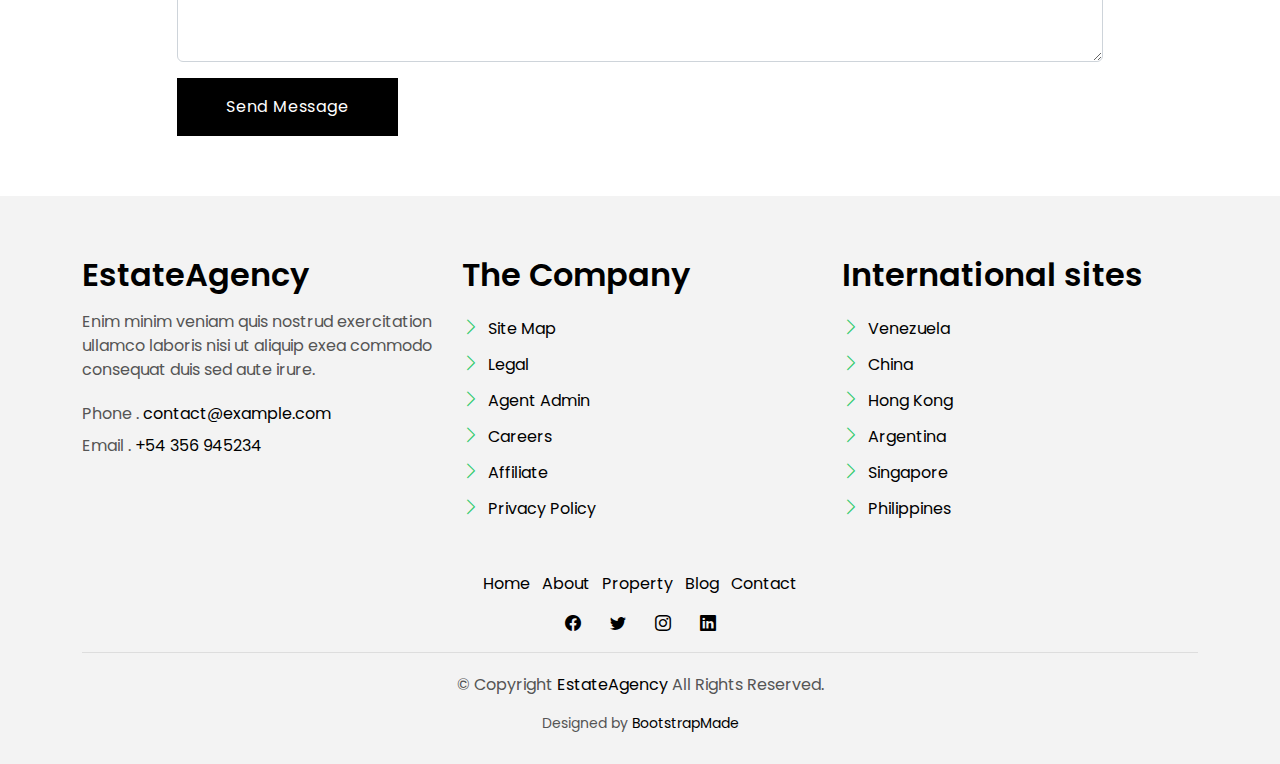
<file: blog-single.html>
<!DOCTYPE html>
<html lang="en">

<head>
  <meta charset="utf-8">
  <meta content="width=device-width, initial-scale=1.0" name="viewport">

  <title>EstateAgency Bootstrap Template - Index</title>
  <meta content="" name="description">
  <meta content="" name="keywords">

  <!-- Favicons -->
  <link href="assets/img/favicon.png" rel="icon">
  <link href="assets/img/apple-touch-icon.png" rel="apple-touch-icon">

  <!-- Google Fonts -->
  <link href="https://fonts.googleapis.com/css?family=Poppins:300,400,500,600,700" rel="stylesheet">

  <!-- Vendor CSS Files -->
  <link href="assets/vendor/animate.css/animate.min.css" rel="stylesheet">
  <link href="assets/vendor/bootstrap/css/bootstrap.min.css" rel="stylesheet">
  <link href="assets/vendor/bootstrap-icons/bootstrap-icons.css" rel="stylesheet">
  <link href="assets/vendor/swiper/swiper-bundle.min.css" rel="stylesheet">

  <!-- Template Main CSS File -->
  <link href="assets/css/style.css" rel="stylesheet">

  <!-- =======================================================
  * Template Name: EstateAgency - v4.9.0
  * Template URL: https://bootstrapmade.com/real-estate-agency-bootstrap-template/
  * Author: BootstrapMade.com
  * License: https://bootstrapmade.com/license/
  ======================================================== -->
</head>

<body>

  <!-- ======= Property Search Section ======= -->
  <div class="click-closed"></div>
  <!--/ Form Search Star /-->
  <div class="box-collapse">
    <div class="title-box-d">
      <h3 class="title-d">Search Property</h3>
    </div>
    <span class="close-box-collapse right-boxed bi bi-x"></span>
    <div class="box-collapse-wrap form">
      <form class="form-a">
        <div class="row">
          <div class="col-md-12 mb-2">
            <div class="form-group">
              <label class="pb-2" for="Type">Keyword</label>
              <input type="text" class="form-control form-control-lg form-control-a" placeholder="Keyword">
            </div>
          </div>
          <div class="col-md-6 mb-2">
            <div class="form-group mt-3">
              <label class="pb-2" for="Type">Type</label>
              <select class="form-control form-select form-control-a" id="Type">
                <option>All Type</option>
                <option>For Rent</option>
                <option>For Sale</option>
                <option>Open House</option>
              </select>
            </div>
          </div>
          <div class="col-md-6 mb-2">
            <div class="form-group mt-3">
              <label class="pb-2" for="city">City</label>
              <select class="form-control form-select form-control-a" id="city">
                <option>All City</option>
                <option>Alabama</option>
                <option>Arizona</option>
                <option>California</option>
                <option>Colorado</option>
              </select>
            </div>
          </div>
          <div class="col-md-6 mb-2">
            <div class="form-group mt-3">
              <label class="pb-2" for="bedrooms">Bedrooms</label>
              <select class="form-control form-select form-control-a" id="bedrooms">
                <option>Any</option>
                <option>01</option>
                <option>02</option>
                <option>03</option>
              </select>
            </div>
          </div>
          <div class="col-md-6 mb-2">
            <div class="form-group mt-3">
              <label class="pb-2" for="garages">Garages</label>
              <select class="form-control form-select form-control-a" id="garages">
                <option>Any</option>
                <option>01</option>
                <option>02</option>
                <option>03</option>
                <option>04</option>
              </select>
            </div>
          </div>
          <div class="col-md-6 mb-2">
            <div class="form-group mt-3">
              <label class="pb-2" for="bathrooms">Bathrooms</label>
              <select class="form-control form-select form-control-a" id="bathrooms">
                <option>Any</option>
                <option>01</option>
                <option>02</option>
                <option>03</option>
              </select>
            </div>
          </div>
          <div class="col-md-6 mb-2">
            <div class="form-group mt-3">
              <label class="pb-2" for="price">Min Price</label>
              <select class="form-control form-select form-control-a" id="price">
                <option>Unlimite</option>
                <option>$50,000</option>
                <option>$100,000</option>
                <option>$150,000</option>
                <option>$200,000</option>
              </select>
            </div>
          </div>
          <div class="col-md-12">
            <button type="submit" class="btn btn-b">Search Property</button>
          </div>
        </div>
      </form>
    </div>
  </div><!-- End Property Search Section -->>

  <!-- ======= Header/Navbar ======= -->
  <nav class="navbar navbar-default navbar-trans navbar-expand-lg fixed-top">
    <div class="container">
      <button class="navbar-toggler collapsed" type="button" data-bs-toggle="collapse" data-bs-target="#navbarDefault" aria-controls="navbarDefault" aria-expanded="false" aria-label="Toggle navigation">
        <span></span>
        <span></span>
        <span></span>
      </button>
      <a class="navbar-brand text-brand" href="index.html">Estate<span class="color-b">Agency</span></a>

      <div class="navbar-collapse collapse justify-content-center" id="navbarDefault">
        <ul class="navbar-nav">

          <li class="nav-item">
            <a class="nav-link " href="index.html">Home</a>
          </li>

          <li class="nav-item">
            <a class="nav-link " href="about.html">About</a>
          </li>

          <li class="nav-item">
            <a class="nav-link " href="property-grid.html">Property</a>
          </li>

          <li class="nav-item">
            <a class="nav-link " href="blog-grid.html">Blog</a>
          </li>

          <li class="nav-item dropdown">
            <a class="nav-link dropdown-toggle" href="#" id="navbarDropdown" role="button" data-bs-toggle="dropdown" aria-haspopup="true" aria-expanded="false">Pages</a>
            <div class="dropdown-menu">
              <a class="dropdown-item " href="property-single.html">Property Single</a>
              <a class="dropdown-item active" href="blog-single.html">Blog Single</a>
              <a class="dropdown-item " href="agents-grid.html">Agents Grid</a>
              <a class="dropdown-item " href="agent-single.html">Agent Single</a>
            </div>
          </li>
          <li class="nav-item">
            <a class="nav-link " href="contact.html">Contact</a>
          </li>
        </ul>
      </div>

      <button type="button" class="btn btn-b-n navbar-toggle-box navbar-toggle-box-collapse" data-bs-toggle="collapse" data-bs-target="#navbarTogglerDemo01">
        <i class="bi bi-search"></i>
      </button>

    </div>
  </nav><!-- End Header/Navbar -->

  <main id="main">

    <!-- ======= Intro Single ======= -->
    <section class="intro-single">
      <div class="container">
        <div class="row">
          <div class="col-md-12 col-lg-8">
            <div class="title-single-box">
              <h1 class="title-single">Book Cover Deisgn</h1>
              <span class="color-text-a">News Single.</span>
            </div>
          </div>
          <div class="col-md-12 col-lg-4">
            <nav aria-label="breadcrumb" class="breadcrumb-box d-flex justify-content-lg-end">
              <ol class="breadcrumb">
                <li class="breadcrumb-item">
                  <a href="#">Home</a>
                </li>
                <li class="breadcrumb-item active" aria-current="page">
                  Book Cover Deisgn
                </li>
              </ol>
            </nav>
          </div>
        </div>
      </div>
    </section><!-- End Intro Single-->

    <!-- ======= Blog Single ======= -->
    <section class="news-single nav-arrow-b">
      <div class="container">
        <div class="row">
          <div class="col-sm-12">
            <div class="news-img-box">
              <img src="assets/img/slide-3.jpg" alt="" class="img-fluid">
            </div>
          </div>
          <div class="col-md-10 offset-md-1 col-lg-8 offset-lg-2">
            <div class="post-information">
              <ul class="list-inline text-center color-a">
                <li class="list-inline-item mr-2">
                  <strong>Author: </strong>
                  <span class="color-text-a">Morgan Jimenez</span>
                </li>
                <li class="list-inline-item mr-2">
                  <strong>Category: </strong>
                  <span class="color-text-a">Travel</span>
                </li>
                <li class="list-inline-item">
                  <strong>Date: </strong>
                  <span class="color-text-a">19 Apr. 2017</span>
                </li>
              </ul>
            </div>
            <div class="post-content color-text-a">
              <p class="post-intro">
                Sed porttitor lectus nibh. Lorem ipsum dolor sit amet, consectetur
                <strong>adipiscing</strong> elit. Vestibulum ac diam sit amet quam vehicula elementum sed sit amet dui.
                Praesent sapien massa, convallis a pellentesque nec, egestas non nisi.
              </p>
              <p>
                Proin eget tortor risus. Donec sollicitudin molestie malesuada. Cras ultricies ligula sed magna dictum
                porta. Pellentesque
                in ipsum id orci porta dapibus. Vestibulum ac diam sit amet quam vehicula elementum sed sit amet
                dui. Lorem ipsum dolor sit amet.
              </p>
              <p>
                Pellentesque in ipsum id orci porta dapibus. Curabitur non nulla sit amet nisl tempus convallis quis ac
                lectus. Curabitur
                non nulla sit amet nisl tempus convallis quis ac lectus. Proin eget tortor risus. Curabitur non
                nulla sit amet nisl tempus convallis quis ac lectus. Donec rutrum congue leo eget malesuada.
                Quisque velit nisi.
              </p>
              <blockquote class="blockquote">
                <p class="mb-4">Lorem ipsum dolor sit amet, consectetur adipiscing elit. Integer posuere erat a ante.</p>
                <footer class="blockquote-footer">
                  <strong>Albert Vargas</strong>
                  <cite title="Source Title">Author</cite>
                </footer>
              </blockquote>
              <p>
                Donec rutrum congue leo eget malesuada. Curabitur aliquet quam id dui posuere blandit. Vivamus suscipit
                tortor eget felis
                porttitor volutpat. Quisque velit nisi, pretium ut lacinia in, elementum id enim.
              </p>
            </div>
            <div class="post-footer">
              <div class="post-share">
                <span>Share: </span>
                <ul class="list-inline socials">
                  <li class="list-inline-item">
                    <a href="#">
                      <i class="bi bi-facebook" aria-hidden="true"></i>
                    </a>
                  </li>
                  <li class="list-inline-item">
                    <a href="#">
                      <i class="bi bi-twitter" aria-hidden="true"></i>
                    </a>
                  </li>
                  <li class="list-inline-item">
                    <a href="#">
                      <i class="bi bi-instagram" aria-hidden="true"></i>
                    </a>
                  </li>
                  <li class="list-inline-item">
                    <a href="#">
                      <i class="bi bi-linkedin" aria-hidden="true"></i>
                    </a>
                  </li>
                </ul>
              </div>
            </div>
          </div>
          <div class="col-md-10 offset-md-1 col-lg-10 offset-lg-1">
            <div class="title-box-d">
              <h3 class="title-d">Comments (4)</h3>
            </div>
            <div class="box-comments">
              <ul class="list-comments">
                <li>
                  <div class="comment-avatar">
                    <img src="assets/img/author-2.jpg" alt="">
                  </div>
                  <div class="comment-details">
                    <h4 class="comment-author">Emma Stone</h4>
                    <span>18 Sep 2017</span>
                    <p class="comment-description">
                      Lorem ipsum dolor sit amet, consectetur adipisicing elit. Dolores reprehenderit, provident cumque
                      ipsam temporibus maiores
                      quae natus libero optio, at qui beatae ducimus placeat debitis voluptates amet corporis.
                    </p>
                    <a href="3">Reply</a>
                  </div>
                </li>
                <li class="comment-children">
                  <div class="comment-avatar">
                    <img src="assets/img/author-1.jpg" alt="">
                  </div>
                  <div class="comment-details">
                    <h4 class="comment-author">Oliver Colmenares</h4>
                    <span>18 Sep 2017</span>
                    <p class="comment-description">
                      Lorem ipsum dolor sit amet, consectetur adipisicing elit. Dolores reprehenderit, provident cumque
                      ipsam temporibus maiores
                      quae.
                    </p>
                    <a href="3">Reply</a>
                  </div>
                </li>
                <li>
                  <div class="comment-avatar">
                    <img src="assets/img/author-2.jpg" alt="">
                  </div>
                  <div class="comment-details">
                    <h4 class="comment-author">Emma Stone</h4>
                    <span>18 Sep 2017</span>
                    <p class="comment-description">
                      Lorem ipsum dolor sit amet, consectetur adipisicing elit. Dolores reprehenderit, provident cumque
                      ipsam temporibus maiores
                      quae natus libero optio.
                    </p>
                    <a href="3">Reply</a>
                  </div>
                </li>
              </ul>
            </div>
            <div class="form-comments">
              <div class="title-box-d">
                <h3 class="title-d"> Leave a Reply</h3>
              </div>
              <form class="form-a">
                <div class="row">
                  <div class="col-md-6 mb-3">
                    <div class="form-group">
                      <label for="inputName">Enter name</label>
                      <input type="text" class="form-control form-control-lg form-control-a" id="inputName" placeholder="Name *" required>
                    </div>
                  </div>
                  <div class="col-md-6 mb-3">
                    <div class="form-group">
                      <label for="inputEmail1">Enter email</label>
                      <input type="email" class="form-control form-control-lg form-control-a" id="inputEmail1" placeholder="Email *" required>
                    </div>
                  </div>
                  <div class="col-md-12 mb-3">
                    <div class="form-group">
                      <label for="inputUrl">Enter website</label>
                      <input type="url" class="form-control form-control-lg form-control-a" id="inputUrl" placeholder="Website">
                    </div>
                  </div>
                  <div class="col-md-12 mb-3">
                    <div class="form-group">
                      <label for="textMessage">Enter message</label>
                      <textarea id="textMessage" class="form-control" placeholder="Comment *" name="message" cols="45" rows="8" required></textarea>
                    </div>
                  </div>
                  <div class="col-md-12">
                    <button type="submit" class="btn btn-a">Send Message</button>
                  </div>
                </div>
              </form>
            </div>
          </div>
        </div>
      </div>
    </section><!-- End Blog Single-->

  </main><!-- End #main -->

  <!-- ======= Footer ======= -->
  <section class="section-footer">
    <div class="container">
      <div class="row">
        <div class="col-sm-12 col-md-4">
          <div class="widget-a">
            <div class="w-header-a">
              <h3 class="w-title-a text-brand">EstateAgency</h3>
            </div>
            <div class="w-body-a">
              <p class="w-text-a color-text-a">
                Enim minim veniam quis nostrud exercitation ullamco laboris nisi ut aliquip exea commodo consequat duis
                sed aute irure.
              </p>
            </div>
            <div class="w-footer-a">
              <ul class="list-unstyled">
                <li class="color-a">
                  <span class="color-text-a">Phone .</span> contact@example.com
                </li>
                <li class="color-a">
                  <span class="color-text-a">Email .</span> +54 356 945234
                </li>
              </ul>
            </div>
          </div>
        </div>
        <div class="col-sm-12 col-md-4 section-md-t3">
          <div class="widget-a">
            <div class="w-header-a">
              <h3 class="w-title-a text-brand">The Company</h3>
            </div>
            <div class="w-body-a">
              <div class="w-body-a">
                <ul class="list-unstyled">
                  <li class="item-list-a">
                    <i class="bi bi-chevron-right"></i> <a href="#">Site Map</a>
                  </li>
                  <li class="item-list-a">
                    <i class="bi bi-chevron-right"></i> <a href="#">Legal</a>
                  </li>
                  <li class="item-list-a">
                    <i class="bi bi-chevron-right"></i> <a href="#">Agent Admin</a>
                  </li>
                  <li class="item-list-a">
                    <i class="bi bi-chevron-right"></i> <a href="#">Careers</a>
                  </li>
                  <li class="item-list-a">
                    <i class="bi bi-chevron-right"></i> <a href="#">Affiliate</a>
                  </li>
                  <li class="item-list-a">
                    <i class="bi bi-chevron-right"></i> <a href="#">Privacy Policy</a>
                  </li>
                </ul>
              </div>
            </div>
          </div>
        </div>
        <div class="col-sm-12 col-md-4 section-md-t3">
          <div class="widget-a">
            <div class="w-header-a">
              <h3 class="w-title-a text-brand">International sites</h3>
            </div>
            <div class="w-body-a">
              <ul class="list-unstyled">
                <li class="item-list-a">
                  <i class="bi bi-chevron-right"></i> <a href="#">Venezuela</a>
                </li>
                <li class="item-list-a">
                  <i class="bi bi-chevron-right"></i> <a href="#">China</a>
                </li>
                <li class="item-list-a">
                  <i class="bi bi-chevron-right"></i> <a href="#">Hong Kong</a>
                </li>
                <li class="item-list-a">
                  <i class="bi bi-chevron-right"></i> <a href="#">Argentina</a>
                </li>
                <li class="item-list-a">
                  <i class="bi bi-chevron-right"></i> <a href="#">Singapore</a>
                </li>
                <li class="item-list-a">
                  <i class="bi bi-chevron-right"></i> <a href="#">Philippines</a>
                </li>
              </ul>
            </div>
          </div>
        </div>
      </div>
    </div>
  </section>
  <footer>
    <div class="container">
      <div class="row">
        <div class="col-md-12">
          <nav class="nav-footer">
            <ul class="list-inline">
              <li class="list-inline-item">
                <a href="#">Home</a>
              </li>
              <li class="list-inline-item">
                <a href="#">About</a>
              </li>
              <li class="list-inline-item">
                <a href="#">Property</a>
              </li>
              <li class="list-inline-item">
                <a href="#">Blog</a>
              </li>
              <li class="list-inline-item">
                <a href="#">Contact</a>
              </li>
            </ul>
          </nav>
          <div class="socials-a">
            <ul class="list-inline">
              <li class="list-inline-item">
                <a href="#">
                  <i class="bi bi-facebook" aria-hidden="true"></i>
                </a>
              </li>
              <li class="list-inline-item">
                <a href="#">
                  <i class="bi bi-twitter" aria-hidden="true"></i>
                </a>
              </li>
              <li class="list-inline-item">
                <a href="#">
                  <i class="bi bi-instagram" aria-hidden="true"></i>
                </a>
              </li>
              <li class="list-inline-item">
                <a href="#">
                  <i class="bi bi-linkedin" aria-hidden="true"></i>
                </a>
              </li>
            </ul>
          </div>
          <div class="copyright-footer">
            <p class="copyright color-text-a">
              &copy; Copyright
              <span class="color-a">EstateAgency</span> All Rights Reserved.
            </p>
          </div>
          <div class="credits">
            <!--
            All the links in the footer should remain intact.
            You can delete the links only if you purchased the pro version.
            Licensing information: https://bootstrapmade.com/license/
            Purchase the pro version with working PHP/AJAX contact form: https://bootstrapmade.com/buy/?theme=EstateAgency
          -->
            Designed by <a href="https://bootstrapmade.com/">BootstrapMade</a>
          </div>
        </div>
      </div>
    </div>
  </footer><!-- End  Footer -->

  <div id="preloader"></div>
  <a href="#" class="back-to-top d-flex align-items-center justify-content-center"><i class="bi bi-arrow-up-short"></i></a>

  <!-- Vendor JS Files -->
  <script src="assets/vendor/bootstrap/js/bootstrap.bundle.min.js"></script>
  <script src="assets/vendor/swiper/swiper-bundle.min.js"></script>
  <script src="assets/vendor/php-email-form/validate.js"></script>

  <!-- Template Main JS File -->
  <script src="assets/js/main.js"></script>

</body>

</html>
</file>
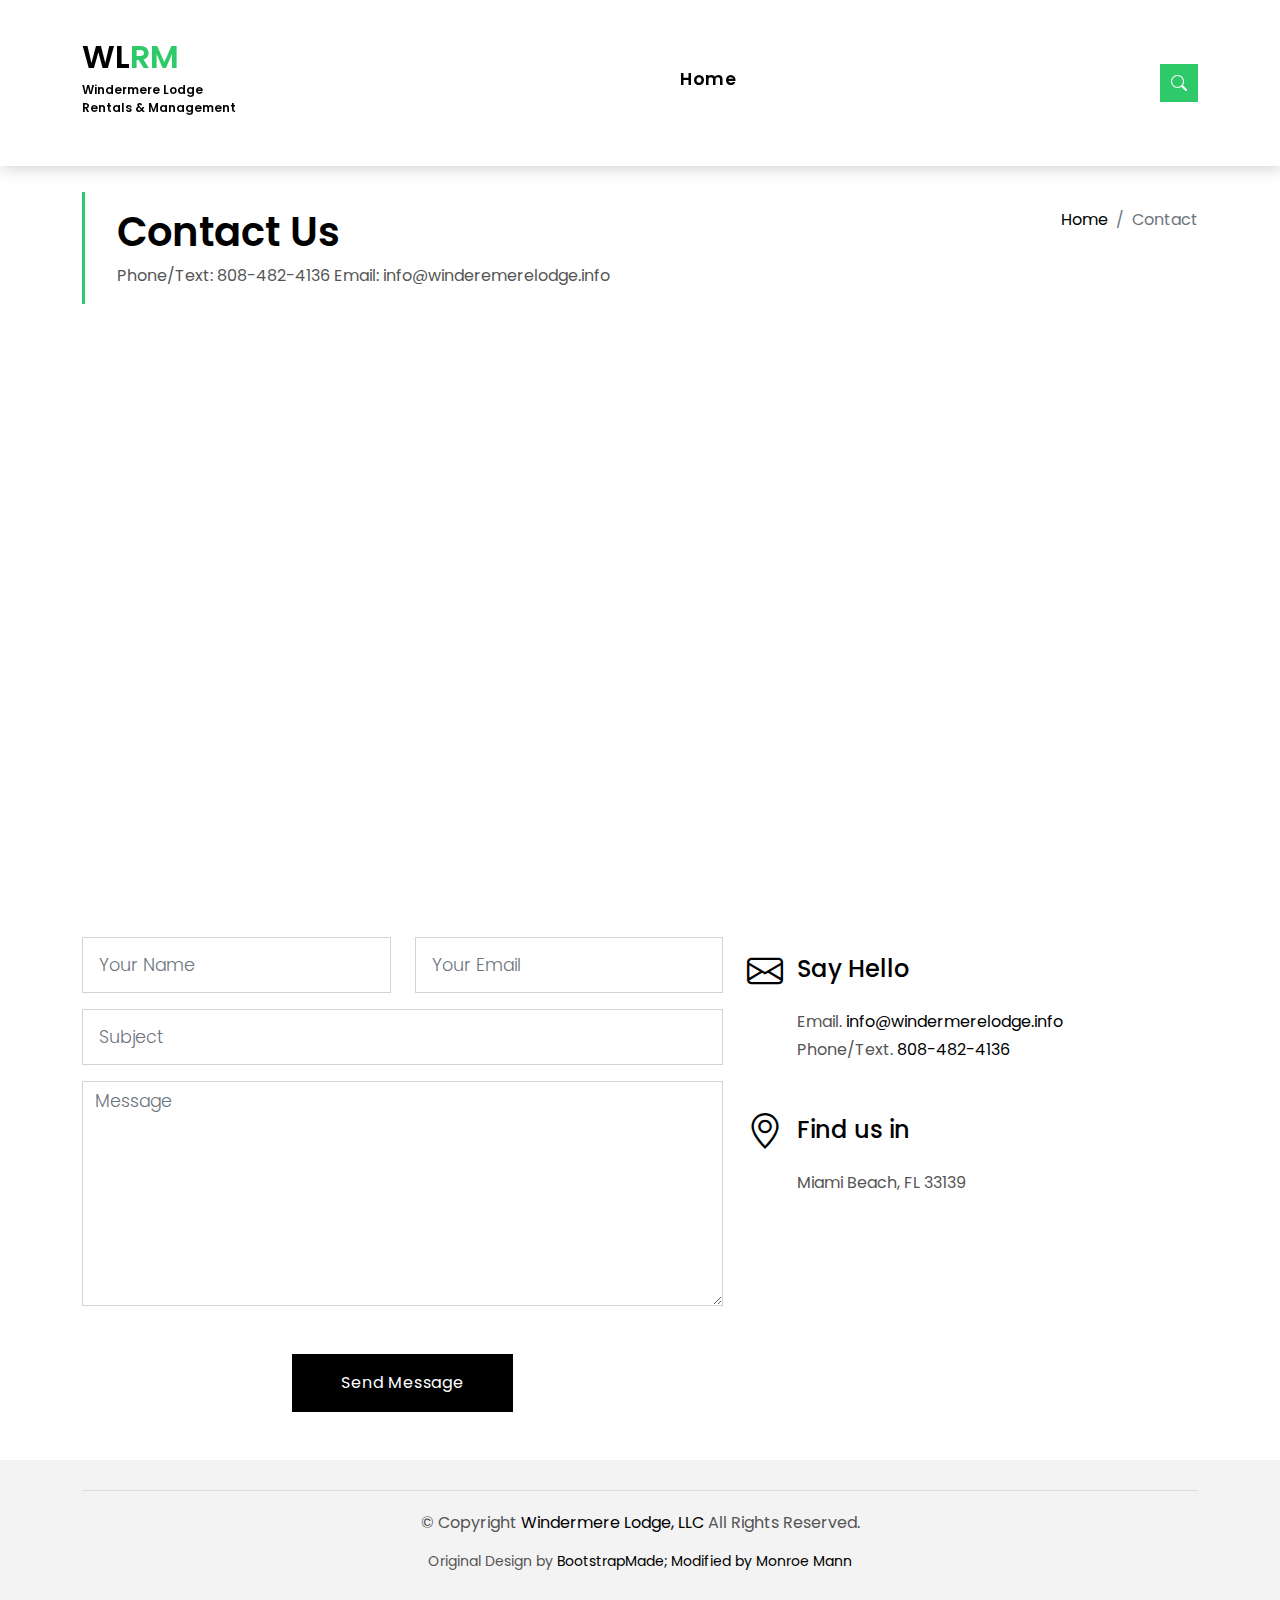
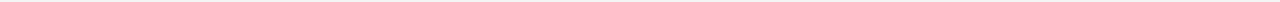
<file: contact.html>
<!DOCTYPE html>
<html lang="en">

<head>
  <meta charset="utf-8">
  <meta content="width=device-width, initial-scale=1.0" name="viewport">

  <title>Windermere Lodge - Contact</title>
  <meta content="" name="description">
  <meta content="" name="keywords">

  <!-- Favicons -->
  <link href="assets/img/favicon.png" rel="icon">
  <link href="assets/img/apple-touch-icon.png" rel="apple-touch-icon">

  <!-- Google Fonts -->
  <link href="https://fonts.googleapis.com/css?family=Poppins:300,400,500,600,700" rel="stylesheet">

  <!-- Vendor CSS Files -->
  <link href="assets/vendor/animate.css/animate.min.css" rel="stylesheet">
  <link href="assets/vendor/bootstrap/css/bootstrap.min.css" rel="stylesheet">
  <link href="assets/vendor/bootstrap-icons/bootstrap-icons.css" rel="stylesheet">
  <link href="assets/vendor/swiper/swiper-bundle.min.css" rel="stylesheet">

  <!-- Template Main CSS File -->
  <link href="assets/css/style.css" rel="stylesheet">

  <!-- =======================================================
  * Template Name: EstateAgency - v4.9.0
  * Template URL: https://bootstrapmade.com/real-estate-agency-bootstrap-template/
  * Author: BootstrapMade.com
  * License: https://bootstrapmade.com/license/
  ======================================================== -->
</head>

<body>


  <!-- ======= Header/Navbar ======= -->
  <nav class="navbar navbar-default navbar-trans navbar-expand-lg fixed-top">
    <div class="container">
      <button class="navbar-toggler collapsed" type="button" data-bs-toggle="collapse" data-bs-target="#navbarDefault" aria-controls="navbarDefault" aria-expanded="false" aria-label="Toggle navigation">
        <span></span>
        <span></span>
        <span></span>
      </button>
      <a class="navbar-brand text-brand" href="index.html">WL<span class="color-b">RM</span><p style="font-size: 12px">Windermere Lodge<br>Rentals & Management</p></a>

      <div class="navbar-collapse collapse justify-content-center" id="navbarDefault">
        <ul class="navbar-nav">

          <li class="nav-item">
            <a class="nav-link " href="index.html">Home</a>
          </li>

        </ul>
      </div>

      <button type="button" class="btn btn-b-n navbar-toggle-box navbar-toggle-box-collapse" data-bs-toggle="collapse" data-bs-target="#navbarTogglerDemo01">
        <i class="bi bi-search"></i>
      </button>

    </div>
  </nav><!-- End Header/Navbar -->

  <main id="main">

    <!-- ======= Intro Single ======= -->
    <section class="intro-single">
      <div class="container">
        <div class="row">
          <div class="col-md-12 col-lg-8">
            <div class="title-single-box">
              <h1 class="title-single">Contact Us</h1>
              <span class="color-text-a">Phone/Text: 808-482-4136</span>
              <span class="color-text-a">Email: info@winderemerelodge.info</span>
            </div>
          </div>
          <div class="col-md-12 col-lg-4">
            <nav aria-label="breadcrumb" class="breadcrumb-box d-flex justify-content-lg-end">
              <ol class="breadcrumb">
                <li class="breadcrumb-item">
                  <a href="index.html">Home</a>
                </li>
                <li class="breadcrumb-item active" aria-current="page">
                  Contact
                </li>
              </ol>
            </nav>
          </div>
        </div>
      </div>
    </section><!-- End Intro Single-->

    <!-- ======= Contact Single ======= -->
    <section class="contact">
      <div class="container">
        <div class="row">
          <div class="col-sm-12">
            <div class="contact-map box">
              <div id="map" class="contact-map">
                <iframe src="https://www.google.com/maps/embed?pb=!1m18!1m12!1m3!1d3022.1422937950147!2d-73.98731968482413!3d40.75889497932681!2m3!1f0!2f0!3f0!3m2!1i1024!2i768!4f13.1!3m3!1m2!1s0x89c25855c6480299%3A0x55194ec5a1ae072e!2sTimes+Square!5e0!3m2!1ses-419!2sve!4v1510329142834" width="100%" height="450" frameborder="0" style="border:0" allowfullscreen></iframe>
              </div>
            </div>
          </div>
          <div class="col-sm-12 section-t8">
            <div class="row">
              <div class="col-md-7">
                <form action="forms/contact.php" method="post" role="form" class="php-email-form">
                  <div class="row">
                    <div class="col-md-6 mb-3">
                      <div class="form-group">
                        <input type="text" name="name" class="form-control form-control-lg form-control-a" placeholder="Your Name" required>
                      </div>
                    </div>
                    <div class="col-md-6 mb-3">
                      <div class="form-group">
                        <input name="email" type="email" class="form-control form-control-lg form-control-a" placeholder="Your Email" required>
                      </div>
                    </div>
                    <div class="col-md-12 mb-3">
                      <div class="form-group">
                        <input type="text" name="subject" class="form-control form-control-lg form-control-a" placeholder="Subject" required>
                      </div>
                    </div>
                    <div class="col-md-12">
                      <div class="form-group">
                        <textarea name="message" class="form-control" name="message" cols="45" rows="8" placeholder="Message" required></textarea>
                      </div>
                    </div>
                    <div class="col-md-12 my-3">
                      <div class="mb-3">
                        <div class="loading">Loading</div>
                        <div class="error-message"></div>
                        <div class="sent-message">Your message has been sent. Thank you!</div>
                      </div>
                    </div>

                    <div class="col-md-12 text-center">
                      <button type="submit" class="btn btn-a">Send Message</button>
                    </div>
                  </div>
                </form>
              </div>
              <div class="col-md-5 section-md-t3">
                <div class="icon-box section-b2">
                  <div class="icon-box-icon">
                    <span class="bi bi-envelope"></span>
                  </div>
                  <div class="icon-box-content table-cell">
                    <div class="icon-box-title">
                      <h4 class="icon-title">Say Hello</h4>
                    </div>
                    <div class="icon-box-content">
                      <p class="mb-1">Email.
                        <span class="color-a">info@windermerelodge.info</span>
                      </p>
                      <p class="mb-1">Phone/Text.
                        <span class="color-a">808-482-4136</span>
                      </p>
                    </div>
                  </div>
                </div>
                <div class="icon-box section-b2">
                  <div class="icon-box-icon">
                    <span class="bi bi-geo-alt"></span>
                  </div>
                  <div class="icon-box-content table-cell">
                    <div class="icon-box-title">
                      <h4 class="icon-title">Find us in</h4>
                    </div>
                    <div class="icon-box-content">
                      <p class="mb-1">
                        Miami Beach, FL 33139
                        <br>
                      </p>
                    </div>
                  </div>
                </div>
              </div>
            </div>
          </div>
        </div>
      </div>
    </section><!-- End Contact Single-->
    <br><br>

  </main><!-- End #main -->

  <!-- ======= Footer ======= -->
  <footer>
    <div class="container">
      <div class="row">
        <div class="col-md-12">
          <div class="copyright-footer">
            <p class="copyright color-text-a">
              &copy; Copyright
              <span class="color-a">Windermere Lodge, LLC</span> All Rights Reserved.
            </p>
          </div>
          <div class="credits">
            <!--
            All the links in the footer should remain intact.
            You can delete the links only if you purchased the pro version.
            Licensing information: https://bootstrapmade.com/license/
            Purchase the pro version with working PHP/AJAX contact form: https://bootstrapmade.com/buy/?theme=EstateAgency
          -->
            Original Design by <a href="https://bootstrapmade.com/">BootstrapMade; Modified by Monroe Mann</a>
          </div>
        </div>
      </div>
    </div>
  </footer><!-- End  Footer -->

  <div id="preloader"></div>
  <a href="#" class="back-to-top d-flex align-items-center justify-content-center"><i class="bi bi-arrow-up-short"></i></a>

  <!-- Vendor JS Files -->
  <script src="assets/vendor/bootstrap/js/bootstrap.bundle.min.js"></script>
  <script src="assets/vendor/swiper/swiper-bundle.min.js"></script>
  <script src="assets/vendor/php-email-form/validate.js"></script>

  <!-- Template Main JS File -->
  <script src="assets/js/main.js"></script>

</body>

</html>
</file>
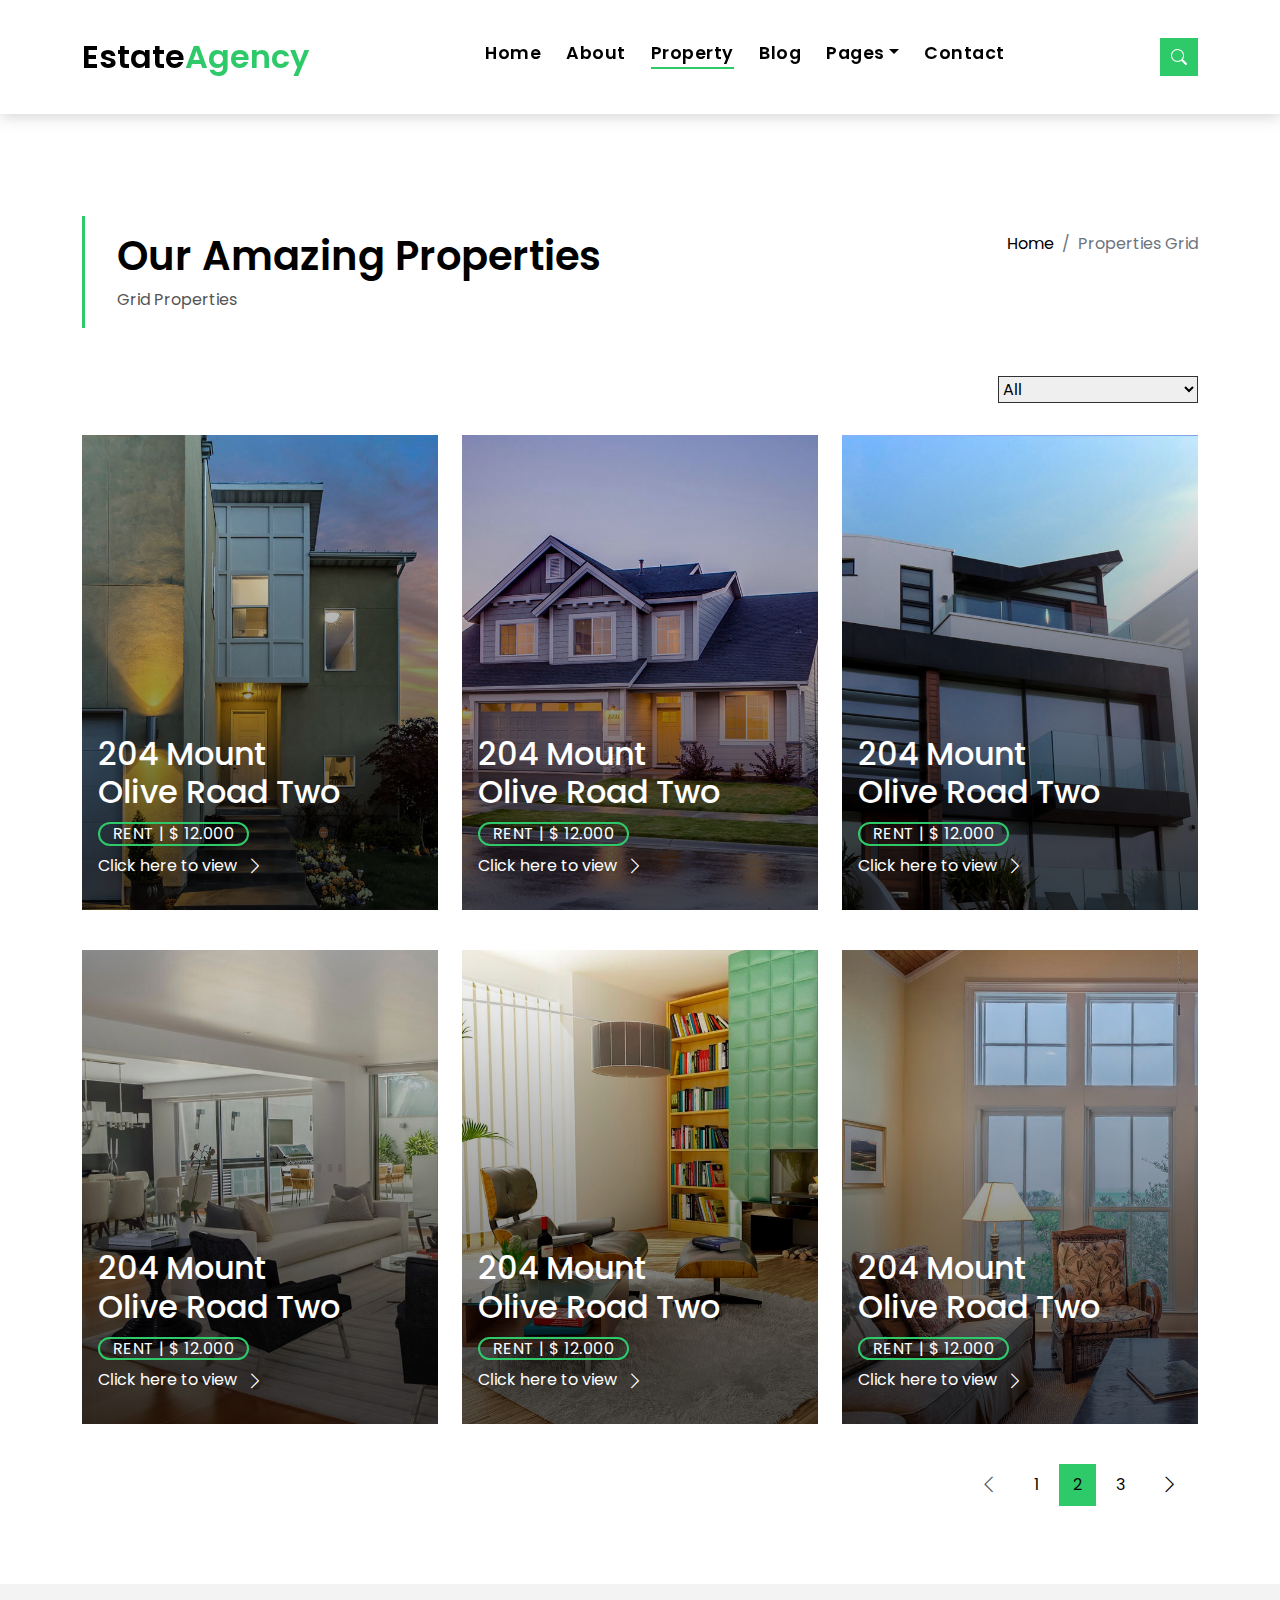
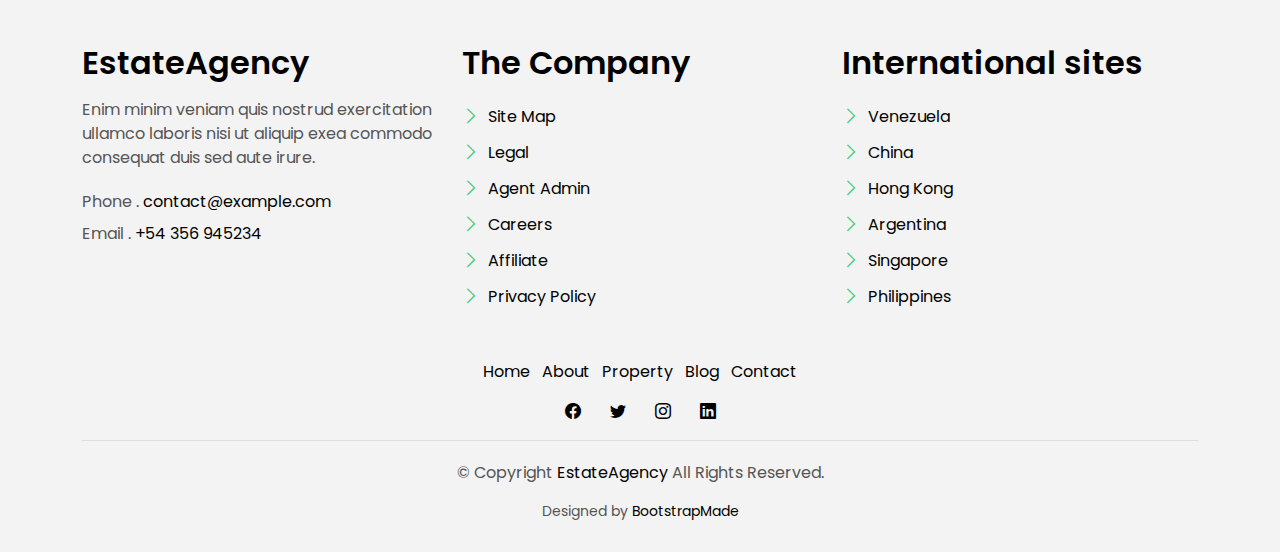
<file: property-grid.html>
<!DOCTYPE html>
<html lang="en">

<head>
  <meta charset="utf-8">
  <meta content="width=device-width, initial-scale=1.0" name="viewport">

  <title>EstateAgency Bootstrap Template - Index</title>
  <meta content="" name="description">
  <meta content="" name="keywords">

  <!-- Favicons -->
  <link href="assets/img/favicon.png" rel="icon">
  <link href="assets/img/apple-touch-icon.png" rel="apple-touch-icon">

  <!-- Google Fonts -->
  <link href="https://fonts.googleapis.com/css?family=Poppins:300,400,500,600,700" rel="stylesheet">

  <!-- Vendor CSS Files -->
  <link href="assets/vendor/animate.css/animate.min.css" rel="stylesheet">
  <link href="assets/vendor/bootstrap/css/bootstrap.min.css" rel="stylesheet">
  <link href="assets/vendor/bootstrap-icons/bootstrap-icons.css" rel="stylesheet">
  <link href="assets/vendor/swiper/swiper-bundle.min.css" rel="stylesheet">

  <!-- Template Main CSS File -->
  <link href="assets/css/style.css" rel="stylesheet">

  <!-- =======================================================
  * Template Name: EstateAgency - v4.9.0
  * Template URL: https://bootstrapmade.com/real-estate-agency-bootstrap-template/
  * Author: BootstrapMade.com
  * License: https://bootstrapmade.com/license/
  ======================================================== -->
</head>

<body>

  <!-- ======= Property Search Section ======= -->
  <div class="click-closed"></div>
  <!--/ Form Search Star /-->
  <div class="box-collapse">
    <div class="title-box-d">
      <h3 class="title-d">Search Property</h3>
    </div>
    <span class="close-box-collapse right-boxed bi bi-x"></span>
    <div class="box-collapse-wrap form">
      <form class="form-a">
        <div class="row">
          <div class="col-md-12 mb-2">
            <div class="form-group">
              <label class="pb-2" for="Type">Keyword</label>
              <input type="text" class="form-control form-control-lg form-control-a" placeholder="Keyword">
            </div>
          </div>
          <div class="col-md-6 mb-2">
            <div class="form-group mt-3">
              <label class="pb-2" for="Type">Type</label>
              <select class="form-control form-select form-control-a" id="Type">
                <option>All Type</option>
                <option>For Rent</option>
                <option>For Sale</option>
                <option>Open House</option>
              </select>
            </div>
          </div>
          <div class="col-md-6 mb-2">
            <div class="form-group mt-3">
              <label class="pb-2" for="city">City</label>
              <select class="form-control form-select form-control-a" id="city">
                <option>All City</option>
                <option>Alabama</option>
                <option>Arizona</option>
                <option>California</option>
                <option>Colorado</option>
              </select>
            </div>
          </div>
          <div class="col-md-6 mb-2">
            <div class="form-group mt-3">
              <label class="pb-2" for="bedrooms">Bedrooms</label>
              <select class="form-control form-select form-control-a" id="bedrooms">
                <option>Any</option>
                <option>01</option>
                <option>02</option>
                <option>03</option>
              </select>
            </div>
          </div>
          <div class="col-md-6 mb-2">
            <div class="form-group mt-3">
              <label class="pb-2" for="garages">Garages</label>
              <select class="form-control form-select form-control-a" id="garages">
                <option>Any</option>
                <option>01</option>
                <option>02</option>
                <option>03</option>
                <option>04</option>
              </select>
            </div>
          </div>
          <div class="col-md-6 mb-2">
            <div class="form-group mt-3">
              <label class="pb-2" for="bathrooms">Bathrooms</label>
              <select class="form-control form-select form-control-a" id="bathrooms">
                <option>Any</option>
                <option>01</option>
                <option>02</option>
                <option>03</option>
              </select>
            </div>
          </div>
          <div class="col-md-6 mb-2">
            <div class="form-group mt-3">
              <label class="pb-2" for="price">Min Price</label>
              <select class="form-control form-select form-control-a" id="price">
                <option>Unlimite</option>
                <option>$50,000</option>
                <option>$100,000</option>
                <option>$150,000</option>
                <option>$200,000</option>
              </select>
            </div>
          </div>
          <div class="col-md-12">
            <button type="submit" class="btn btn-b">Search Property</button>
          </div>
        </div>
      </form>
    </div>
  </div><!-- End Property Search Section -->>

  <!-- ======= Header/Navbar ======= -->
  <nav class="navbar navbar-default navbar-trans navbar-expand-lg fixed-top">
    <div class="container">
      <button class="navbar-toggler collapsed" type="button" data-bs-toggle="collapse" data-bs-target="#navbarDefault" aria-controls="navbarDefault" aria-expanded="false" aria-label="Toggle navigation">
        <span></span>
        <span></span>
        <span></span>
      </button>
      <a class="navbar-brand text-brand" href="index.html">Estate<span class="color-b">Agency</span></a>

      <div class="navbar-collapse collapse justify-content-center" id="navbarDefault">
        <ul class="navbar-nav">

          <li class="nav-item">
            <a class="nav-link " href="index.html">Home</a>
          </li>

          <li class="nav-item">
            <a class="nav-link " href="about.html">About</a>
          </li>

          <li class="nav-item">
            <a class="nav-link active" href="property-grid.html">Property</a>
          </li>

          <li class="nav-item">
            <a class="nav-link " href="blog-grid.html">Blog</a>
          </li>

          <li class="nav-item dropdown">
            <a class="nav-link dropdown-toggle" href="#" id="navbarDropdown" role="button" data-bs-toggle="dropdown" aria-haspopup="true" aria-expanded="false">Pages</a>
            <div class="dropdown-menu">
              <a class="dropdown-item " href="property-single.html">Property Single</a>
              <a class="dropdown-item " href="blog-single.html">Blog Single</a>
              <a class="dropdown-item " href="agents-grid.html">Agents Grid</a>
              <a class="dropdown-item " href="agent-single.html">Agent Single</a>
            </div>
          </li>
          <li class="nav-item">
            <a class="nav-link " href="contact.html">Contact</a>
          </li>
        </ul>
      </div>

      <button type="button" class="btn btn-b-n navbar-toggle-box navbar-toggle-box-collapse" data-bs-toggle="collapse" data-bs-target="#navbarTogglerDemo01">
        <i class="bi bi-search"></i>
      </button>

    </div>
  </nav><!-- End Header/Navbar -->

  <main id="main">

    <!-- ======= Intro Single ======= -->
    <section class="intro-single">
      <div class="container">
        <div class="row">
          <div class="col-md-12 col-lg-8">
            <div class="title-single-box">
              <h1 class="title-single">Our Amazing Properties</h1>
              <span class="color-text-a">Grid Properties</span>
            </div>
          </div>
          <div class="col-md-12 col-lg-4">
            <nav aria-label="breadcrumb" class="breadcrumb-box d-flex justify-content-lg-end">
              <ol class="breadcrumb">
                <li class="breadcrumb-item">
                  <a href="#">Home</a>
                </li>
                <li class="breadcrumb-item active" aria-current="page">
                  Properties Grid
                </li>
              </ol>
            </nav>
          </div>
        </div>
      </div>
    </section><!-- End Intro Single-->

    <!-- ======= Property Grid ======= -->
    <section class="property-grid grid">
      <div class="container">
        <div class="row">
          <div class="col-sm-12">
            <div class="grid-option">
              <form>
                <select class="custom-select">
                  <option selected>All</option>
                  <option value="1">New to Old</option>
                  <option value="2">For Rent</option>
                  <option value="3">For Sale</option>
                </select>
              </form>
            </div>
          </div>
          <div class="col-md-4">
            <div class="card-box-a card-shadow">
              <div class="img-box-a">
                <img src="assets/img/property-1.jpg" alt="" class="img-a img-fluid">
              </div>
              <div class="card-overlay">
                <div class="card-overlay-a-content">
                  <div class="card-header-a">
                    <h2 class="card-title-a">
                      <a href="#">204 Mount
                        <br /> Olive Road Two</a>
                    </h2>
                  </div>
                  <div class="card-body-a">
                    <div class="price-box d-flex">
                      <span class="price-a">rent | $ 12.000</span>
                    </div>
                    <a href="property-single.html" class="link-a">Click here to view
                      <span class="bi bi-chevron-right"></span>
                    </a>
                  </div>
                  <div class="card-footer-a">
                    <ul class="card-info d-flex justify-content-around">
                      <li>
                        <h4 class="card-info-title">Area</h4>
                        <span>340m
                          <sup>2</sup>
                        </span>
                      </li>
                      <li>
                        <h4 class="card-info-title">Beds</h4>
                        <span>2</span>
                      </li>
                      <li>
                        <h4 class="card-info-title">Baths</h4>
                        <span>4</span>
                      </li>
                      <li>
                        <h4 class="card-info-title">Garages</h4>
                        <span>1</span>
                      </li>
                    </ul>
                  </div>
                </div>
              </div>
            </div>
          </div>
          <div class="col-md-4">
            <div class="card-box-a card-shadow">
              <div class="img-box-a">
                <img src="assets/img/property-3.jpg" alt="" class="img-a img-fluid">
              </div>
              <div class="card-overlay">
                <div class="card-overlay-a-content">
                  <div class="card-header-a">
                    <h2 class="card-title-a">
                      <a href="#">204 Mount
                        <br /> Olive Road Two</a>
                    </h2>
                  </div>
                  <div class="card-body-a">
                    <div class="price-box d-flex">
                      <span class="price-a">rent | $ 12.000</span>
                    </div>
                    <a href="property-single.html" class="link-a">Click here to view
                      <span class="bi bi-chevron-right"></span>
                    </a>
                  </div>
                  <div class="card-footer-a">
                    <ul class="card-info d-flex justify-content-around">
                      <li>
                        <h4 class="card-info-title">Area</h4>
                        <span>340m
                          <sup>2</sup>
                        </span>
                      </li>
                      <li>
                        <h4 class="card-info-title">Beds</h4>
                        <span>2</span>
                      </li>
                      <li>
                        <h4 class="card-info-title">Baths</h4>
                        <span>4</span>
                      </li>
                      <li>
                        <h4 class="card-info-title">Garages</h4>
                        <span>1</span>
                      </li>
                    </ul>
                  </div>
                </div>
              </div>
            </div>
          </div>
          <div class="col-md-4">
            <div class="card-box-a card-shadow">
              <div class="img-box-a">
                <img src="assets/img/property-6.jpg" alt="" class="img-a img-fluid">
              </div>
              <div class="card-overlay">
                <div class="card-overlay-a-content">
                  <div class="card-header-a">
                    <h2 class="card-title-a">
                      <a href="#">204 Mount
                        <br /> Olive Road Two</a>
                    </h2>
                  </div>
                  <div class="card-body-a">
                    <div class="price-box d-flex">
                      <span class="price-a">rent | $ 12.000</span>
                    </div>
                    <a href="property-single.html" class="link-a">Click here to view
                      <span class="bi bi-chevron-right"></span>
                    </a>
                  </div>
                  <div class="card-footer-a">
                    <ul class="card-info d-flex justify-content-around">
                      <li>
                        <h4 class="card-info-title">Area</h4>
                        <span>340m
                          <sup>2</sup>
                        </span>
                      </li>
                      <li>
                        <h4 class="card-info-title">Beds</h4>
                        <span>2</span>
                      </li>
                      <li>
                        <h4 class="card-info-title">Baths</h4>
                        <span>4</span>
                      </li>
                      <li>
                        <h4 class="card-info-title">Garages</h4>
                        <span>1</span>
                      </li>
                    </ul>
                  </div>
                </div>
              </div>
            </div>
          </div>
          <div class="col-md-4">
            <div class="card-box-a card-shadow">
              <div class="img-box-a">
                <img src="assets/img/property-7.jpg" alt="" class="img-a img-fluid">
              </div>
              <div class="card-overlay">
                <div class="card-overlay-a-content">
                  <div class="card-header-a">
                    <h2 class="card-title-a">
                      <a href="#">204 Mount
                        <br /> Olive Road Two</a>
                    </h2>
                  </div>
                  <div class="card-body-a">
                    <div class="price-box d-flex">
                      <span class="price-a">rent | $ 12.000</span>
                    </div>
                    <a href="property-single.html" class="link-a">Click here to view
                      <span class="bi bi-chevron-right"></span>
                    </a>
                  </div>
                  <div class="card-footer-a">
                    <ul class="card-info d-flex justify-content-around">
                      <li>
                        <h4 class="card-info-title">Area</h4>
                        <span>340m
                          <sup>2</sup>
                        </span>
                      </li>
                      <li>
                        <h4 class="card-info-title">Beds</h4>
                        <span>2</span>
                      </li>
                      <li>
                        <h4 class="card-info-title">Baths</h4>
                        <span>4</span>
                      </li>
                      <li>
                        <h4 class="card-info-title">Garages</h4>
                        <span>1</span>
                      </li>
                    </ul>
                  </div>
                </div>
              </div>
            </div>
          </div>
          <div class="col-md-4">
            <div class="card-box-a card-shadow">
              <div class="img-box-a">
                <img src="assets/img/property-8.jpg" alt="" class="img-a img-fluid">
              </div>
              <div class="card-overlay">
                <div class="card-overlay-a-content">
                  <div class="card-header-a">
                    <h2 class="card-title-a">
                      <a href="#">204 Mount
                        <br /> Olive Road Two</a>
                    </h2>
                  </div>
                  <div class="card-body-a">
                    <div class="price-box d-flex">
                      <span class="price-a">rent | $ 12.000</span>
                    </div>
                    <a href="property-single.html" class="link-a">Click here to view
                      <span class="bi bi-chevron-right"></span>
                    </a>
                  </div>
                  <div class="card-footer-a">
                    <ul class="card-info d-flex justify-content-around">
                      <li>
                        <h4 class="card-info-title">Area</h4>
                        <span>340m
                          <sup>2</sup>
                        </span>
                      </li>
                      <li>
                        <h4 class="card-info-title">Beds</h4>
                        <span>2</span>
                      </li>
                      <li>
                        <h4 class="card-info-title">Baths</h4>
                        <span>4</span>
                      </li>
                      <li>
                        <h4 class="card-info-title">Garages</h4>
                        <span>1</span>
                      </li>
                    </ul>
                  </div>
                </div>
              </div>
            </div>
          </div>
          <div class="col-md-4">
            <div class="card-box-a card-shadow">
              <div class="img-box-a">
                <img src="assets/img/property-10.jpg" alt="" class="img-a img-fluid">
              </div>
              <div class="card-overlay">
                <div class="card-overlay-a-content">
                  <div class="card-header-a">
                    <h2 class="card-title-a">
                      <a href="#">204 Mount
                        <br /> Olive Road Two</a>
                    </h2>
                  </div>
                  <div class="card-body-a">
                    <div class="price-box d-flex">
                      <span class="price-a">rent | $ 12.000</span>
                    </div>
                    <a href="property-single.html" class="link-a">Click here to view
                      <span class="bi bi-chevron-right"></span>
                    </a>
                  </div>
                  <div class="card-footer-a">
                    <ul class="card-info d-flex justify-content-around">
                      <li>
                        <h4 class="card-info-title">Area</h4>
                        <span>340m
                          <sup>2</sup>
                        </span>
                      </li>
                      <li>
                        <h4 class="card-info-title">Beds</h4>
                        <span>2</span>
                      </li>
                      <li>
                        <h4 class="card-info-title">Baths</h4>
                        <span>4</span>
                      </li>
                      <li>
                        <h4 class="card-info-title">Garages</h4>
                        <span>1</span>
                      </li>
                    </ul>
                  </div>
                </div>
              </div>
            </div>
          </div>
        </div>
        <div class="row">
          <div class="col-sm-12">
            <nav class="pagination-a">
              <ul class="pagination justify-content-end">
                <li class="page-item disabled">
                  <a class="page-link" href="#" tabindex="-1">
                    <span class="bi bi-chevron-left"></span>
                  </a>
                </li>
                <li class="page-item">
                  <a class="page-link" href="#">1</a>
                </li>
                <li class="page-item active">
                  <a class="page-link" href="#">2</a>
                </li>
                <li class="page-item">
                  <a class="page-link" href="#">3</a>
                </li>
                <li class="page-item next">
                  <a class="page-link" href="#">
                    <span class="bi bi-chevron-right"></span>
                  </a>
                </li>
              </ul>
            </nav>
          </div>
        </div>
      </div>
    </section><!-- End Property Grid Single-->

  </main><!-- End #main -->

  <!-- ======= Footer ======= -->
  <section class="section-footer">
    <div class="container">
      <div class="row">
        <div class="col-sm-12 col-md-4">
          <div class="widget-a">
            <div class="w-header-a">
              <h3 class="w-title-a text-brand">EstateAgency</h3>
            </div>
            <div class="w-body-a">
              <p class="w-text-a color-text-a">
                Enim minim veniam quis nostrud exercitation ullamco laboris nisi ut aliquip exea commodo consequat duis
                sed aute irure.
              </p>
            </div>
            <div class="w-footer-a">
              <ul class="list-unstyled">
                <li class="color-a">
                  <span class="color-text-a">Phone .</span> contact@example.com
                </li>
                <li class="color-a">
                  <span class="color-text-a">Email .</span> +54 356 945234
                </li>
              </ul>
            </div>
          </div>
        </div>
        <div class="col-sm-12 col-md-4 section-md-t3">
          <div class="widget-a">
            <div class="w-header-a">
              <h3 class="w-title-a text-brand">The Company</h3>
            </div>
            <div class="w-body-a">
              <div class="w-body-a">
                <ul class="list-unstyled">
                  <li class="item-list-a">
                    <i class="bi bi-chevron-right"></i> <a href="#">Site Map</a>
                  </li>
                  <li class="item-list-a">
                    <i class="bi bi-chevron-right"></i> <a href="#">Legal</a>
                  </li>
                  <li class="item-list-a">
                    <i class="bi bi-chevron-right"></i> <a href="#">Agent Admin</a>
                  </li>
                  <li class="item-list-a">
                    <i class="bi bi-chevron-right"></i> <a href="#">Careers</a>
                  </li>
                  <li class="item-list-a">
                    <i class="bi bi-chevron-right"></i> <a href="#">Affiliate</a>
                  </li>
                  <li class="item-list-a">
                    <i class="bi bi-chevron-right"></i> <a href="#">Privacy Policy</a>
                  </li>
                </ul>
              </div>
            </div>
          </div>
        </div>
        <div class="col-sm-12 col-md-4 section-md-t3">
          <div class="widget-a">
            <div class="w-header-a">
              <h3 class="w-title-a text-brand">International sites</h3>
            </div>
            <div class="w-body-a">
              <ul class="list-unstyled">
                <li class="item-list-a">
                  <i class="bi bi-chevron-right"></i> <a href="#">Venezuela</a>
                </li>
                <li class="item-list-a">
                  <i class="bi bi-chevron-right"></i> <a href="#">China</a>
                </li>
                <li class="item-list-a">
                  <i class="bi bi-chevron-right"></i> <a href="#">Hong Kong</a>
                </li>
                <li class="item-list-a">
                  <i class="bi bi-chevron-right"></i> <a href="#">Argentina</a>
                </li>
                <li class="item-list-a">
                  <i class="bi bi-chevron-right"></i> <a href="#">Singapore</a>
                </li>
                <li class="item-list-a">
                  <i class="bi bi-chevron-right"></i> <a href="#">Philippines</a>
                </li>
              </ul>
            </div>
          </div>
        </div>
      </div>
    </div>
  </section>
  <footer>
    <div class="container">
      <div class="row">
        <div class="col-md-12">
          <nav class="nav-footer">
            <ul class="list-inline">
              <li class="list-inline-item">
                <a href="#">Home</a>
              </li>
              <li class="list-inline-item">
                <a href="#">About</a>
              </li>
              <li class="list-inline-item">
                <a href="#">Property</a>
              </li>
              <li class="list-inline-item">
                <a href="#">Blog</a>
              </li>
              <li class="list-inline-item">
                <a href="#">Contact</a>
              </li>
            </ul>
          </nav>
          <div class="socials-a">
            <ul class="list-inline">
              <li class="list-inline-item">
                <a href="#">
                  <i class="bi bi-facebook" aria-hidden="true"></i>
                </a>
              </li>
              <li class="list-inline-item">
                <a href="#">
                  <i class="bi bi-twitter" aria-hidden="true"></i>
                </a>
              </li>
              <li class="list-inline-item">
                <a href="#">
                  <i class="bi bi-instagram" aria-hidden="true"></i>
                </a>
              </li>
              <li class="list-inline-item">
                <a href="#">
                  <i class="bi bi-linkedin" aria-hidden="true"></i>
                </a>
              </li>
            </ul>
          </div>
          <div class="copyright-footer">
            <p class="copyright color-text-a">
              &copy; Copyright
              <span class="color-a">EstateAgency</span> All Rights Reserved.
            </p>
          </div>
          <div class="credits">
            <!--
            All the links in the footer should remain intact.
            You can delete the links only if you purchased the pro version.
            Licensing information: https://bootstrapmade.com/license/
            Purchase the pro version with working PHP/AJAX contact form: https://bootstrapmade.com/buy/?theme=EstateAgency
          -->
            Designed by <a href="https://bootstrapmade.com/">BootstrapMade</a>
          </div>
        </div>
      </div>
    </div>
  </footer><!-- End  Footer -->

  <div id="preloader"></div>
  <a href="#" class="back-to-top d-flex align-items-center justify-content-center"><i class="bi bi-arrow-up-short"></i></a>

  <!-- Vendor JS Files -->
  <script src="assets/vendor/bootstrap/js/bootstrap.bundle.min.js"></script>
  <script src="assets/vendor/swiper/swiper-bundle.min.js"></script>
  <script src="assets/vendor/php-email-form/validate.js"></script>

  <!-- Template Main JS File -->
  <script src="assets/js/main.js"></script>

</body>

</html>
</file>
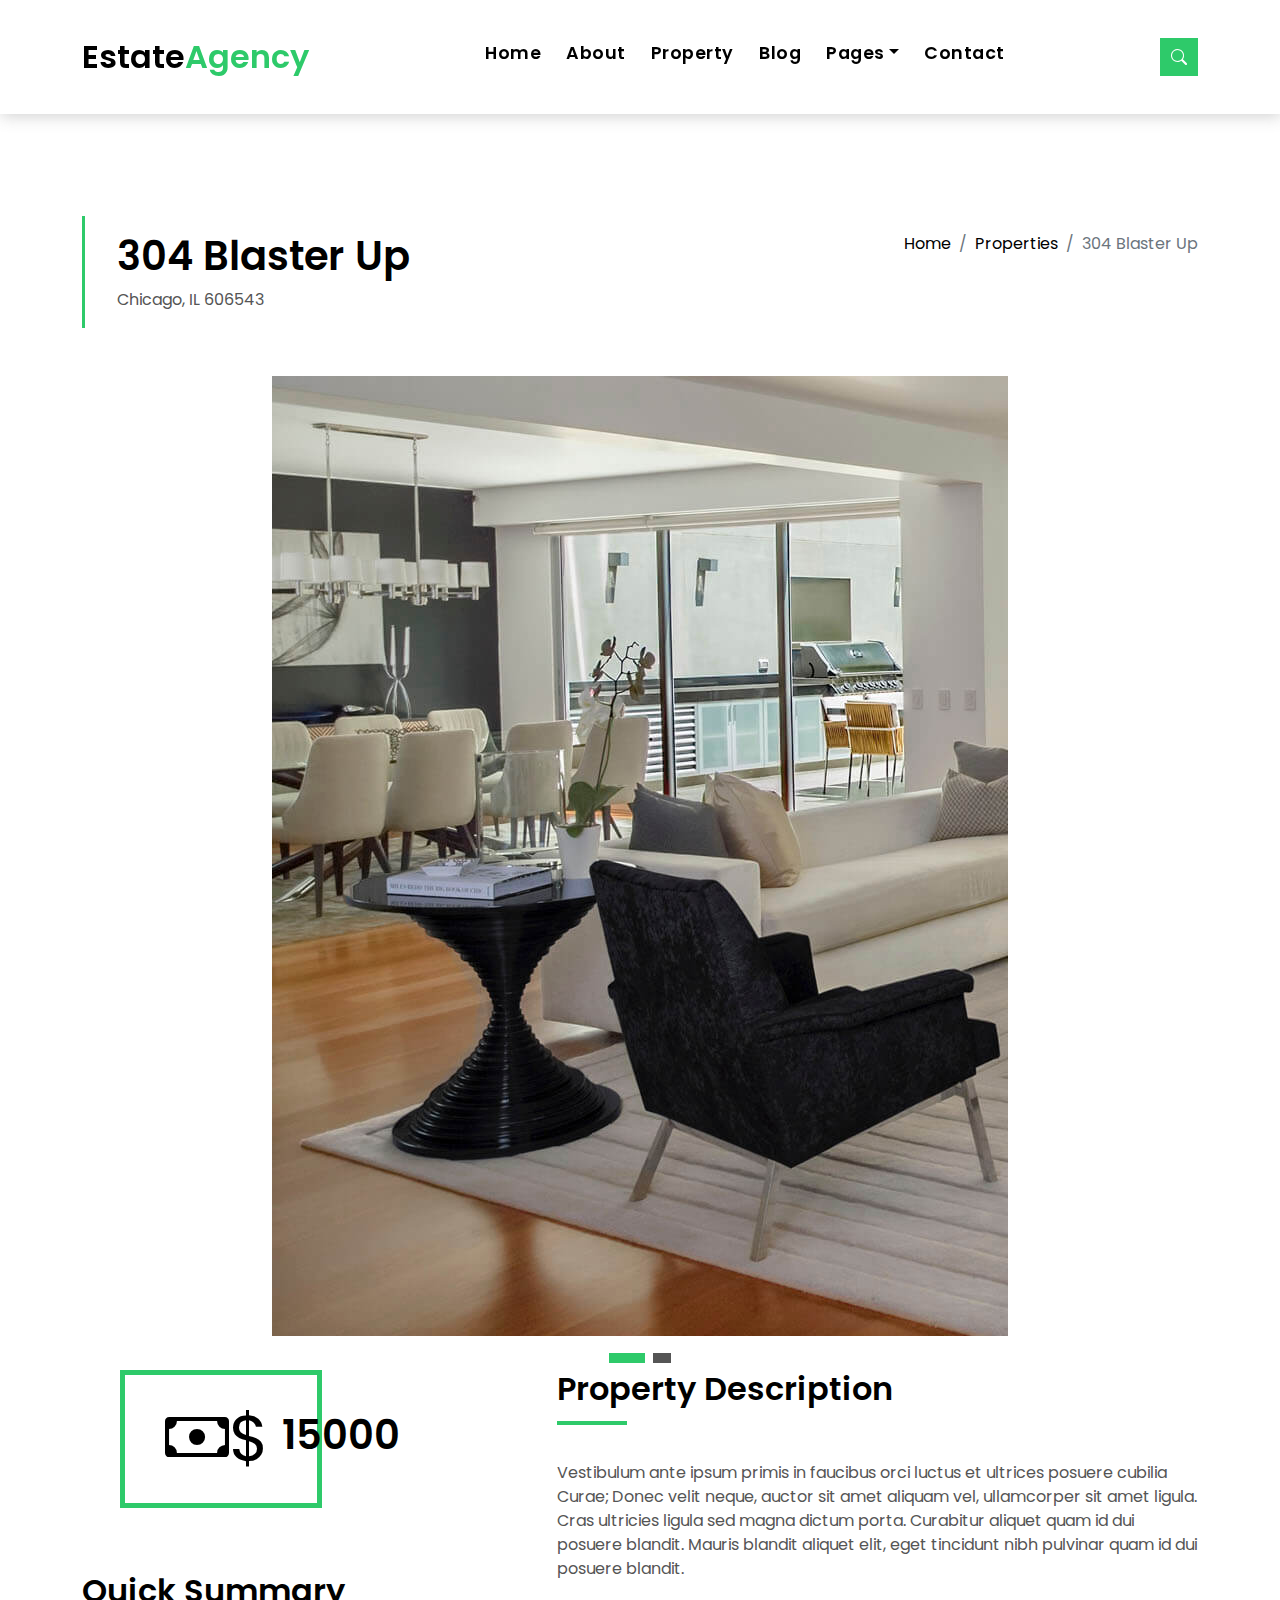
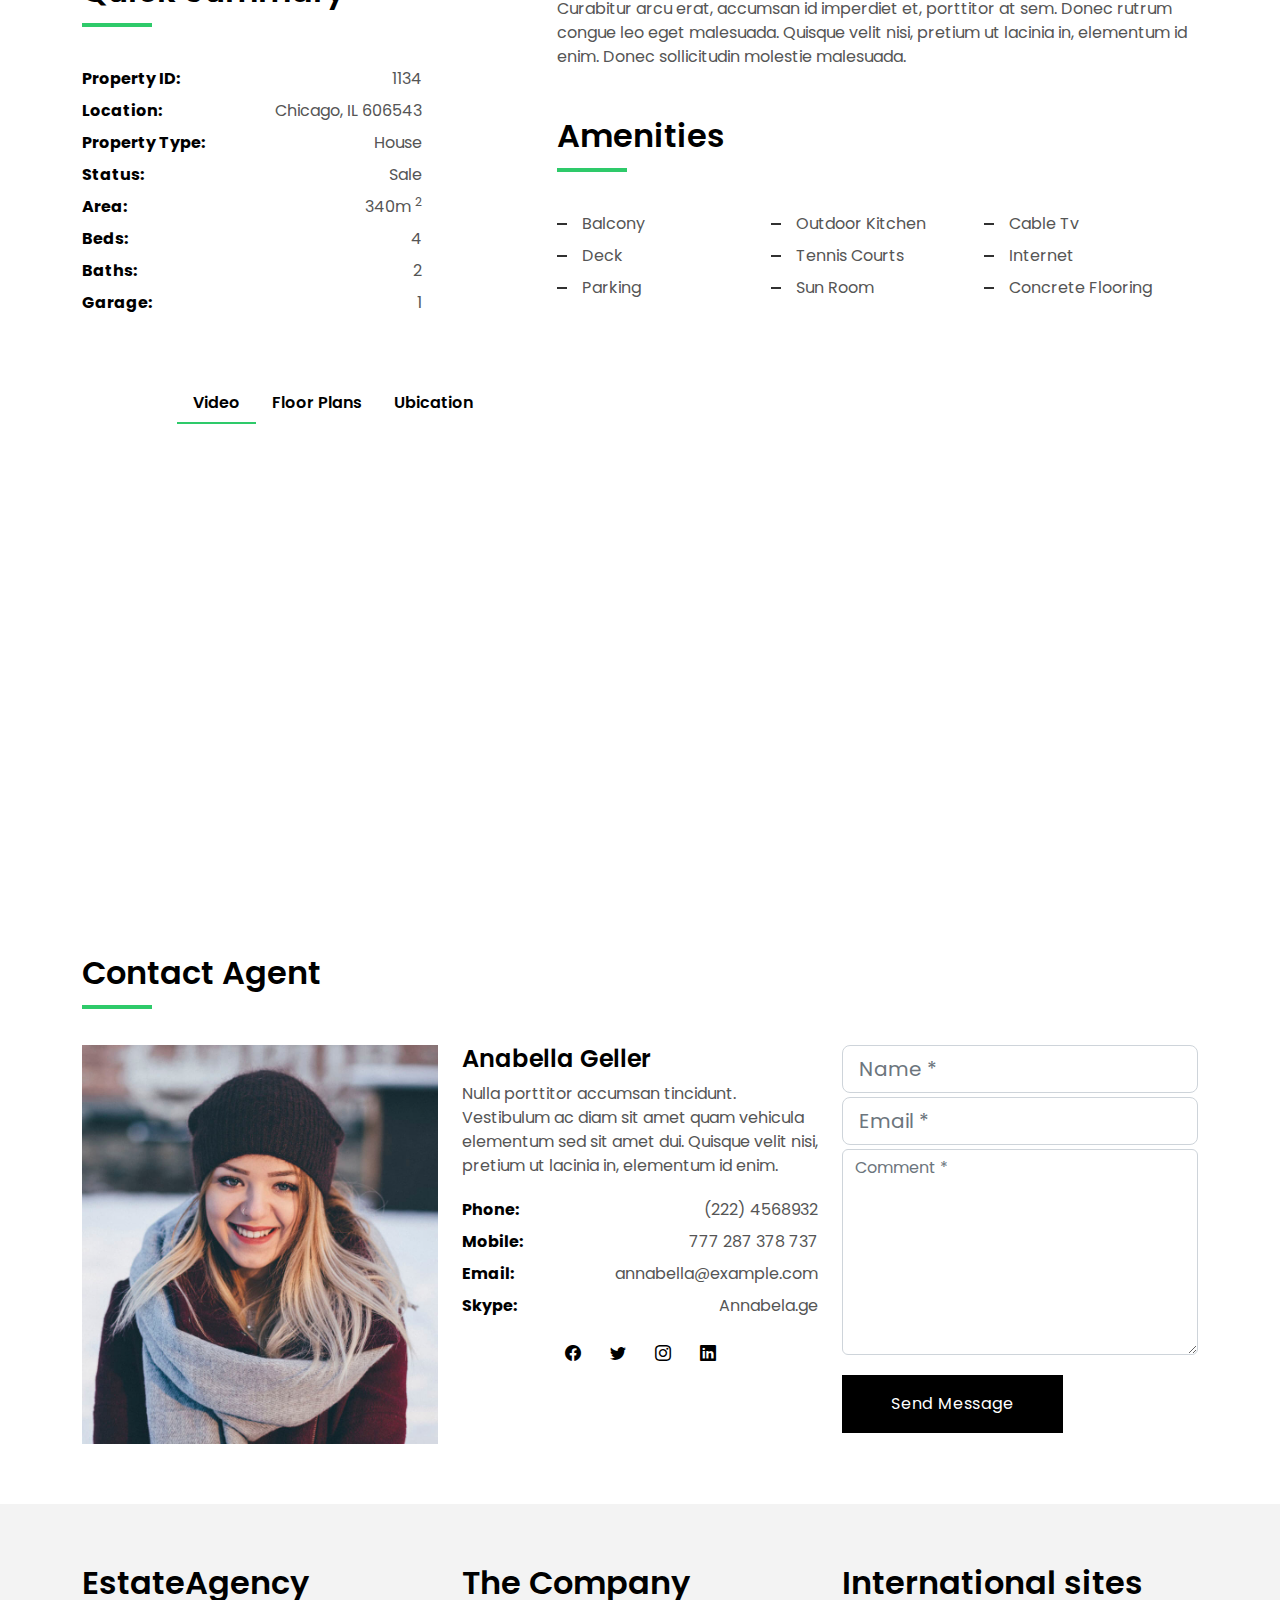
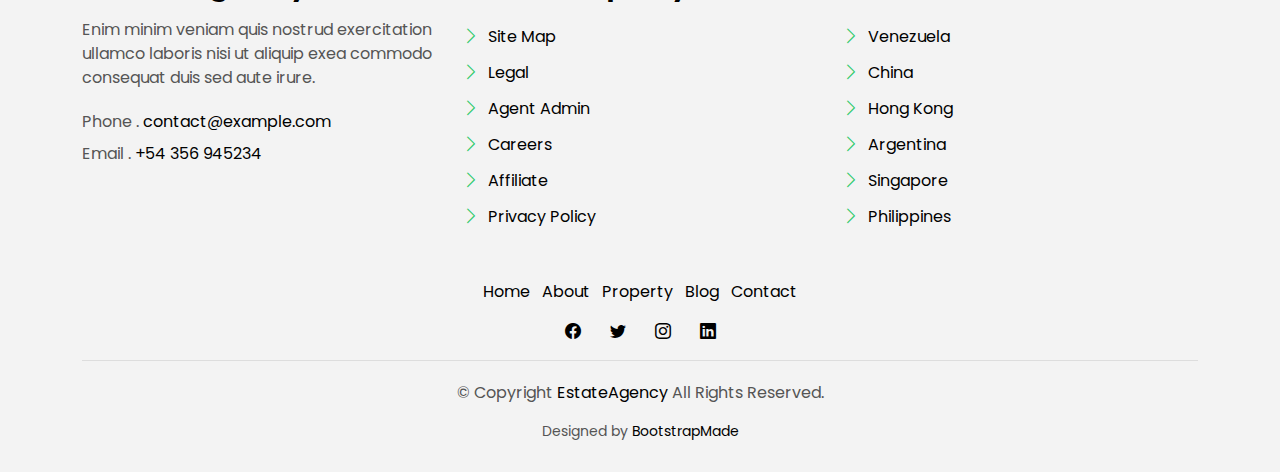
<file: property-single.html>
<!DOCTYPE html>
<html lang="en">

<head>
  <meta charset="utf-8">
  <meta content="width=device-width, initial-scale=1.0" name="viewport">

  <title>EstateAgency Bootstrap Template - Index</title>
  <meta content="" name="description">
  <meta content="" name="keywords">

  <!-- Favicons -->
  <link href="assets/img/favicon.png" rel="icon">
  <link href="assets/img/apple-touch-icon.png" rel="apple-touch-icon">

  <!-- Google Fonts -->
  <link href="https://fonts.googleapis.com/css?family=Poppins:300,400,500,600,700" rel="stylesheet">

  <!-- Vendor CSS Files -->
  <link href="assets/vendor/animate.css/animate.min.css" rel="stylesheet">
  <link href="assets/vendor/bootstrap/css/bootstrap.min.css" rel="stylesheet">
  <link href="assets/vendor/bootstrap-icons/bootstrap-icons.css" rel="stylesheet">
  <link href="assets/vendor/swiper/swiper-bundle.min.css" rel="stylesheet">

  <!-- Template Main CSS File -->
  <link href="assets/css/style.css" rel="stylesheet">

  <!-- =======================================================
  * Template Name: EstateAgency - v4.9.0
  * Template URL: https://bootstrapmade.com/real-estate-agency-bootstrap-template/
  * Author: BootstrapMade.com
  * License: https://bootstrapmade.com/license/
  ======================================================== -->
</head>

<body>

  <!-- ======= Property Search Section ======= -->
  <div class="click-closed"></div>
  <!--/ Form Search Star /-->
  <div class="box-collapse">
    <div class="title-box-d">
      <h3 class="title-d">Search Property</h3>
    </div>
    <span class="close-box-collapse right-boxed bi bi-x"></span>
    <div class="box-collapse-wrap form">
      <form class="form-a">
        <div class="row">
          <div class="col-md-12 mb-2">
            <div class="form-group">
              <label class="pb-2" for="Type">Keyword</label>
              <input type="text" class="form-control form-control-lg form-control-a" placeholder="Keyword">
            </div>
          </div>
          <div class="col-md-6 mb-2">
            <div class="form-group mt-3">
              <label class="pb-2" for="Type">Type</label>
              <select class="form-control form-select form-control-a" id="Type">
                <option>All Type</option>
                <option>For Rent</option>
                <option>For Sale</option>
                <option>Open House</option>
              </select>
            </div>
          </div>
          <div class="col-md-6 mb-2">
            <div class="form-group mt-3">
              <label class="pb-2" for="city">City</label>
              <select class="form-control form-select form-control-a" id="city">
                <option>All City</option>
                <option>Alabama</option>
                <option>Arizona</option>
                <option>California</option>
                <option>Colorado</option>
              </select>
            </div>
          </div>
          <div class="col-md-6 mb-2">
            <div class="form-group mt-3">
              <label class="pb-2" for="bedrooms">Bedrooms</label>
              <select class="form-control form-select form-control-a" id="bedrooms">
                <option>Any</option>
                <option>01</option>
                <option>02</option>
                <option>03</option>
              </select>
            </div>
          </div>
          <div class="col-md-6 mb-2">
            <div class="form-group mt-3">
              <label class="pb-2" for="garages">Garages</label>
              <select class="form-control form-select form-control-a" id="garages">
                <option>Any</option>
                <option>01</option>
                <option>02</option>
                <option>03</option>
                <option>04</option>
              </select>
            </div>
          </div>
          <div class="col-md-6 mb-2">
            <div class="form-group mt-3">
              <label class="pb-2" for="bathrooms">Bathrooms</label>
              <select class="form-control form-select form-control-a" id="bathrooms">
                <option>Any</option>
                <option>01</option>
                <option>02</option>
                <option>03</option>
              </select>
            </div>
          </div>
          <div class="col-md-6 mb-2">
            <div class="form-group mt-3">
              <label class="pb-2" for="price">Min Price</label>
              <select class="form-control form-select form-control-a" id="price">
                <option>Unlimite</option>
                <option>$50,000</option>
                <option>$100,000</option>
                <option>$150,000</option>
                <option>$200,000</option>
              </select>
            </div>
          </div>
          <div class="col-md-12">
            <button type="submit" class="btn btn-b">Search Property</button>
          </div>
        </div>
      </form>
    </div>
  </div><!-- End Property Search Section -->>

  <!-- ======= Header/Navbar ======= -->
  <nav class="navbar navbar-default navbar-trans navbar-expand-lg fixed-top">
    <div class="container">
      <button class="navbar-toggler collapsed" type="button" data-bs-toggle="collapse" data-bs-target="#navbarDefault" aria-controls="navbarDefault" aria-expanded="false" aria-label="Toggle navigation">
        <span></span>
        <span></span>
        <span></span>
      </button>
      <a class="navbar-brand text-brand" href="index.html">Estate<span class="color-b">Agency</span></a>

      <div class="navbar-collapse collapse justify-content-center" id="navbarDefault">
        <ul class="navbar-nav">

          <li class="nav-item">
            <a class="nav-link " href="index.html">Home</a>
          </li>

          <li class="nav-item">
            <a class="nav-link " href="about.html">About</a>
          </li>

          <li class="nav-item">
            <a class="nav-link " href="property-grid.html">Property</a>
          </li>

          <li class="nav-item">
            <a class="nav-link " href="blog-grid.html">Blog</a>
          </li>

          <li class="nav-item dropdown">
            <a class="nav-link dropdown-toggle" href="#" id="navbarDropdown" role="button" data-bs-toggle="dropdown" aria-haspopup="true" aria-expanded="false">Pages</a>
            <div class="dropdown-menu">
              <a class="dropdown-item active" href="property-single.html">Property Single</a>
              <a class="dropdown-item " href="blog-single.html">Blog Single</a>
              <a class="dropdown-item " href="agents-grid.html">Agents Grid</a>
              <a class="dropdown-item " href="agent-single.html">Agent Single</a>
            </div>
          </li>
          <li class="nav-item">
            <a class="nav-link " href="contact.html">Contact</a>
          </li>
        </ul>
      </div>

      <button type="button" class="btn btn-b-n navbar-toggle-box navbar-toggle-box-collapse" data-bs-toggle="collapse" data-bs-target="#navbarTogglerDemo01">
        <i class="bi bi-search"></i>
      </button>

    </div>
  </nav><!-- End Header/Navbar -->

  <main id="main">

    <!-- ======= Intro Single ======= -->
    <section class="intro-single">
      <div class="container">
        <div class="row">
          <div class="col-md-12 col-lg-8">
            <div class="title-single-box">
              <h1 class="title-single">304 Blaster Up</h1>
              <span class="color-text-a">Chicago, IL 606543</span>
            </div>
          </div>
          <div class="col-md-12 col-lg-4">
            <nav aria-label="breadcrumb" class="breadcrumb-box d-flex justify-content-lg-end">
              <ol class="breadcrumb">
                <li class="breadcrumb-item">
                  <a href="index.html">Home</a>
                </li>
                <li class="breadcrumb-item">
                  <a href="property-grid.html">Properties</a>
                </li>
                <li class="breadcrumb-item active" aria-current="page">
                  304 Blaster Up
                </li>
              </ol>
            </nav>
          </div>
        </div>
      </div>
    </section><!-- End Intro Single-->

    <!-- ======= Property Single ======= -->
    <section class="property-single nav-arrow-b">
      <div class="container">
        <div class="row justify-content-center">
          <div class="col-lg-8">
            <div id="property-single-carousel" class="swiper">
              <div class="swiper-wrapper">
                <div class="carousel-item-b swiper-slide">
                  <img src="assets/img/slide-1.jpg" alt="">
                </div>
                <div class="carousel-item-b swiper-slide">
                  <img src="assets/img/slide-2.jpg" alt="">
                </div>
              </div>
            </div>
            <div class="property-single-carousel-pagination carousel-pagination"></div>
          </div>
        </div>

        <div class="row">
          <div class="col-sm-12">

            <div class="row justify-content-between">
              <div class="col-md-5 col-lg-4">
                <div class="property-price d-flex justify-content-center foo">
                  <div class="card-header-c d-flex">
                    <div class="card-box-ico">
                      <span class="bi bi-cash">$</span>
                    </div>
                    <div class="card-title-c align-self-center">
                      <h5 class="title-c">15000</h5>
                    </div>
                  </div>
                </div>
                <div class="property-summary">
                  <div class="row">
                    <div class="col-sm-12">
                      <div class="title-box-d section-t4">
                        <h3 class="title-d">Quick Summary</h3>
                      </div>
                    </div>
                  </div>
                  <div class="summary-list">
                    <ul class="list">
                      <li class="d-flex justify-content-between">
                        <strong>Property ID:</strong>
                        <span>1134</span>
                      </li>
                      <li class="d-flex justify-content-between">
                        <strong>Location:</strong>
                        <span>Chicago, IL 606543</span>
                      </li>
                      <li class="d-flex justify-content-between">
                        <strong>Property Type:</strong>
                        <span>House</span>
                      </li>
                      <li class="d-flex justify-content-between">
                        <strong>Status:</strong>
                        <span>Sale</span>
                      </li>
                      <li class="d-flex justify-content-between">
                        <strong>Area:</strong>
                        <span>340m
                          <sup>2</sup>
                        </span>
                      </li>
                      <li class="d-flex justify-content-between">
                        <strong>Beds:</strong>
                        <span>4</span>
                      </li>
                      <li class="d-flex justify-content-between">
                        <strong>Baths:</strong>
                        <span>2</span>
                      </li>
                      <li class="d-flex justify-content-between">
                        <strong>Garage:</strong>
                        <span>1</span>
                      </li>
                    </ul>
                  </div>
                </div>
              </div>
              <div class="col-md-7 col-lg-7 section-md-t3">
                <div class="row">
                  <div class="col-sm-12">
                    <div class="title-box-d">
                      <h3 class="title-d">Property Description</h3>
                    </div>
                  </div>
                </div>
                <div class="property-description">
                  <p class="description color-text-a">
                    Vestibulum ante ipsum primis in faucibus orci luctus et ultrices posuere cubilia Curae; Donec velit
                    neque, auctor sit amet
                    aliquam vel, ullamcorper sit amet ligula. Cras ultricies ligula sed magna dictum porta.
                    Curabitur aliquet quam id dui posuere blandit. Mauris blandit aliquet elit, eget tincidunt
                    nibh pulvinar quam id dui posuere blandit.
                  </p>
                  <p class="description color-text-a no-margin">
                    Curabitur arcu erat, accumsan id imperdiet et, porttitor at sem. Donec rutrum congue leo eget
                    malesuada. Quisque velit nisi,
                    pretium ut lacinia in, elementum id enim. Donec sollicitudin molestie malesuada.
                  </p>
                </div>
                <div class="row section-t3">
                  <div class="col-sm-12">
                    <div class="title-box-d">
                      <h3 class="title-d">Amenities</h3>
                    </div>
                  </div>
                </div>
                <div class="amenities-list color-text-a">
                  <ul class="list-a no-margin">
                    <li>Balcony</li>
                    <li>Outdoor Kitchen</li>
                    <li>Cable Tv</li>
                    <li>Deck</li>
                    <li>Tennis Courts</li>
                    <li>Internet</li>
                    <li>Parking</li>
                    <li>Sun Room</li>
                    <li>Concrete Flooring</li>
                  </ul>
                </div>
              </div>
            </div>
          </div>
          <div class="col-md-10 offset-md-1">
            <ul class="nav nav-pills-a nav-pills mb-3 section-t3" id="pills-tab" role="tablist">
              <li class="nav-item">
                <a class="nav-link active" id="pills-video-tab" data-bs-toggle="pill" href="#pills-video" role="tab" aria-controls="pills-video" aria-selected="true">Video</a>
              </li>
              <li class="nav-item">
                <a class="nav-link" id="pills-plans-tab" data-bs-toggle="pill" href="#pills-plans" role="tab" aria-controls="pills-plans" aria-selected="false">Floor Plans</a>
              </li>
              <li class="nav-item">
                <a class="nav-link" id="pills-map-tab" data-bs-toggle="pill" href="#pills-map" role="tab" aria-controls="pills-map" aria-selected="false">Ubication</a>
              </li>
            </ul>
            <div class="tab-content" id="pills-tabContent">
              <div class="tab-pane fade show active" id="pills-video" role="tabpanel" aria-labelledby="pills-video-tab">
                <iframe src="https://player.vimeo.com/video/73221098" width="100%" height="460" frameborder="0" webkitallowfullscreen mozallowfullscreen allowfullscreen></iframe>
              </div>
              <div class="tab-pane fade" id="pills-plans" role="tabpanel" aria-labelledby="pills-plans-tab">
                <img src="assets/img/plan2.jpg" alt="" class="img-fluid">
              </div>
              <div class="tab-pane fade" id="pills-map" role="tabpanel" aria-labelledby="pills-map-tab">
                <iframe src="https://www.google.com/maps/embed?pb=!1m18!1m12!1m3!1d3022.1422937950147!2d-73.98731968482413!3d40.75889497932681!2m3!1f0!2f0!3f0!3m2!1i1024!2i768!4f13.1!3m3!1m2!1s0x89c25855c6480299%3A0x55194ec5a1ae072e!2sTimes+Square!5e0!3m2!1ses-419!2sve!4v1510329142834" width="100%" height="460" frameborder="0" style="border:0" allowfullscreen></iframe>
              </div>
            </div>
          </div>
          <div class="col-md-12">
            <div class="row section-t3">
              <div class="col-sm-12">
                <div class="title-box-d">
                  <h3 class="title-d">Contact Agent</h3>
                </div>
              </div>
            </div>
            <div class="row">
              <div class="col-md-6 col-lg-4">
                <img src="assets/img/agent-4.jpg" alt="" class="img-fluid">
              </div>
              <div class="col-md-6 col-lg-4">
                <div class="property-agent">
                  <h4 class="title-agent">Anabella Geller</h4>
                  <p class="color-text-a">
                    Nulla porttitor accumsan tincidunt. Vestibulum ac diam sit amet quam vehicula elementum sed sit amet
                    dui. Quisque velit nisi,
                    pretium ut lacinia in, elementum id enim.
                  </p>
                  <ul class="list-unstyled">
                    <li class="d-flex justify-content-between">
                      <strong>Phone:</strong>
                      <span class="color-text-a">(222) 4568932</span>
                    </li>
                    <li class="d-flex justify-content-between">
                      <strong>Mobile:</strong>
                      <span class="color-text-a">777 287 378 737</span>
                    </li>
                    <li class="d-flex justify-content-between">
                      <strong>Email:</strong>
                      <span class="color-text-a">annabella@example.com</span>
                    </li>
                    <li class="d-flex justify-content-between">
                      <strong>Skype:</strong>
                      <span class="color-text-a">Annabela.ge</span>
                    </li>
                  </ul>
                  <div class="socials-a">
                    <ul class="list-inline">
                      <li class="list-inline-item">
                        <a href="#">
                          <i class="bi bi-facebook" aria-hidden="true"></i>
                        </a>
                      </li>
                      <li class="list-inline-item">
                        <a href="#">
                          <i class="bi bi-twitter" aria-hidden="true"></i>
                        </a>
                      </li>
                      <li class="list-inline-item">
                        <a href="#">
                          <i class="bi bi-instagram" aria-hidden="true"></i>
                        </a>
                      </li>
                      <li class="list-inline-item">
                        <a href="#">
                          <i class="bi bi-linkedin" aria-hidden="true"></i>
                        </a>
                      </li>
                    </ul>
                  </div>
                </div>
              </div>
              <div class="col-md-12 col-lg-4">
                <div class="property-contact">
                  <form class="form-a">
                    <div class="row">
                      <div class="col-md-12 mb-1">
                        <div class="form-group">
                          <input type="text" class="form-control form-control-lg form-control-a" id="inputName" placeholder="Name *" required>
                        </div>
                      </div>
                      <div class="col-md-12 mb-1">
                        <div class="form-group">
                          <input type="email" class="form-control form-control-lg form-control-a" id="inputEmail1" placeholder="Email *" required>
                        </div>
                      </div>
                      <div class="col-md-12 mb-1">
                        <div class="form-group">
                          <textarea id="textMessage" class="form-control" placeholder="Comment *" name="message" cols="45" rows="8" required></textarea>
                        </div>
                      </div>
                      <div class="col-md-12 mt-3">
                        <button type="submit" class="btn btn-a">Send Message</button>
                      </div>
                    </div>
                  </form>
                </div>
              </div>
            </div>
          </div>
        </div>
      </div>
    </section><!-- End Property Single-->

  </main><!-- End #main -->

  <!-- ======= Footer ======= -->
  <section class="section-footer">
    <div class="container">
      <div class="row">
        <div class="col-sm-12 col-md-4">
          <div class="widget-a">
            <div class="w-header-a">
              <h3 class="w-title-a text-brand">EstateAgency</h3>
            </div>
            <div class="w-body-a">
              <p class="w-text-a color-text-a">
                Enim minim veniam quis nostrud exercitation ullamco laboris nisi ut aliquip exea commodo consequat duis
                sed aute irure.
              </p>
            </div>
            <div class="w-footer-a">
              <ul class="list-unstyled">
                <li class="color-a">
                  <span class="color-text-a">Phone .</span> contact@example.com
                </li>
                <li class="color-a">
                  <span class="color-text-a">Email .</span> +54 356 945234
                </li>
              </ul>
            </div>
          </div>
        </div>
        <div class="col-sm-12 col-md-4 section-md-t3">
          <div class="widget-a">
            <div class="w-header-a">
              <h3 class="w-title-a text-brand">The Company</h3>
            </div>
            <div class="w-body-a">
              <div class="w-body-a">
                <ul class="list-unstyled">
                  <li class="item-list-a">
                    <i class="bi bi-chevron-right"></i> <a href="#">Site Map</a>
                  </li>
                  <li class="item-list-a">
                    <i class="bi bi-chevron-right"></i> <a href="#">Legal</a>
                  </li>
                  <li class="item-list-a">
                    <i class="bi bi-chevron-right"></i> <a href="#">Agent Admin</a>
                  </li>
                  <li class="item-list-a">
                    <i class="bi bi-chevron-right"></i> <a href="#">Careers</a>
                  </li>
                  <li class="item-list-a">
                    <i class="bi bi-chevron-right"></i> <a href="#">Affiliate</a>
                  </li>
                  <li class="item-list-a">
                    <i class="bi bi-chevron-right"></i> <a href="#">Privacy Policy</a>
                  </li>
                </ul>
              </div>
            </div>
          </div>
        </div>
        <div class="col-sm-12 col-md-4 section-md-t3">
          <div class="widget-a">
            <div class="w-header-a">
              <h3 class="w-title-a text-brand">International sites</h3>
            </div>
            <div class="w-body-a">
              <ul class="list-unstyled">
                <li class="item-list-a">
                  <i class="bi bi-chevron-right"></i> <a href="#">Venezuela</a>
                </li>
                <li class="item-list-a">
                  <i class="bi bi-chevron-right"></i> <a href="#">China</a>
                </li>
                <li class="item-list-a">
                  <i class="bi bi-chevron-right"></i> <a href="#">Hong Kong</a>
                </li>
                <li class="item-list-a">
                  <i class="bi bi-chevron-right"></i> <a href="#">Argentina</a>
                </li>
                <li class="item-list-a">
                  <i class="bi bi-chevron-right"></i> <a href="#">Singapore</a>
                </li>
                <li class="item-list-a">
                  <i class="bi bi-chevron-right"></i> <a href="#">Philippines</a>
                </li>
              </ul>
            </div>
          </div>
        </div>
      </div>
    </div>
  </section>
  <footer>
    <div class="container">
      <div class="row">
        <div class="col-md-12">
          <nav class="nav-footer">
            <ul class="list-inline">
              <li class="list-inline-item">
                <a href="#">Home</a>
              </li>
              <li class="list-inline-item">
                <a href="#">About</a>
              </li>
              <li class="list-inline-item">
                <a href="#">Property</a>
              </li>
              <li class="list-inline-item">
                <a href="#">Blog</a>
              </li>
              <li class="list-inline-item">
                <a href="#">Contact</a>
              </li>
            </ul>
          </nav>
          <div class="socials-a">
            <ul class="list-inline">
              <li class="list-inline-item">
                <a href="#">
                  <i class="bi bi-facebook" aria-hidden="true"></i>
                </a>
              </li>
              <li class="list-inline-item">
                <a href="#">
                  <i class="bi bi-twitter" aria-hidden="true"></i>
                </a>
              </li>
              <li class="list-inline-item">
                <a href="#">
                  <i class="bi bi-instagram" aria-hidden="true"></i>
                </a>
              </li>
              <li class="list-inline-item">
                <a href="#">
                  <i class="bi bi-linkedin" aria-hidden="true"></i>
                </a>
              </li>
            </ul>
          </div>
          <div class="copyright-footer">
            <p class="copyright color-text-a">
              &copy; Copyright
              <span class="color-a">EstateAgency</span> All Rights Reserved.
            </p>
          </div>
          <div class="credits">
            <!--
            All the links in the footer should remain intact.
            You can delete the links only if you purchased the pro version.
            Licensing information: https://bootstrapmade.com/license/
            Purchase the pro version with working PHP/AJAX contact form: https://bootstrapmade.com/buy/?theme=EstateAgency
          -->
            Designed by <a href="https://bootstrapmade.com/">BootstrapMade</a>
          </div>
        </div>
      </div>
    </div>
  </footer><!-- End  Footer -->

  <div id="preloader"></div>
  <a href="#" class="back-to-top d-flex align-items-center justify-content-center"><i class="bi bi-arrow-up-short"></i></a>

  <!-- Vendor JS Files -->
  <script src="assets/vendor/bootstrap/js/bootstrap.bundle.min.js"></script>
  <script src="assets/vendor/swiper/swiper-bundle.min.js"></script>
  <script src="assets/vendor/php-email-form/validate.js"></script>

  <!-- Template Main JS File -->
  <script src="assets/js/main.js"></script>

</body>

</html>
</file>
<file: assets/css/style.css>
/**
* Template Name: EstateAgency - v4.9.0
* Template URL: https://bootstrapmade.com/real-estate-agency-bootstrap-template/
* Author: BootstrapMade.com
* License: https://bootstrapmade.com/license/
*/

/*--------------------------------------------------------------
# General
--------------------------------------------------------------*/
body {
  font-family: "Poppins", sans-serif;
  color: #555555;
}

h1,
h2,
h3,
h4,
h5,
h6 {
  color: #000000;
}

a {
  color: #000000;
  text-decoration: none;
  transition: all 0.5s ease;
}

a:hover {
  color: #2eca6a;
  text-decoration: none;
}

.link-two {
  color: #000000;
  transition: all 0.5s ease;
}

.link-two:hover {
  text-decoration: underline;
  color: #000000;
}

.link-one {
  color: #000000;
  transition: all 0.5s ease;
}

.link-one:hover {
  color: #000000;
  text-decoration: none;
}

.link-icon {
  color: #000000;
  font-weight: 500;
}

.link-icon span {
  font-size: 14px;
  padding-left: 4px;
  vertical-align: middle;
}

.link-a {
  text-decoration: none;
  color: #ffffff;
  text-decoration: none;
}

@media (min-width: 768px) {
  .link-a {
    font-size: 0.9rem;
  }
}

@media (min-width: 992px) {
  .link-a {
    font-size: 1rem;
  }
}

.link-a:hover {
  color: #ffffff;
  text-decoration: none;
}

.link-a span {
  font-size: 18px;
  vertical-align: middle;
  margin-left: 5px;
}

@media (min-width: 768px) {
  .link-a span {
    font-size: 1.5rem;
  }
}

@media (min-width: 992px) {
  .link-a span {
    font-size: 18px;
  }
}

.text-brand {
  color: #000000;
  font-size: 2rem;
  font-weight: 600;
}

@media (max-width: 767px) {
  .text-brand {
    font-size: 1.8rem;
  }
}

.color-a {
  text-decoration: none;
  color: #000000;
}

.color-b {
  color: #2eca6a;
}

.color-d {
  color: #adadad;
}

.color-text-a {
  text-decoration: none;
  color: #555555;
}

.no-margin {
  margin: 0;
}

/*------/ Nav Pills  /------*/
.nav-pills-a {
  text-decoration: none;
}

.nav-pills-a.nav-pills .nav-link {
  color: #000000;
  position: relative;
  font-weight: 600;
}

.nav-pills-a.nav-pills .nav-link.active {
  background-color: transparent;
}

.nav-pills-a.nav-pills .nav-link.active:after {
  content: "";
  position: absolute;
  left: 0;
  bottom: -1px;
  width: 100%;
  height: 2px;
  background-color: #2eca6a;
  z-index: 2;
}

/*------/ Bg Image /------*/
.bg-image {
  background-repeat: no-repeat;
  background-attachment: fixed;
  background-size: cover;
  background-position: center center;
}

/*------/ List a /------*/
.list-a {
  text-decoration: none;
  display: inline-block;
  line-height: 2;
  padding: 0;
  list-style: none;
}

.list-a li {
  position: relative;
  width: 50%;
  float: left;
  padding-left: 25px;
  padding-right: 5px;
}

@media (min-width: 992px) {
  .list-a li {
    width: 33.333%;
  }
}

.list-a li:before {
  content: "";
  width: 10px;
  height: 2px;
  position: absolute;
  background-color: #313131;
  top: 15px;
  left: 0;
}

/*------/ Pagination-a /------*/
.pagination-a {
  text-decoration: none;
}

.pagination-a .pagination .page-link {
  margin: 0 0.2rem;
  border-color: transparent;
  padding: 0.5rem 0.8rem;
  color: #000000;
}

.pagination-a .pagination .page-link:hover,
.pagination-a .pagination .page-link:active,
.pagination-a .pagination .page-link:focus {
  background-color: #2eca6a;
}

.pagination-a .pagination .page-link span {
  font-size: 1.2rem;
}

.pagination-a .pagination .next .page-link {
  padding: 0.4rem 0.9rem;
}

.pagination-a .pagination .page-item:last-child .page-link {
  border-top-right-radius: 0;
  border-bottom-right-radius: 0;
}

.pagination-a .pagination .page-item:first-child .page-link {
  border-top-left-radius: 0;
  border-bottom-left-radius: 0;
}

.pagination-a .pagination .page-item.disabled .page-link {
  padding: 0.4rem 0.9rem;
  color: #555555;
}

.pagination-a .pagination .page-item.active .page-link {
  background-color: #2eca6a;
}

.a {
  text-decoration: none;
  color: #2eca6a;
  font-size: 1.3rem;
}

/*------/ Icon Box /------*/
.icon-box .icon-box-icon {
  display: table-cell;
  vertical-align: top;
  font-size: 36px;
  color: #000000;
  width: 50px;
  padding-top: 8px;
}

.icon-box .icon-box-content {
  padding-top: 18px;
}

/*------/ Space Padding /------*/
.section-t8 {
  padding-top: 8rem;
}

@media (max-width: 767px) {
  .section-t8 {
    padding-top: 4rem;
  }
}

.section-t4 {
  padding-top: 4rem;
}

@media (max-width: 767px) {
  .section-t4 {
    padding-top: 2rem;
  }
}

.section-t3 {
  padding-top: 3rem;
}

@media (max-width: 767px) {
  .section-md-t3 {
    padding-top: 3rem;
  }
}

.section-b2 {
  padding-bottom: 2rem;
}

.section-tb85 {
  padding: 8rem 0 5rem 0;
}

@media (max-width: 767px) {
  .section-tb85 {
    padding: 4rem 0 2.5rem 0;
  }
}

/*------/ Title /------*/
.title-wrap {
  padding-bottom: 4rem;
}

.title-a {
  text-decoration: none;
  font-size: 2.6rem;
  font-weight: 600;
}

.title-link {
  font-size: 1.2rem;
  font-weight: 300;
  padding-top: 1.2rem;
}

.title-link a {
  text-decoration: none;
  color: #313131;
}

.title-link span {
  font-size: 20px;
  padding-left: 4px;
  vertical-align: middle;
}

.title-box-d {
  padding-bottom: 1.8rem;
  margin-bottom: 1rem;
  position: relative;
}

.title-box-d .title-d {
  font-weight: 600;
  font-size: 2rem;
}

.title-box-d .title-d:after {
  content: "";
  position: absolute;
  width: 70px;
  height: 4px;
  background-color: #2eca6a;
  bottom: 20px;
  left: 0;
}

/*------/ Display Table & Table Cell /------*/
.display-table {
  width: 100%;
  height: 100%;
  display: table;
}

.table-cell {
  display: table-cell;
  vertical-align: middle;
}

/*------/ Ul Resect /------*/
.ul-resect ul,
.box-comments ul,
.list-a ul {
  list-style: none;
  padding-left: 0;
  margin-bottom: 0;
}

/*------/ Overlay /------*/
.overlay-a {
  text-decoration: none;
  background: linear-gradient(to bottom, rgba(0, 0, 0, 0) 0%, rgba(0, 0, 0, 0.2) 27%, rgba(0, 0, 0, 0.65) 90%);
}

.overlay {
  position: absolute;
  top: 0;
  left: 0px;
  padding: 0;
  height: 100%;
  width: 100%;
}

.carousel-pagination {
  margin-top: 10px;
  text-align: center;
}

.carousel-pagination .swiper-pagination-bullet {
  width: 18px;
  height: 10px;
  background-color: #555;
  margin: 0 4px;
  border-radius: 0;
  opacity: 1;
  transition: 10s;
}

.carousel-pagination .swiper-pagination-bullet-active {
  background-color: #2eca6a;
  width: 36px;
}

.nav-arrow-a {
  text-decoration: none;
}

.nav-arrow-a .owl-arrow .owl-nav {
  font-size: 1.8rem;
  margin-top: -110px;
}

.nav-arrow-a .owl-arrow .owl-nav .owl-next {
  margin-left: 15px;
}

.nav-arrow-b .owl-arrow .owl-nav {
  position: absolute;
  top: 0;
  right: 0;
  font-size: 1.2rem;
}

.nav-arrow-b .owl-arrow .owl-nav .owl-prev,
.nav-arrow-b .owl-arrow .owl-nav .owl-next {
  padding: 0.7rem 1.5rem !important;
  display: inline-block;
  transition: all 0.6s ease-in-out;
  color: #ffffff;
  background-color: #2eca6a;
  opacity: 0.9;
}

.nav-arrow-b .owl-arrow .owl-nav .owl-prev.disabled,
.nav-arrow-b .owl-arrow .owl-nav .owl-next.disabled {
  transition: all 0.6s ease-in-out;
  color: #ffffff;
}

.nav-arrow-b .owl-arrow .owl-nav .owl-prev:hover,
.nav-arrow-b .owl-arrow .owl-nav .owl-next:hover {
  background-color: #26a356;
}

.nav-arrow-b .owl-arrow .owl-nav .owl-next {
  margin-left: 0px;
}

/*------/ Socials /------*/
.socials-a {
  text-decoration: none;
}

.socials-a .list-inline-item:not(:last-child) {
  margin-right: 25px;
}

/*--------------------------------------------------------------
# Back to top button
--------------------------------------------------------------*/
.back-to-top {
  position: fixed;
  visibility: hidden;
  opacity: 0;
  right: 15px;
  bottom: 15px;
  z-index: 996;
  background: #2eca6a;
  width: 40px;
  height: 40px;
  border-radius: 50px;
  transition: all 0.4s;
}

.back-to-top i {
  font-size: 28px;
  color: #fff;
  line-height: 0;
}

.back-to-top:hover {
  background: #4bd680;
  color: #fff;
}

.back-to-top.active {
  visibility: visible;
  opacity: 1;
}

/* Prelaoder */
#preloader {
  position: fixed;
  top: 0;
  left: 0;
  right: 0;
  bottom: 0;
  z-index: 9999;
  overflow: hidden;
  background: #fff;
}

#preloader:before {
  content: "";
  position: fixed;
  top: calc(50% - 30px);
  left: calc(50% - 30px);
  border: 6px solid #f2f2f2;
  border-top: 6px solid #2eca6a;
  border-radius: 50%;
  width: 60px;
  height: 60px;
  -webkit-animation: animate-preloader 5s linear infinite;
  animation: animate-preloader 5s linear infinite;
}

@-webkit-keyframes animate-preloader {
  0% {
    transform: rotate(0deg);
  }

  100% {
    transform: rotate(360deg);
  }
}

@keyframes animate-preloader {
  0% {
    transform: rotate(0deg);
  }

  100% {
    transform: rotate(360deg);
  }
}

/*======================================
//--//-->   BUTTON
======================================*/
.btn {
  transition: 0.5s ease;
}

.btn.btn-a,
.btn.btn-b {
  border-radius: 0;
  padding: 1rem 3rem;
  letter-spacing: 0.05rem;
}

.btn.btn-a {
  text-decoration: none;
  background-color: #000000;
  color: #ffffff;
}

.btn.btn-a:hover {
  background-color: #2eca6a;
  color: #000000;
}

.btn.btn-b {
  background-color: #2eca6a;
  color: #000000;
}

.btn.btn-b:hover {
  background-color: #000000;
  color: #ffffff;
}

.btn.btn-b-n {
  background-color: #2eca6a;
  color: #ffffff;
  border-radius: 0;
}

.btn.btn-b-n:hover {
  background-color: #26a356;
  color: #ffffff;
}

.navbar-toggle-box {
  display: inline-flex;
  align-items: center;
  justify-content: center;
  line-height: 0;
  padding: 10px;
}

.navbar-toggle-box i {
  line-height: 0;
}

/*--------------------------------------------------------------
# Navbar
--------------------------------------------------------------*/
.navbar-default {
  transition: all 0.5s ease-in-out;
  background-color: #ffffff;
  padding-top: 28px;
  padding-bottom: 28px;
  -webkit-backface-visibility: hidden;
  backface-visibility: hidden;
  box-shadow: 1px 2px 15px rgba(100, 100, 100, 0.3);
}

.navbar-default .nav-search {
  color: #000000;
  font-size: 1.5rem;
}

.navbar-default.navbar-reduce {
  box-shadow: 1px 2px 15px rgba(100, 100, 100, 0.3);
}

.navbar-default.navbar-trans,
.navbar-default.navbar-reduce {
  -webkit-backface-visibility: hidden;
  backface-visibility: hidden;
}

.navbar-default.navbar-trans .nav-item,
.navbar-default.navbar-reduce .nav-item {
  position: relative;
  padding-right: 10px;
  padding-bottom: 8px;
  margin-left: 0;
}

@media (min-width: 768px) {

  .navbar-default.navbar-trans .nav-item,
  .navbar-default.navbar-reduce .nav-item {
    margin-left: 15px;
  }
}

.navbar-default.navbar-trans .nav-link,
.navbar-default.navbar-reduce .nav-link {
  font-size: 1.1rem;
  color: #000000;
  font-weight: 600;
  letter-spacing: 0.03em;
  transition: all 0.1s ease-in-out;
  position: relative;
  padding-left: 0;
  padding-right: 0;
}

.navbar-default.navbar-trans .nav-link:before,
.navbar-default.navbar-reduce .nav-link:before {
  content: "";
  position: absolute;
  bottom: 5px;
  left: 0;
  width: 100%;
  height: 2px;
  z-index: 0;
  background-color: #2eca6a;
  transform: scaleX(0);
  transform-origin: right;
  transition: transform 0.2s ease-out, opacity 0.2s ease-out 0.3s;
}

.navbar-default.navbar-trans .nav-link:hover,
.navbar-default.navbar-reduce .nav-link:hover {
  color: #000000;
}

.navbar-default.navbar-trans .nav-link:hover:before,
.navbar-default.navbar-reduce .nav-link:hover:before {
  transform: scaleX(1);
  transform-origin: left;
}

.navbar-default.navbar-trans .show>.nav-link:before,
.navbar-default.navbar-trans .active>.nav-link:before,
.navbar-default.navbar-trans .nav-link.show:before,
.navbar-default.navbar-trans .nav-link.active:before,
.navbar-default.navbar-reduce .show>.nav-link:before,
.navbar-default.navbar-reduce .active>.nav-link:before,
.navbar-default.navbar-reduce .nav-link.show:before,
.navbar-default.navbar-reduce .nav-link.active:before {
  transform: scaleX(1);
}

.navbar-default.navbar-trans .nav-link:before {
  background-color: #2eca6a;
}

.navbar-default.navbar-trans .nav-link:hover {
  color: #000000;
}

.navbar-default.navbar-trans .show>.nav-link,
.navbar-default.navbar-trans .active>.nav-link,
.navbar-default.navbar-trans .nav-link.show,
.navbar-default.navbar-trans .nav-link.active {
  color: #000000;
}

.navbar-default.navbar-reduce {
  transition: all 0.5s ease-in-out;
  padding-top: 19px;
  padding-bottom: 19px;
}

.navbar-default.navbar-reduce .nav-link {
  color: #000000;
}

.navbar-default.navbar-reduce .nav-link:before {
  background-color: #2eca6a;
}

.navbar-default.navbar-reduce .nav-link:hover {
  color: #000000;
}

.navbar-default.navbar-reduce .show>.nav-link,
.navbar-default.navbar-reduce .active>.nav-link,
.navbar-default.navbar-reduce .nav-link.show,
.navbar-default.navbar-reduce .nav-link.active {
  color: #000000;
}

.navbar-default.navbar-reduce .navbar-brand {
  color: #000000;
}

.navbar-default .dropdown .dropdown-menu {
  border-top: 0;
  border-left: 4px solid #2eca6a;
  border-right: 0;
  border-bottom: 0;
  transform: translate3d(0px, 40px, 0px);
  opacity: 0;
  filter: alpha(opacity=0);
  visibility: hidden;
  transition: all 0.5s cubic-bezier(0.3, 0.65, 0.355, 1) 0s, opacity 0.31s ease 0s, height 0s linear 0.36s;
  margin: 0;
  border-radius: 0;
  padding: 12px 0;
}

@media (min-width: 768px) {
  .navbar-default .dropdown .dropdown-menu {
    border-top: 4px solid #2eca6a;
    border-left: 0;
    display: block;
    position: absolute;
    box-shadow: 0 2px rgba(17, 16, 15, 0.1), 0 2px 10px rgba(20, 19, 18, 0.1);
  }
}

.navbar-default .dropdown .dropdown-menu .dropdown-item {
  padding: 12px 18px;
  transition: all 500ms ease;
  font-weight: 600;
  min-width: 220px;
}

.navbar-default .dropdown .dropdown-menu .dropdown-item:hover {
  background-color: #ffffff;
  color: #2eca6a;
  transition: all 500ms ease;
}

.navbar-default .dropdown .dropdown-menu .dropdown-item.active {
  background-color: #ffffff;
  color: #2eca6a;
}

.navbar-default .dropdown:hover .dropdown-menu {
  transform: translate3d(0px, 0px, 0px);
  visibility: visible;
  opacity: 1;
  filter: alpha(opacity=1);
}

/*------/ Hamburger Navbar /------*/
.navbar-toggler {
  position: relative;
}

.navbar-toggler:focus,
.navbar-toggler:active {
  outline: 0;
}

.navbar-toggler span {
  display: block;
  background-color: #000000;
  height: 3px;
  width: 25px;
  margin-top: 4px;
  margin-bottom: 4px;
  transform: rotate(0deg);
  left: 0;
  opacity: 1;
}

.navbar-toggler span:nth-child(1),
.navbar-toggler span:nth-child(3) {
  transition: transform 0.35s ease-in-out;
}

.navbar-toggler:not(.collapsed) span:nth-child(1) {
  position: absolute;
  left: 12px;
  top: 10px;
  transform: rotate(135deg);
  opacity: 0.9;
}

.navbar-toggler:not(.collapsed) span:nth-child(2) {
  height: 12px;
  visibility: hidden;
  background-color: transparent;
}

.navbar-toggler:not(.collapsed) span:nth-child(3) {
  position: absolute;
  left: 12px;
  top: 10px;
  transform: rotate(-135deg);
  opacity: 0.9;
}

/*======================================
//--//-->   BOX COLAPSE
======================================*/
.box-collapse {
  position: fixed;
  top: 0;
  bottom: 0;
  right: 0;
  width: 100%;
  z-index: 1040;
  background-color: #ffffff;
  transform: translateX(100%);
  transition: all 0.6s ease;
}

@media (min-width: 768px) {
  .box-collapse {
    width: 50%;
  }
}

.box-collapse .title-box-d {
  top: 30px;
  left: 60px;
  opacity: 0;
  transition: all 1s ease;
  transition-delay: 0.3s;
}

@media (max-width: 575px) {
  .box-collapse .title-box-d {
    left: 35px;
  }
}

@media (max-width: 575px) {
  .box-collapse .title-box-d .title-d {
    font-size: 1.3rem;
  }
}

.box-collapse-wrap {
  opacity: 0;
  position: absolute;
  left: 0;
  top: 6.5rem;
  bottom: 5rem;
  padding-left: 10%;
  padding-right: 10%;
  overflow-x: hidden;
  overflow-y: auto;
  margin: 0;
  transform: translateY(3rem);
  transition: transform 0.5s 0.5s ease, opacity 0.5s 0.5s ease;
}

.box-collapse-open .click-closed {
  visibility: visible;
}

.box-collapse-open .box-collapse {
  transform: translateX(0);
  box-shadow: 0 0 65px rgba(0, 0, 0, 0.07);
  opacity: 1;
}

.box-collapse-open .box-collapse .title-box-d {
  transform: translate(0);
  opacity: 1;
}

.box-collapse-open .box-collapse-wrap {
  transform: translate(0);
  opacity: 1;
}

.box-collapse-closed .box-collapse {
  opacity: 0.7;
  transition-delay: 0s;
}

.box-collapse-closed .box-collapse .title-box-d {
  opacity: 0;
  transition-delay: 0s;
}

.box-collapse-closed .box-collapse .form-a {
  opacity: 0;
  transition-delay: 0s;
}

.click-closed {
  position: fixed;
  top: 0;
  left: 0;
  width: 100%;
  height: 100%;
  visibility: hidden;
  z-index: 1035;
  background-color: #000000;
  opacity: 0.4;
}

.close-box-collapse {
  position: absolute;
  z-index: 1050;
  top: 2rem;
  font-size: 3.5rem;
  line-height: 1;
  color: #000000;
  cursor: pointer;
  transition: all 0.3s ease;
}

.right-boxed {
  right: 4.2857rem;
}

/*--------------------------------------------------------------
# Hero Section
--------------------------------------------------------------*/
.intro {
  height: 100vh;
  position: relative;
  color: #ffffff;
}

.intro .swiper-pagination {
  bottom: 50px;
}

.intro .swiper-pagination .swiper-pagination-bullet {
  width: 18px;
  height: 10px;
  background-color: #ffffff;
  border-radius: 0;
  opacity: 1;
  transition: 10s;
}

.intro .swiper-pagination .swiper-pagination-bullet-active {
  background-color: #2eca6a;
  width: 36px;
}

.intro .intro-item {
  padding-top: 2rem;
}

.intro .carousel-item-a {
  position: relative;
  height: 100vh;
}

.intro .carousel-item-a.bg-image {
  background-attachment: scroll;
}

.intro .intro-content {
  position: absolute;
}

.intro .intro-body {
  padding-left: 1rem;
}

@media (min-width: 768px) {
  .intro .intro-body {
    padding-left: 2rem;
  }
}

.intro .intro-body .price-a {
  color: #ffffff;
  padding: 1rem 1.5rem;
  border: 2px solid #2eca6a;
  border-radius: 50px;
  text-transform: uppercase;
  letter-spacing: 0.03em;
}

.intro .spacial {
  -webkit-animation-delay: 0.2s;
  animation-delay: 10s;
  color: #ffffff;
}

.intro .intro-title-top {
  margin-bottom: 1rem;
  font-size: 0.9rem;
  color: #ffffff;
  letter-spacing: 0.05em;
}

@media (min-width: 768px) {
  .intro .intro-title-top {
    font-size: 0.9rem;
    margin-bottom: 1rem;
  }
}

@media (min-width: 992px) {
  .intro .intro-title-top {
    font-size: 1rem;
    margin-bottom: 2rem;
  }
}

.intro .intro-title {
  color: #ffffff;
  font-weight: 700;
  font-size: 2.8rem;
  text-transform: uppercase;
}

@media (min-width: 576px) {
  .intro .intro-title {
    font-size: 3.5rem;
  }
}

@media (min-width: 768px) {
  .intro .intro-title {
    font-size: 3.5rem;
  }
}

@media (min-width: 992px) {
  .intro .intro-title {
    font-size: 4rem;
  }
}

.intro .intro-subtitle {
  font-size: 1.5rem;
  font-weight: 300;
}

@media (min-width: 768px) {
  .intro .intro-subtitle {
    font-size: 2.5rem;
  }
}

.intro .intro-subtitle.intro-price {
  padding-top: 1rem;
  font-size: 1.2rem;
}

@media (min-width: 576px) {
  .intro .intro-subtitle.intro-price {
    font-size: 1.3rem;
  }
}

@media (min-width: 768px) {
  .intro .intro-subtitle.intro-price {
    padding-top: 2rem;
    font-size: 1.5rem;
  }
}

@media (min-width: 992px) {
  .intro .intro-subtitle.intro-price {
    padding-top: 3rem;
  }
}

/*------/ Intro Single /------*/
.intro-single {
  padding: 12rem 0 3rem;
}

@media (max-width: 767px) {
  .intro-single {
    padding-top: 9rem;
  }
}

.intro-single .title-single-box {
  padding: 1rem 0 1rem 2rem;
}

.intro-single .title-single-box {
  border-left: 3px solid #2eca6a;
}

.intro-single .title-single-box .title-single {
  font-weight: 600;
  font-size: 2.2rem;
}

@media (min-width: 768px) {
  .intro-single .title-single-box .title-single {
    font-size: 2.1rem;
  }
}

@media (min-width: 992px) {
  .intro-single .title-single-box .title-single {
    font-size: 2.5rem;
  }
}

.intro-single .breadcrumb-box {
  padding: 1rem 0 0 0.5rem;
}

.intro-single .breadcrumb {
  background-color: transparent;
  padding-right: 0;
  padding-left: 0;
}

/*--------------------------------------------------------------
# Card General
--------------------------------------------------------------*/
@media (max-width: 767px) {

  .card-box-a,
  .card-box-b,
  .card-box-c,
  .card-box-d {
    margin-bottom: 2.5rem;
  }
}

.card-box-a span,
.card-box-b span,
.card-box-c span,
.card-box-d span {
  line-height: 0;
}

@media (min-width: 768px) {

  .grid .card-box-a,
  .grid .card-box-b,
  .grid .card-box-c,
  .grid .card-box-d {
    margin-bottom: 2.5rem;
  }
}

.card-box-a,
.card-box-b,
.card-box-d {
  position: relative;
  overflow: hidden;
  -webkit-backface-visibility: hidden;
  backface-visibility: hidden;
}

.card-box-a .img-a,
.card-box-a .img-b,
.card-box-b .img-a,
.card-box-b .img-b {
  transition: 0.8s all ease-in-out;
}

@media (min-width: 768px) {

  .card-box-a:hover .img-a,
  .card-box-a:hover .img-b,
  .card-box-b:hover .img-a,
  .card-box-b:hover .img-b {
    transform: scale(1.2);
  }
}

@media (min-width: 768px) {

  .card-box-a .price-a,
  .card-box-b .price-a {
    font-size: 0.9rem;
  }
}

@media (min-width: 992px) {

  .card-box-a .price-a,
  .card-box-b .price-a {
    font-size: 1rem;
  }
}

.card-overlay {
  position: absolute;
  width: 100%;
  height: 100%;
  top: 0;
  left: 0;
}

.card-shadow {
  -webkit-backface-visibility: hidden;
  backface-visibility: hidden;
}

.card-shadow:before {
  content: " ";
  position: absolute;
  top: 0;
  left: 0;
  width: 100%;
  height: 100%;
  z-index: 1;
  background: linear-gradient(to bottom, rgba(0, 0, 0, 0) 0%, rgba(0, 0, 0, 0.2) 27%, rgba(0, 0, 0, 0.65) 90%);
}

/*======================================
//--//-->   PROPERTY - CARD-A
======================================*/
@media (min-width: 768px) {
  .card-box-a:hover .card-overlay-a-content {
    bottom: 60px;
  }
}

@media (min-width: 768px) and (min-width: 768px) {
  .card-box-a:hover .card-overlay-a-content {
    bottom: 60px;
  }
}

@media (min-width: 768px) and (min-width: 992px) {
  .card-box-a:hover .card-overlay-a-content {
    bottom: 64px;
  }
}

@media (min-width: 768px) {
  .card-box-a:hover .card-body-a {
    padding-bottom: 1rem;
  }
}

@media (max-width: 767px) {
  .card-box-a .card-overlay-a-content {
    bottom: 65px;
  }

  .card-box-a .card-body-a {
    padding-bottom: 1rem;
  }
}

.card-overlay-a-content {
  transition: all 0.5s ease-in;
  position: absolute;
  width: 100%;
  bottom: 0px;
  z-index: 2;
}

@media (min-width: 768px) {
  .card-overlay-a-content {
    bottom: -20px;
  }
}

@media (min-width: 992px) {
  .card-overlay-a-content {
    bottom: 0px;
  }
}

.card-header-a {
  padding: 0 1rem;
}

.card-header-a .card-title-a {
  color: #ffffff;
  margin-bottom: 0;
  padding-bottom: 0.7rem;
}

@media (min-width: 768px) {
  .card-header-a .card-title-a {
    font-size: 1.3rem;
  }
}

@media (min-width: 992px) {
  .card-header-a .card-title-a {
    font-size: 2rem;
  }
}

.card-header-a .card-title-a a {
  color: #ffffff;
  text-decoration: none;
}

.card-body-a {
  z-index: 2;
  transition: all 0.5s ease-in;
  padding: 0rem 1rem 2rem 1rem;
}

.card-body-a .price-box {
  padding-bottom: 0.5rem;
}

.price-a {
  color: #ffffff;
  padding: 0.6rem 0.8rem;
  border: 2px solid #2eca6a;
  border-radius: 50px;
  text-transform: uppercase;
  letter-spacing: 0.03em;
}

.card-footer-a {
  width: 100%;
  position: absolute;
  z-index: 2;
  background-color: #2eca6a;
}

.card-info {
  list-style: none;
  margin-bottom: 0;
  padding: 0.5rem 0;
}

.card-info .card-info-title {
  font-size: 1rem;
  color: #313131;
}

@media (min-width: 768px) {
  .card-info .card-info-title {
    font-size: 0.9rem;
  }
}

@media (min-width: 992px) {
  .card-info .card-info-title {
    font-size: 1rem;
  }
}

.card-info li span {
  color: #ffffff;
  font-size: 0.9rem;
}

@media (min-width: 768px) {
  .card-info li span {
    font-size: 0.8rem;
  }
}

@media (min-width: 992px) {
  .card-info li span {
    font-size: 1rem;
  }
}

/*------/ Property Grid /-----*/
.property-grid .grid-option {
  text-align: right;
  margin-bottom: 2rem;
}

.property-grid .grid-option .custom-select {
  border-radius: 0;
  width: 200px;
  border-color: #313131;
}

.property-grid .grid-option .custom-select:hover,
.property-grid .grid-option .custom-select:active,
.property-grid .grid-option .custom-select:focus {
  border-color: #313131;
}

.property-grid .grid-option .custom-select option {
  border-color: #313131;
}

/*------/ Property Single /-----*/
.gallery-property {
  margin-bottom: 3rem;
}

.property-price {
  margin: 0 auto;
}

.property-price .card-header-c {
  padding: 0;
}

.summary-list {
  padding-right: 1rem;
  color: #000000;
}

.summary-list .list {
  padding: 0;
  line-height: 2;
}

.summary-list .list span {
  color: #555555;
}

@media (max-width: 767px) {
  .property-agent {
    margin-top: 2.5rem;
  }
}

.property-agent .title-agent {
  font-weight: 600;
}

.property-agent ul {
  line-height: 2;
  color: #000000;
}

.property-agent .socials-a {
  text-align: center;
}

@media (max-width: 991px) {
  .property-contact {
    margin-top: 2.5rem;
  }
}

/*======================================
//--//-->   NEWS - CARD-B
======================================*/
.card-header-b {
  padding: 1rem;
  color: #ffffff;
  position: absolute;
  bottom: 20px;
  z-index: 2;
}

@media (min-width: 768px) {
  .card-header-b {
    bottom: 0px;
  }
}

@media (min-width: 992px) {
  .card-header-b {
    bottom: 20px;
  }
}

.card-header-b .category-b {
  font-size: 0.9rem;
  background-color: #2eca6a;
  padding: 0.3rem 0.7rem;
  color: #313131;
  letter-spacing: 0.03em;
  border-radius: 50px;
  text-decoration: none;
}

.card-header-b .title-2 {
  margin-bottom: 0;
  padding: 0.6rem 0;
  font-size: 1.5rem;
}

@media (min-width: 768px) {
  .card-header-b .title-2 {
    font-size: 1rem;
  }
}

@media (min-width: 992px) {
  .card-header-b .title-2 {
    font-size: 1.6rem;
  }
}

.card-header-b .title-2 a {
  color: #ffffff;
  text-decoration: none;
}

.card-header-b .date-b {
  color: #d8d8d8;
  font-size: 1rem;
}

@media (min-width: 768px) {
  .card-header-b .date-b {
    font-size: 0.9rem;
  }
}

@media (min-width: 992px) {
  .card-header-b .date-b {
    font-size: 1rem;
  }
}

/*------/ News Single /------*/
.post-information {
  padding: 3rem 0;
}

.post-content {
  font-size: 1.1rem;
  font-weight: 300;
  line-height: 1.6;
}

.post-content .post-intro {
  font-size: 1.7rem;
  font-weight: 300;
  margin-bottom: 4rem;
  line-height: 1.6;
  color: #000000;
  font-weight: 400;
}

.post-content p {
  margin-bottom: 1.7rem;
}

.post-content .blockquote {
  padding: 1rem 3rem 1.7rem 3rem;
  border-left: 3px solid #2eca6a;
  color: #000000;
}

.post-content .blockquote footer {
  text-align: left;
  padding: 0;
}

.post-footer {
  padding: 3rem 0 4rem;
}

.post-share .socials {
  display: inline-block;
}

.post-share .socials li {
  margin-left: 0.6rem;
}

/*------/ Comments /------*/
.box-comments .list-comments li {
  padding-bottom: 3.5rem;
}

.box-comments .list-comments .comment-avatar {
  display: table-cell;
  vertical-align: top;
}

.box-comments .list-comments .comment-avatar img {
  width: 80px;
  height: 80px;
}

.box-comments .list-comments .comment-author {
  font-size: 1.3rem;
}

@media (min-width: 768px) {
  .box-comments .list-comments .comment-author {
    font-size: 1.5rem;
  }
}

.box-comments .list-comments .comment-details {
  display: table-cell;
  vertical-align: top;
  padding-left: 25px;
}

.box-comments .list-comments .comment-description {
  padding: 0.8rem 0 0.5rem 0;
}

.box-comments .list-comments a {
  color: #000000;
}

.box-comments .list-comments span {
  display: block;
  color: #2B2A2A;
  font-style: italic;
}

.box-comments .comment-children {
  margin-left: 40px;
}

/*======================================
//--//-->   SERVICES - CARD-C
======================================*/
.card-box-c {
  position: relative;
}

@media (max-width: 767px) {
  .card-box-c {
    margin-bottom: 2rem;
  }
}

.card-header-c {
  padding: 0 1rem 1rem 1rem;
}

.card-body-c {
  padding: 0.5rem 0.5rem 0 0.5rem;
}

@media (max-width: 767px) {
  .card-body-c {
    padding: 0;
  }
}

.card-footer-c {
  padding-left: 0.5rem;
}

.card-box-ico {
  padding: 1rem 3rem 1rem 2.5rem;
  border: 5px solid #2eca6a;
}

.card-box-ico span {
  font-size: 4rem;
  color: #000000;
}

.title-c {
  font-size: 2.5rem;
  font-weight: 600;
  margin-left: -40px;
}

@media (min-width: 768px) {
  .title-c {
    font-size: 1.8rem;
  }
}

@media (min-width: 992px) {
  .title-c {
    font-size: 2.5rem;
  }
}

/*======================================
//--//-->   AGENTS - CARD-D
======================================*/
.card-box-d .card-overlay-hover {
  transition: all 0.2s ease-in-out;
  padding: 15px 40px 15px 35px;
}

@media (min-width: 768px) {
  .card-box-d .card-overlay-hover {
    padding: 5px 15px 5px 10px;
  }
}

@media (min-width: 992px) {
  .card-box-d .card-overlay-hover {
    padding: 5px 40px 5px 35px;
  }
}

@media (min-width: 1200px) {
  .card-box-d .card-overlay-hover {
    padding: 15px 40px 5px 35px;
  }
}

.card-box-d .title-d {
  transition: 0.3s ease-in-out;
  font-size: 2rem;
  font-weight: 600;
  margin: 1rem 0;
  transform: translateY(-20px);
  opacity: 0;
}

@media (min-width: 768px) {
  .card-box-d .title-d {
    font-size: 1.1rem;
    margin: 0.5rem 0;
  }
}

@media (min-width: 992px) {
  .card-box-d .title-d {
    font-size: 1.5rem;
    margin: 1rem 0;
  }
}

@media (min-width: 1200px) {
  .card-box-d .title-d {
    font-size: 2rem;
    margin: 1rem 0;
  }
}

.card-box-d .content-d {
  opacity: 0;
  transition: 0.5s ease-in-out;
  transform: translateY(-40px);
}

@media (min-width: 768px) {
  .card-box-d .content-d {
    font-size: 0.8rem;
    margin: 0.5rem 0;
  }
}

@media (min-width: 768px) {
  .card-box-d .card-body-d p {
    margin-bottom: 8px;
    font-size: 0.8rem;
  }
}

@media (min-width: 992px) {
  .card-box-d .card-body-d p {
    margin-bottom: 12px;
    font-size: 1rem;
  }
}

.card-box-d .info-agents {
  opacity: 0;
  transition: 0.5s ease-in-out;
}

.card-box-d .card-footer-d {
  transition: 0.5s ease-in-out;
  transform: translateY(40px);
  opacity: 0;
  position: absolute;
  width: 100%;
  bottom: 10px;
  left: 0;
}

.card-box-d .list-inline-item:not(:last-child) {
  margin-right: 25px;
}

.card-box-d:hover .card-overlay-hover {
  background-color: #2eca6a;
  opacity: 0.9;
}

.card-box-d:hover .title-d,
.card-box-d:hover .content-d,
.card-box-d:hover .info-agents,
.card-box-d:hover .card-footer-d {
  opacity: 1;
  transform: translateY(0);
}

/*------/ Agent Single /------*/
.agent-info-box .socials-footer {
  margin-top: 2rem;
}

.agent-info-box .socials-footer li {
  margin-right: 1.5rem;
}

/*--------------------------------------------------------------
# About Section
--------------------------------------------------------------*/
.section-about .title-vertical {
  position: absolute;
  letter-spacing: 0;
  transform: rotate(-90deg);
  top: 50px;
  text-align: left;
  font-size: 1.8rem;
  width: 300px;
  font-weight: 700;
  text-align: right;
}

.about-img-box {
  padding-left: 1rem;
  position: relative;
}

@media (min-width: 576px) {
  .about-img-box {
    padding-left: 4rem;
  }
}

@media (min-width: 768px) {
  .about-img-box {
    padding-left: 5rem;
  }
}

.sinse-box {
  background-color: #2eca6a;
  padding: 1rem 2rem;
  position: absolute;
  left: 15px;
  bottom: 10px;
}

@media (min-width: 576px) {
  .sinse-box {
    padding: 1.5rem 2.5rem;
    bottom: 20px;
  }
}

@media (min-width: 768px) {
  .sinse-box {
    padding: 1.5rem 3rem;
  }
}

@media (min-width: 992px) {
  .sinse-box {
    padding: 3rem 4.5rem;
  }
}

.sinse-box .sinse-title {
  font-weight: 700;
  letter-spacing: 0.043em;
  font-size: 1rem;
}

@media (min-width: 576px) {
  .sinse-box .sinse-title {
    font-size: 1.3rem;
  }
}

@media (min-width: 768px) {
  .sinse-box .sinse-title {
    font-size: 1.8rem;
  }
}

@media (min-width: 992px) {
  .sinse-box .sinse-title {
    font-size: 2.2rem;
  }
}

.sinse-box .sinse-title span {
  position: absolute;
}

.sinse-box .sinse-title span:after {
  content: " ";
  width: 35px;
  height: 2px;
  background-color: #000000;
  position: absolute;
  bottom: -15px;
}

.sinse-box p {
  margin-bottom: 0;
  font-size: 0.7rem;
}

@media (min-width: 576px) {
  .sinse-box p {
    font-size: 0.8rem;
  }
}

@media (min-width: 576px) {
  .sinse-box p {
    font-size: 1rem;
  }
}

/*--------------------------------------------------------------
# Testimonials Section
--------------------------------------------------------------*/
.testimonials-box {
  padding: 1rem 0;
}

.testimonials-box .testimonial-avatar {
  width: 80px !important;
  display: inline-flex !important;
  border-radius: 50%;
}

.testimonial-ico {
  text-align: center;
}

.testimonial-ico i {
  font-size: 48px;
  color: #2eca6a;
}

.testimonial-text {
  font-style: italic;
  margin-top: 25px;
  padding: 1.5rem 1.5rem;
  background-color: #f3f3f3;
  position: relative;
}

.testimonial-text:after {
  content: "";
  position: absolute;
  top: 100%;
  left: 25px;
  width: 0px;
  height: 0px;
  border-top: 15px solid rgb(243, 243, 243);
  border-left: 15px solid transparent;
  border-right: 15px solid transparent;
}

.testimonial-author-box {
  margin-top: 2rem;
}

.testimonial-author {
  margin-left: 1rem;
  display: inline-flex;
  font-size: 1.2rem;
  color: #000000;
}

/*--------------------------------------------------------------
# Contact Section
--------------------------------------------------------------*/
.form-as #sendmessage {
  color: #2eca6a;
  border: 1px solid #26a356;
  display: none;
  text-align: center;
  padding: 15px;
  font-weight: 600;
  margin-bottom: 15px;
}

.form-as #errormessage {
  color: red;
  display: none;
  border: 1px solid red;
  text-align: center;
  padding: 15px;
  font-weight: 600;
  margin-bottom: 15px;
}

.form-as #sendmessage.show,
.form-as #errormessage.show,
.form-as .show {
  display: block;
}

.form-as .validation {
  color: red;
  display: none;
  margin: 4px 0 20px 0;
  font-weight: 400;
  font-size: 13px;
}

.form-as label {
  color: #000000;
  position: relative;
}

.form-as select.form-control-lg:not([size]):not([multiple]) {
  height: 3.5rem;
}

.form-as .form-control {
  border-radius: 0;
  font-size: 1.1rem;
  font-weight: 300;
}

.form-as .form-control.form-control-a {
  height: 3.5rem;
}

.form-as .form-control:focus {
  box-shadow: none;
  border-color: #2eca6a;
}

.php-email-form .error-message {
  display: none;
  color: #fff;
  background: #ed3c0d;
  text-align: center;
  padding: 15px;
  font-weight: 600;
}

.php-email-form .sent-message {
  display: none;
  color: #fff;
  background: #18d26e;
  text-align: center;
  padding: 15px;
  font-weight: 600;
}

.php-email-form .loading {
  display: none;
  background: #fff;
  text-align: center;
  padding: 15px;
}

.php-email-form .loading:before {
  content: "";
  display: inline-block;
  border-radius: 50%;
  width: 24px;
  height: 24px;
  margin: 0 10px -6px 0;
  border: 3px solid #18d26e;
  border-top-color: #eee;
  -webkit-animation: animate-loading 5s linear infinite;
  animation: animate-loading 5s linear infinite;
}

.php-email-form label {
  color: #000000;
  position: relative;
}

.php-email-form select.form-control-lg:not([size]):not([multiple]) {
  height: 3.5rem;
}

.php-email-form .form-control {
  border-radius: 0;
  font-size: 1.1rem;
  font-weight: 300;
}

.php-email-form .form-control.form-control-a {
  height: 3.5rem;
}

.php-email-form .form-control:focus {
  box-shadow: none;
  border-color: #2eca6a;
}

@-webkit-keyframes animate-loading {
  0% {
    transform: rotate(0deg);
  }

  100% {
    transform: rotate(360deg);
  }
}

@keyframes animate-loading {
  0% {
    transform: rotate(0deg);
  }

  100% {
    transform: rotate(360deg);
  }
}

/*--------------------------------------------------------------
# Footer
--------------------------------------------------------------*/
.section-footer {
  padding-top: 60px;
  margin-top: 60px;
  background: #f3f3f3;
}

.section-footer ul {
  line-height: 2;
}

.section-footer .item-list-a i {
  font-size: 18px;
  padding-right: 4px;
  color: #2eca6a;
}

.section-footer .widget-a .w-title-a {
  margin-bottom: 1rem;
}

footer {
  background: #f3f3f3;
  text-align: center;
  padding: 30px 0;
}

footer .copyright-footer {
  border-top: 1px solid #ddd;
  padding-top: 20px;
}

footer .credits {
  font-size: 14px;
}
</file>
